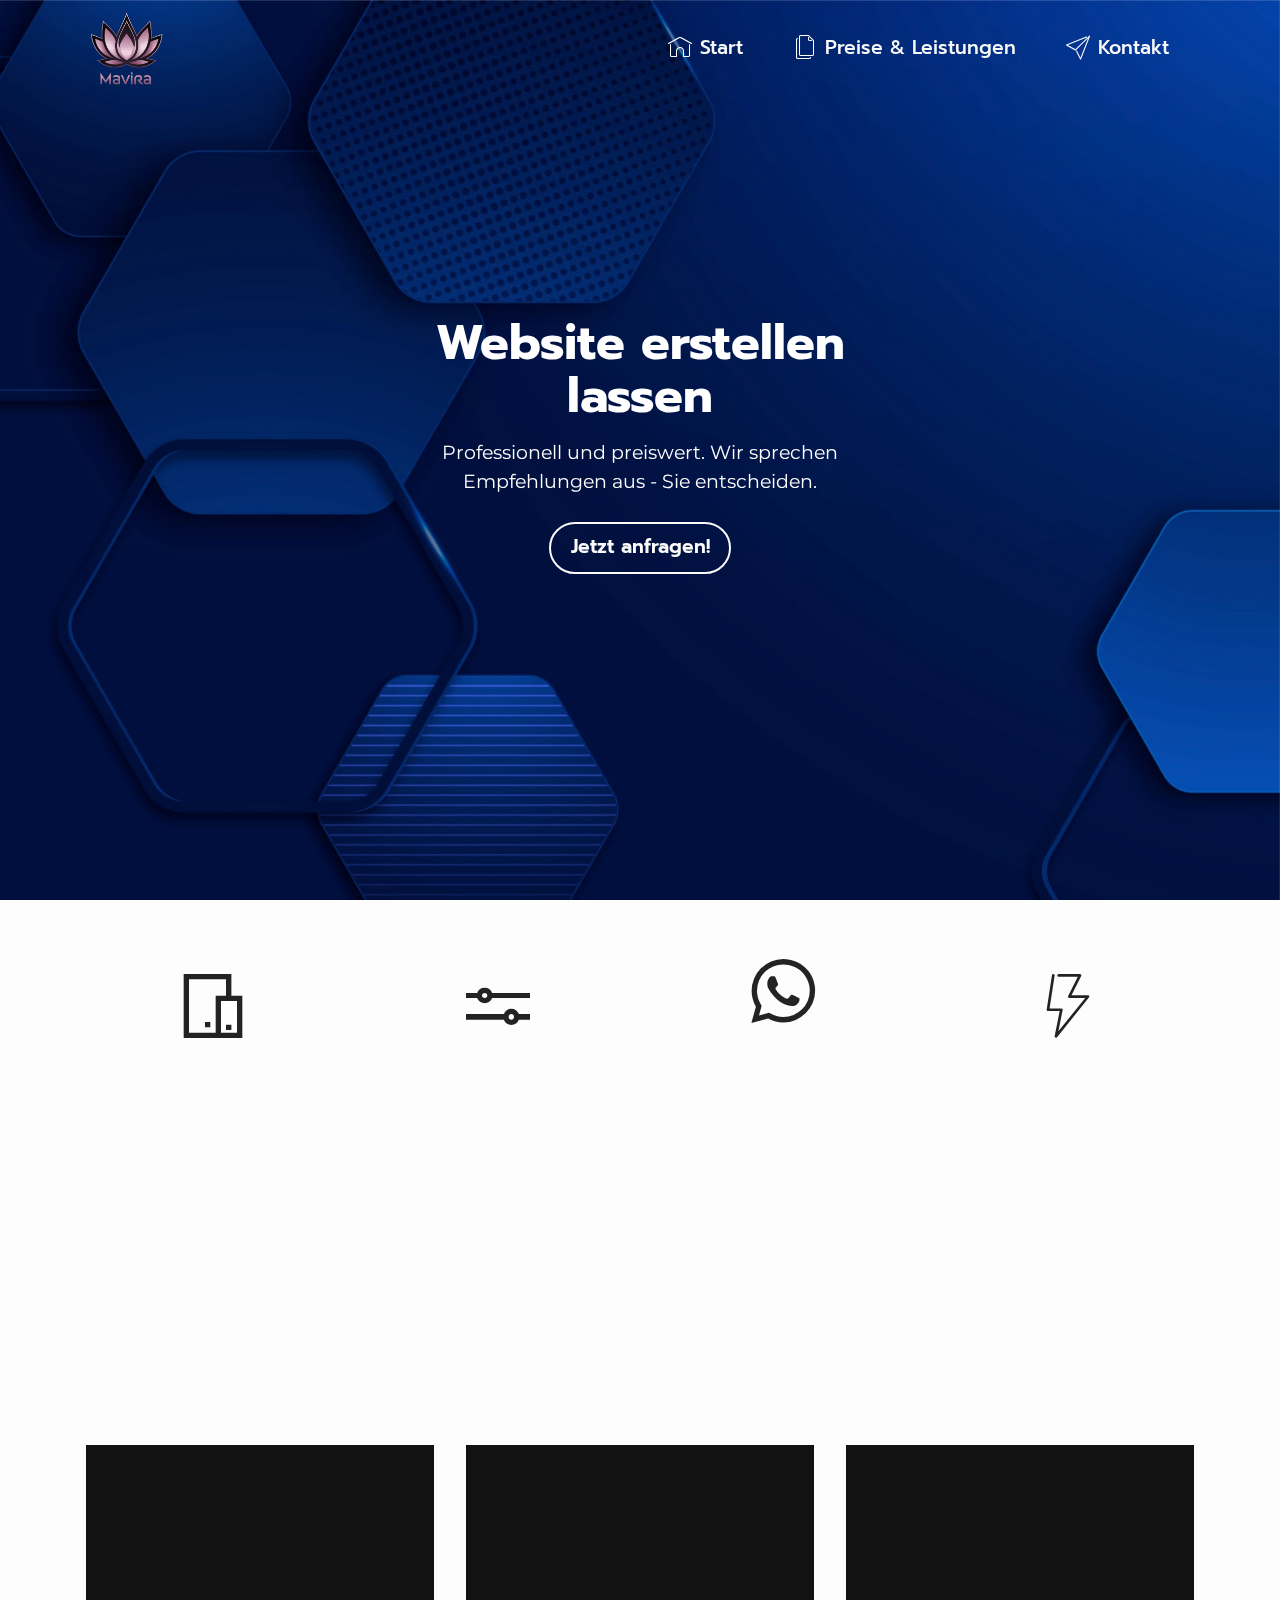
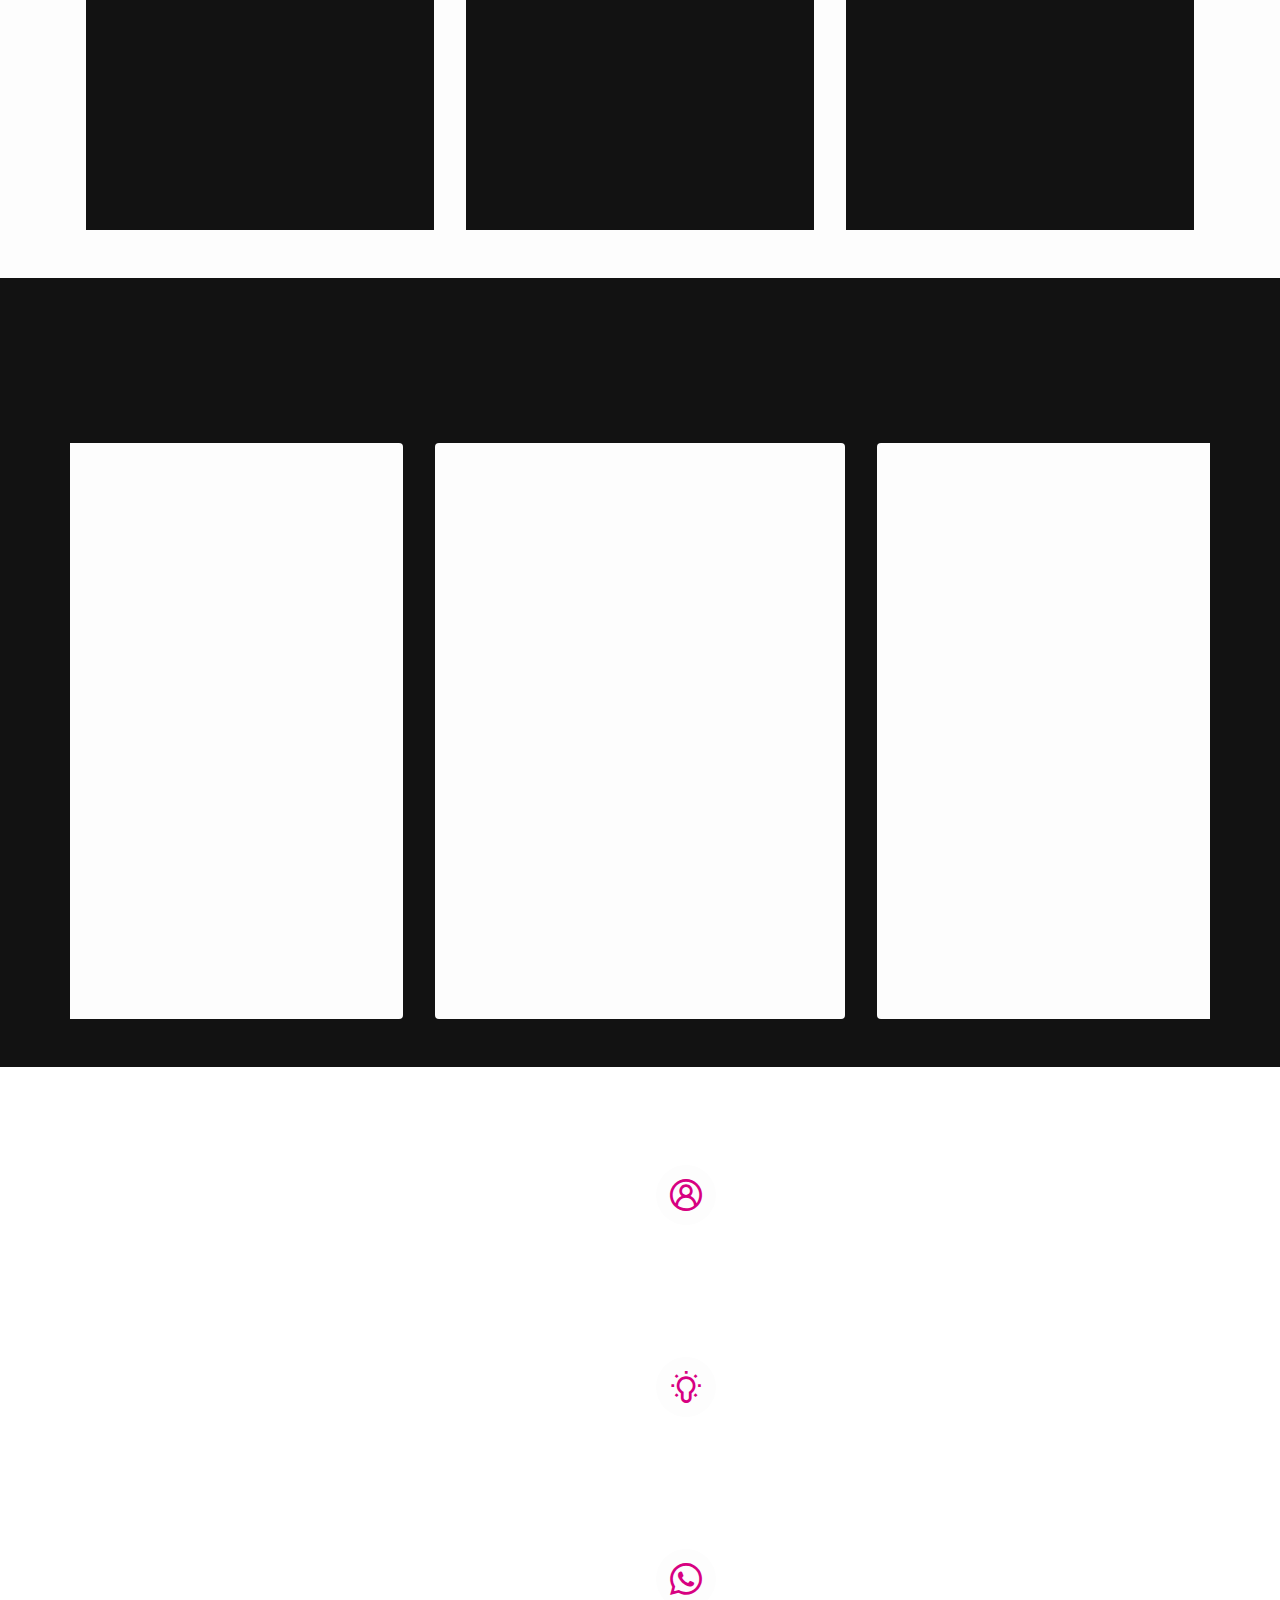
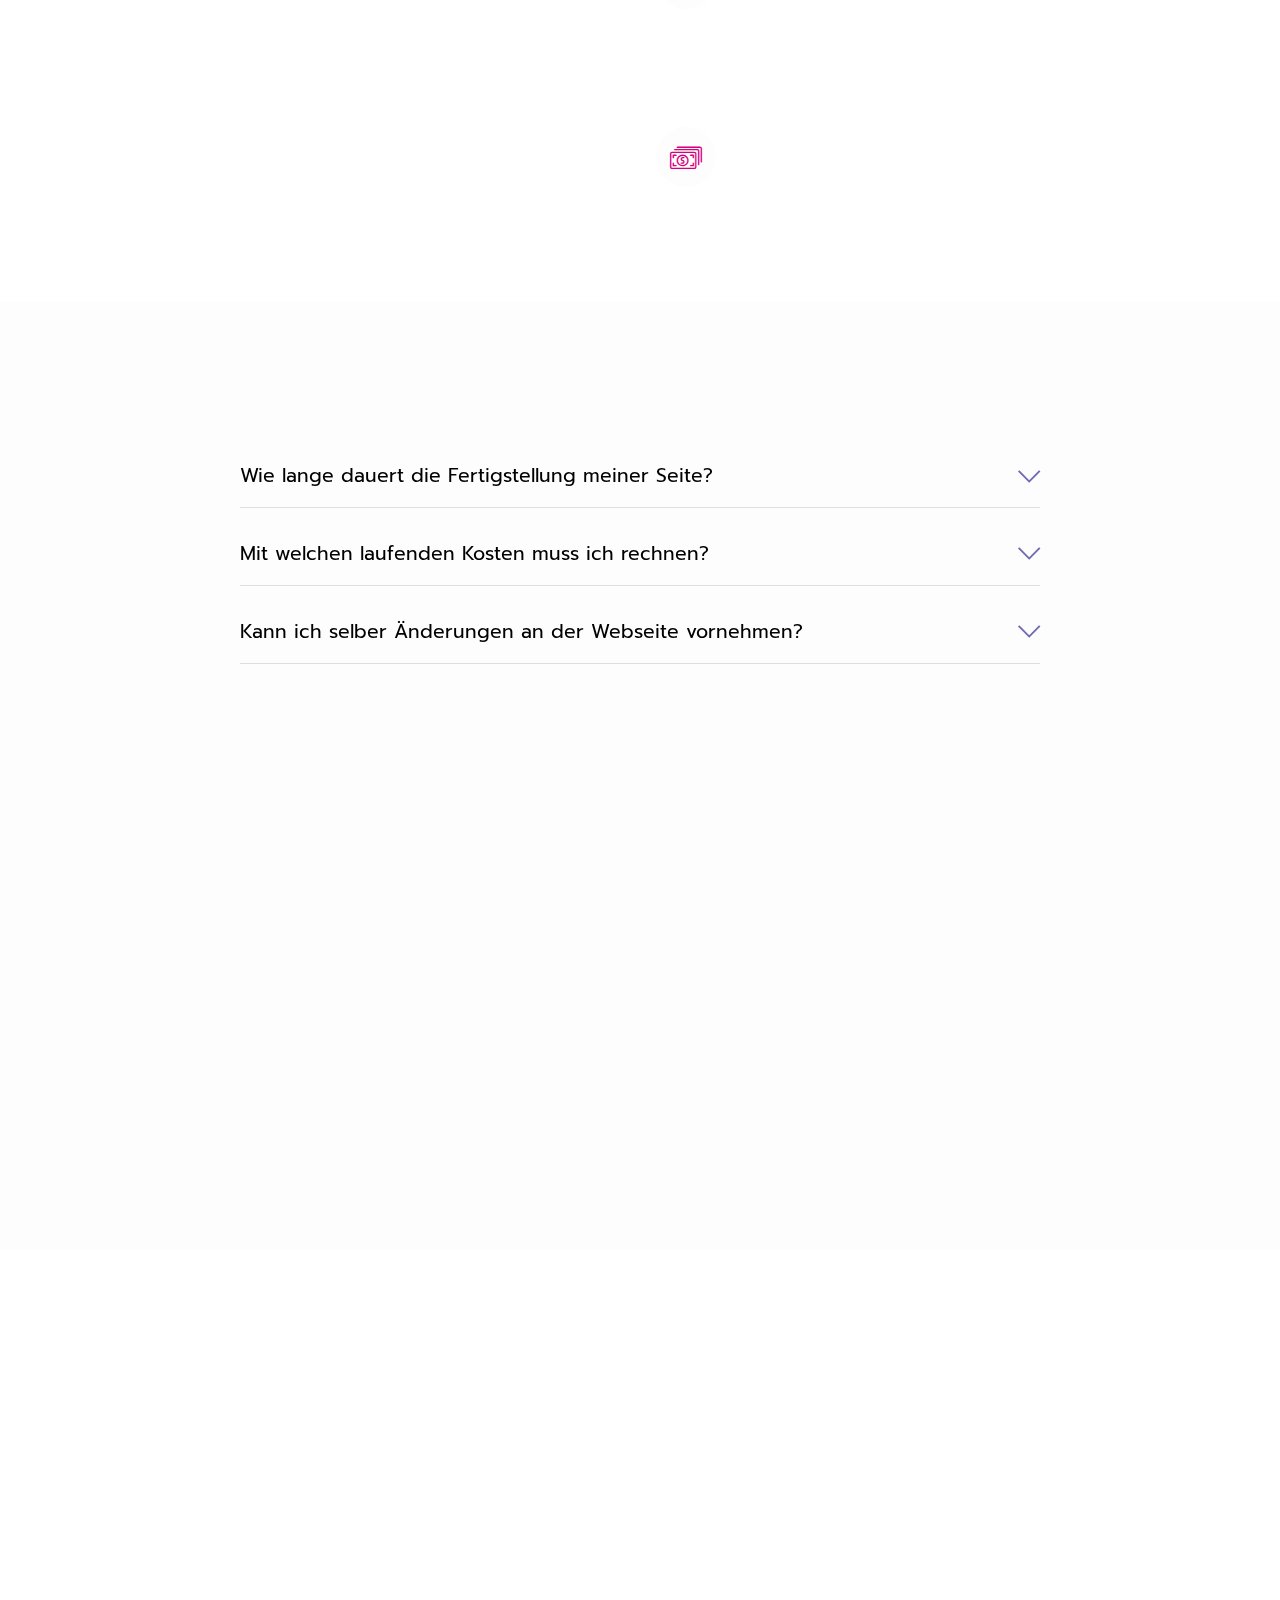
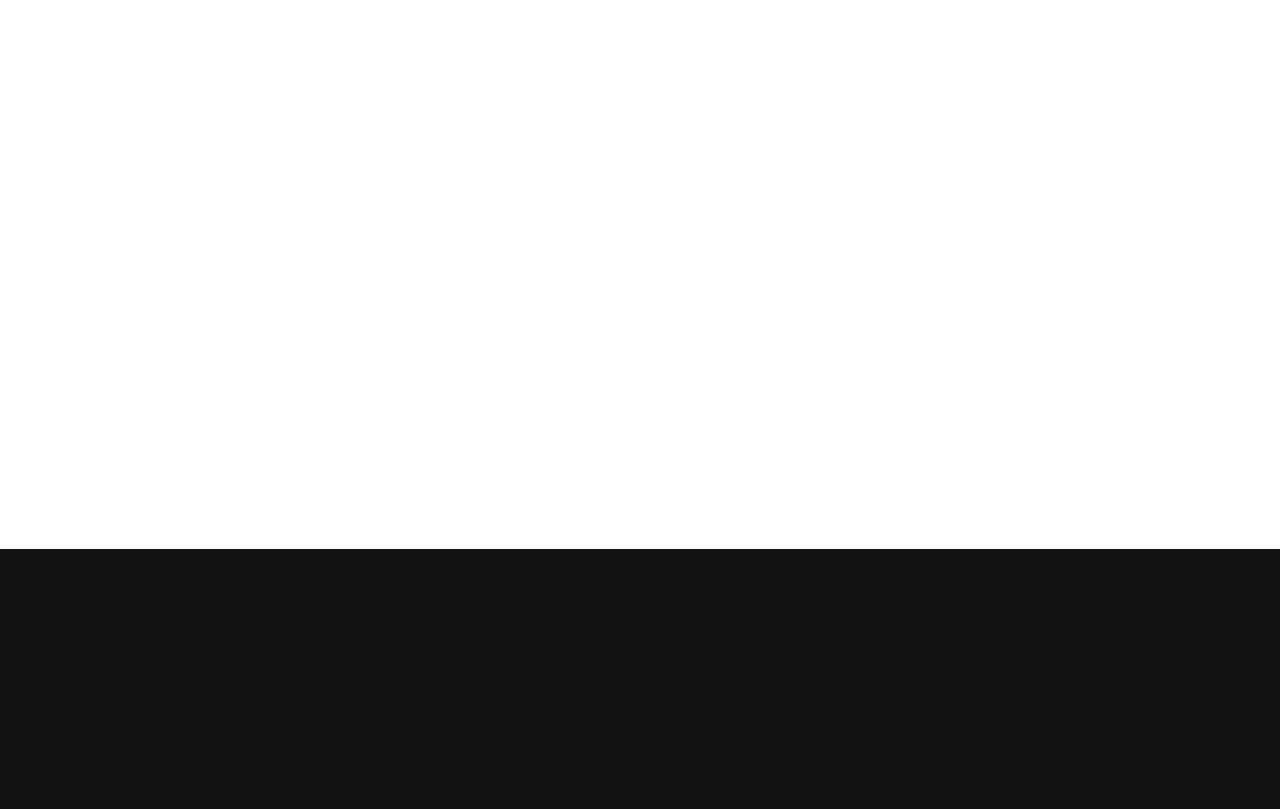
<file: index.html>
<!DOCTYPE html>
<html lang="de">
<head>
  <meta charset="UTF-8">
  <meta http-equiv="X-UA-Compatible" content="IE=edge">
  <meta name="generator" content="Mobirise v6.0.6, mobirise.com">
  <meta name="viewport" content="width=device-width, initial-scale=1, minimum-scale=1">
  <link rel="shortcut icon" href="assets/images/png20mavira20logo20designer-128x120.png" type="image/x-icon">
  <meta name="description" content="Günstige Website erstellen lassen zum Festpreis & ohne monatlichen Gebühren. Jetzt kostenlos Angebot einholen.">
  
  
  <title>Website günstig erstellen lassen | Mavira Webdesign</title>
  <link rel="stylesheet" href="assets/web/assets/mobirise-icons2/mobirise2.css">
  <link rel="stylesheet" href="assets/web/assets/mobirise-icons/mobirise-icons.css">
  <link rel="stylesheet" href="assets/bootstrap/css/bootstrap.min.css">
  <link rel="stylesheet" href="assets/bootstrap/css/bootstrap-grid.min.css">
  <link rel="stylesheet" href="assets/bootstrap/css/bootstrap-reboot.min.css">
  <link rel="stylesheet" href="assets/parallax/jarallax.css">
  <link rel="stylesheet" href="assets/web/assets/gdpr-plugin/gdpr-styles.css">
  <link rel="stylesheet" href="assets/animatecss/animate.css">
  <link rel="stylesheet" href="assets/dropdown/css/style.css">
  <link rel="stylesheet" href="assets/socicon/css/styles.css">
  <link rel="stylesheet" href="assets/theme/css/style.css">
  <link rel="preload" href="https://fonts.googleapis.com/css?family=Prompt:100,100i,200,200i,300,300i,400,400i,500,500i,600,600i,700,700i,800,800i,900,900i&display=swap" as="style" onload="this.onload=null;this.rel='stylesheet'">
  <noscript><link rel="stylesheet" href="https://fonts.googleapis.com/css?family=Prompt:100,100i,200,200i,300,300i,400,400i,500,500i,600,600i,700,700i,800,800i,900,900i&display=swap"></noscript>
  <link rel="preload" href="https://fonts.googleapis.com/css?family=Montserrat:100,200,300,400,500,600,700,800,900,100i,200i,300i,400i,500i,600i,700i,800i,900i&display=swap" as="style" onload="this.onload=null;this.rel='stylesheet'">
  <noscript><link rel="stylesheet" href="https://fonts.googleapis.com/css?family=Montserrat:100,200,300,400,500,600,700,800,900,100i,200i,300i,400i,500i,600i,700i,800i,900i&display=swap"></noscript>
  <link rel="preload" as="style" href="assets/mobirise/css/mbr-additional.css?v=wn257V"><link rel="stylesheet" href="assets/mobirise/css/mbr-additional.css?v=wn257V" type="text/css">

  
  
  
</head>
<body>
  
  <section data-bs-version="5.1" class="menu menu2 cid-uOB6Cea9RU" once="menu" id="menu2-y">
    
    <nav class="navbar navbar-dropdown navbar-expand-lg">
        <div class="container">
            <div class="navbar-brand">
                <span class="navbar-logo">
                    
                        <a href="index"><img src="assets/images/mavira20logo203.0203d-163x153.webp" alt="Mavira Design - Website günstig erstellen lassen" style="height: 4.8rem;"></a>
                    
                </span>
                
            </div>
            <button class="navbar-toggler" type="button" data-toggle="collapse" data-bs-toggle="collapse" data-target="#navbarSupportedContent" data-bs-target="#navbarSupportedContent" aria-controls="navbarNavAltMarkup" aria-expanded="false" aria-label="Toggle navigation">
                <div class="hamburger">
                    <span></span>
                    <span></span>
                    <span></span>
                    <span></span>
                </div>
            </button>
            <div class="collapse navbar-collapse" id="navbarSupportedContent">
                <ul class="navbar-nav nav-dropdown nav-right" data-app-modern-menu="true"><li class="nav-item"><a class="nav-link link text-white display-4" href="index"><span class="mbri-home mbr-iconfont mbr-iconfont-btn" style="color: rgb(255, 255, 255);"></span>Start</a></li><li class="nav-item"><a class="nav-link link text-white display-4" href="website-günstig-erstellen-lassen.html"><span class="mbri-pages mbr-iconfont mbr-iconfont-btn" style="color: rgb(255, 255, 255);"></span>Preise &amp; Leistungen</a></li><li class="nav-item"><a class="nav-link link text-white display-4" href="kontakt.html"><span class="mbri-paper-plane mbr-iconfont mbr-iconfont-btn"></span>Kontakt</a></li></ul>
                
                
            </div>
        </div>
    </nav>
</section>

<section data-bs-version="5.1" class="header1 cid-uPB1cy7VPy mbr-fullscreen mbr-parallax-background" id="header1-45">

    

    
    <div class="mbr-overlay" style="opacity: 0; background-color: rgb(18, 18, 18);"></div>

    <div class="container">
        <div class="row justify-content-center">
            <div class="col-12 col-lg-5">
                <h1 class="mbr-section-title mbr-fonts-style mb-3 display-1"><strong>Website erstellen lassen</strong></h1>
                
                <p class="mbr-text mbr-fonts-style display-7">
                    Professionell und preiswert. Wir sprechen Empfehlungen aus - Sie entscheiden.</p>
                <div class="mbr-section-btn mt-3"><a class="btn btn-white-outline display-4" href="kontakt.html">Jetzt anfragen!</a></div>
            </div>
        </div>
    </div>
</section>

<section data-bs-version="5.1" class="header19 cid-uOHt5fa08e" id="header19-1k">

    

    
    

    <div class="container">
        <div class="media-container">
            <div class="col-md-12 align-center">
                
                
                

                <div class="row justify-content-center">
                    <div class="item features-without-image col-12 col-md-3 active">
                        <div class="item-wrapper">
                            <div class="card-box align-center">
                                <span class="mbr-iconfont mobi-mbri-devices mobi-mbri" style="color: rgb(35, 35, 35); fill: rgb(35, 35, 35);"></span>
                                <h4 class="card-title align-center mbr-black mbr-fonts-style display-7">
                                    <strong>Responsive Design</strong></h4>
                            </div>
                        </div>
                    </div><div class="item features-without-image col-12 col-md-3">
                        <div class="item-wrapper">
                            <div class="card-box align-center">
                                <span class="mbr-iconfont mobi-mbri-setting-3 mobi-mbri" style="color: rgb(35, 35, 35); fill: rgb(35, 35, 35);"></span>
                                <h4 class="card-title align-center mbr-black mbr-fonts-style display-7">
                                    <strong>SEO Optimiert</strong></h4>
                            </div>
                        </div>
                    </div><div class="item features-without-image col-12 col-md-3">
                        <div class="item-wrapper">
                            <div class="card-box align-center">
                                <span class="mbr-iconfont socicon-whatsapp socicon" style="color: rgb(35, 35, 35); fill: rgb(35, 35, 35);"></span>
                                <h4 class="card-title align-center mbr-black mbr-fonts-style display-7">
                                    <strong>Einfache Kommunikation</strong></h4>
                            </div>
                        </div>
                    </div>
                    
                    
                    <div class="item features-without-image col-12 col-md-3">
                        <div class="item-wrapper">
                            <div class="card-box align-center">
                                <span class="mbr-iconfont mbri-speed" style="color: rgb(35, 35, 35); fill: rgb(35, 35, 35);"></span>
                                <h4 class="card-title align-center mbr-black mbr-fonts-style display-7">
                                    <strong>Blitzschnell geladen</strong></h4>
                            </div>
                        </div>
                    </div>
                </div>
            </div>
        </div>
    </div>
</section>

<section data-bs-version="5.1" class="content4 cid-uPef50wPyW" id="content4-40">
    

    
    
    <div class="container">
        <div class="row justify-content-center">
            <div class="title col-md-12 col-lg-12">
                <h2 class="mbr-section-title mbr-fonts-style align-center mb-4 display-2"><strong>Website günstig erstellen lassen</strong></h2>
                <h4 class="mbr-section-subtitle align-center mbr-fonts-style mb-4 display-7">Unkompliziert anfragen und schon nach ein bis drei Tagen ein Mockup Ihrer neuen Website erhalten, der ganz auf Ihren Bedarf zugeschnitten ist. Mit unserem Konzept lassen sich günstig aber professionell Websites für Ihr Unternehmen erstellen.</h4>
                
            </div>
        </div>
    </div>
</section>

<section data-bs-version="5.1" class="start features20 cid-uPebx5URR4" id="features020-3z">
	

	
	
	<div class="container">
		
		<div class="row">
			<div class="item features-without-image col-12 col-md-6 col-lg-4 item-mb">
				<div class="item-wrapper">
					<div class="card-box align-left">
						<div class="img-wrapper mb-3">
							<img src="assets/images/icons8-1-96201-96x96.webp" alt="Schritt 1">
						</div>
						<h5 class="card-title mbr-fonts-style display-7"><strong>Anfrage senden</strong></h5>
						<p class="card-text mbr-fonts-style display-7">
							Füllen Sie das Formular aus, indem Sie auf "Jetzt anfragen" oder "Kontakt" klicken. So lernen wir Sie und Ihr Unternehmen kennen.</p>
					</div>
				</div>
			</div>
			<div class="item features-without-image col-12 col-md-6 col-lg-4 item-mb">
				<div class="item-wrapper">
					<div class="card-box align-left">
						<div class="img-wrapper mb-3">
							<img src="assets/images/icons8-2-96201-96x96.webp" alt="Schritt 2">
						</div>
						<h5 class="card-title mbr-fonts-style display-7"><strong>Analyse &amp; Empfehlung</strong></h5>
						<p class="card-text mbr-fonts-style display-7">
							Wir prüfen und erstellen eine grobe Website inklusiver Angeboten dazu. Wir richten uns hier nach Ihrem persönlichen Bedarf.
						</p>
					</div>
				</div>
			</div>
			<div class="item features-without-image col-12 col-md-6 col-lg-4 item-mb">
				<div class="item-wrapper">
					<div class="card-box align-left">
						<div class="img-wrapper mb-3">
							<img src="assets/images/icons8-3-96201-96x96.webp" alt="Schritt 3">
						</div>
						<h5 class="card-title mbr-fonts-style display-7">
							<strong>Anpassungen</strong>
						</h5>
						<p class="card-text mbr-fonts-style display-7">
							Teilen Sie uns Änderungen über Whatsapp oder per E-Mail mit und wir verwirklichen Ihre neue Website in wenigen Tagen.
						</p>
					</div>
				</div>
			</div>
		</div>
	</div>
</section>

<section data-bs-version="5.1" class="slider4 mbr-embla cid-uP82sIedUU" id="slider4-3l">
    
    
    <div class="position-relative text-center">
        <div class="mbr-section-head">
            <h4 class="mbr-section-title mbr-fonts-style align-center mb-0 display-5"><strong>Webseiten Beispiele:</strong><br></h4>
            <h5 class="mbr-section-subtitle mbr-fonts-style align-center mb-0 mt-2 display-7"><a href="günstige-homepage.html" class="text-primary">hier</a> geht es zu den Leistungen</h5>
        </div>
        <div class="embla mt-4" data-skip-snaps="true" data-align="center" data-contain-scroll="trimSnaps" data-loop="true" data-auto-play="true" data-auto-play-interval="5" data-draggable="true">
            <div class="embla__viewport container">
                <div class="embla__container">
                    
                    <div class="embla__slide slider-image item active" style="margin-left: 1rem; margin-right: 1rem;">
                        <div class="slide-content">
                            <div class="item-wrapper">
                                <div class="item-img">
                                    
                                <a href="https://vorlage01.netlify.app/" target="false"></a><a href="https://beispiel01.netlify.app/" target="true"></a><a href="https://beispiel01.netlify.app/" target="false"></a><a href="https://beispiel01.netlify.app/"><img src="assets/images/18-500x500.webp" alt="Website für Nagelstudio" data-slide-to="0" data-bs-slide-to="0"></a></div>
                            </div>
                            <div class="item-content">
                                <h5 class="item-title mbr-fonts-style display-4">Website für Nagelstudio</h5>
                                <h6 class="item-subtitle mbr-fonts-style mt-1 display-7">
                                    <em>Parallaxe &amp; Leistungen</em></h6>
                                
                            </div>
                            
                        </div>
                    </div><div class="embla__slide slider-image item" style="margin-left: 1rem; margin-right: 1rem;">
                        <div class="slide-content">
                            <div class="item-wrapper">
                                <div class="item-img">
                                    
                                <a href="https://vorlage02.netlify.app/" target="false"></a><a href="https://beispiel02.netlify.app/" target="true"></a><a href="https://beispiel02.netlify.app/" target="false"></a><a href="https://beispiel02.netlify.app/"><img src="assets/images/19-500x500.webp" alt="Wellness und Spa Website erstellen" data-slide-to="1" data-bs-slide-to="1"></a></div>
                            </div>
                            <div class="item-content">
                                <h5 class="item-title mbr-fonts-style display-4">Website für Spa &amp; Wellness</h5>
                                <h6 class="item-subtitle mbr-fonts-style mt-1 display-7">
                                    <em>Onepager mit Anruf-Button &amp; Kontaktseite</em></h6>
                                
                            </div>
                            
                        </div>
                    </div><div class="embla__slide slider-image item" style="margin-left: 1rem; margin-right: 1rem;">
                        <div class="slide-content">
                            <div class="item-wrapper">
                                <div class="item-img">
                                    
                                <a href="https://vorlage03.netlify.app/" target="false"></a><a href="https://beispiel03.netlify.app/" target="true"></a><a href="https://beispiel03.netlify.app/" target="false"></a><a href="https://beispiel03.netlify.app/" target="false"></a><a href="https://beispiel03.netlify.app/"><img src="assets/images/17-500x500.webp" alt="Website für Gärtner" data-slide-to="2" data-bs-slide-to="2"></a></div>
                            </div>
                            <div class="item-content">
                                <h5 class="item-title mbr-fonts-style display-4">Website für Gärtner</h5>
                                <h6 class="item-subtitle mbr-fonts-style mt-1 display-7">
                                    <em>Cookie + Video Banner | FAQ + Bewertungen</em></h6>
                                
                            </div>
                            
                        </div>
                    </div><div class="embla__slide slider-image item" style="margin-left: 1rem; margin-right: 1rem;">
                        <div class="slide-content">
                            <div class="item-wrapper">
                                <div class="item-img">
                                    
                                <a href="https://vorlage04.netlify.app/" target="true"></a><a href="https://beispiel04.netlify.app/" target="true"></a><a href="https://beispiel04.netlify.app/" target="false"></a><a href="https://beispiel04.netlify.app/" target="false"></a><a href="https://beispiel04.netlify.app/"><img src="assets/images/16-500x500.webp" alt="Website für Reinigungsfirma" data-slide-to="3" data-bs-slide-to="3"></a></div>
                            </div>
                            <div class="item-content">
                                <h5 class="item-title mbr-fonts-style display-4">Website für Reinigungsfirma</h5>
                                <h6 class="item-subtitle mbr-fonts-style mt-1 display-7">
                                    <em>Viele Menüs | FAQ + Bewertungen</em></h6>
                                
                            </div>
                            
                        </div>
                    </div><div class="embla__slide slider-image item" style="margin-left: 1rem; margin-right: 1rem;">
                        <div class="slide-content">
                            <div class="item-wrapper">
                                <div class="item-img">
                                    
                                <a href="https://vorlage04.netlify.app/" target="true"></a><a href="https://beispiel04.netlify.app/" target="true"></a><a href="https://beispiel04.netlify.app/" target="false"></a><a href="https://beispiel04.netlify.app/" target="false"></a><a href="https://beispiel04.netlify.app/" target="false"></a><a href="https://beispiel05.netlify.app/" target="true"></a><a href="https://beispiel05.netlify.app/"><img src="assets/images/logo-1-500x500.webp" alt="Website für Fotografen" data-slide-to="4" data-bs-slide-to="4"></a></div>
                            </div>
                            <div class="item-content">
                                <h5 class="item-title mbr-fonts-style display-4">Website für Fotografen</h5>
                                <h6 class="item-subtitle mbr-fonts-style mt-1 display-7">
                                    <em>Onepager mit Slider Banner und Terminbuchung</em></h6>
                                
                            </div>
                            
                        </div>
                    </div><div class="embla__slide slider-image item" style="margin-left: 1rem; margin-right: 1rem;">
                        <div class="slide-content">
                            <div class="item-wrapper">
                                <div class="item-img">
                                    
                                <a href="https://vorlage04.netlify.app/" target="true"></a><a href="https://beispiel04.netlify.app/" target="true"></a><a href="https://beispiel04.netlify.app/" target="false"></a><a href="https://beispiel04.netlify.app/" target="false"></a><a href="https://beispiel04.netlify.app/" target="false"></a><a href="https://beispiel05.netlify.app/" target="true"></a><a href="https://beispiel05.netlify.app/" target="false"></a><a href="https://cupidmockup.netlify.app/"><img src="assets/images/logo201-500x500.webp" alt="Website für Online Shop Vorbestellung" data-slide-to="5" data-bs-slide-to="5"></a></div>
                            </div>
                            <div class="item-content">
                                <h5 class="item-title mbr-fonts-style display-4">Website für Leads</h5>
                                <h6 class="item-subtitle mbr-fonts-style mt-1 display-7">
                                    <em>Vorbestellungen und Leads generieren</em></h6>
                                
                            </div>
                            
                        </div>
                    </div>
                    
                    
                </div>
            </div>
            <button class="embla__button embla__button--prev">
                <span class="mobi-mbri mobi-mbri-arrow-prev mbr-iconfont" aria-hidden="true"></span>
                <span class="sr-only visually-hidden visually-hidden">Previous</span>
            </button>
            <button class="embla__button embla__button--next">
                <span class="mobi-mbri mobi-mbri-arrow-next mbr-iconfont" aria-hidden="true"></span>
                <span class="sr-only visually-hidden visually-hidden">Next</span>
            </button>
        </div>
    </div>
</section>

<section data-bs-version="5.1" class="features13 cid-uOQQejlMub mbr-parallax-background" id="features13-2f">

    

    
    <div class="mbr-overlay" style="opacity: 0.8; background-color: rgb(255, 255, 255);">
    </div>
    <div class="container">
        <div class="row justify-content-center">
            <div class="col-12 col-lg-6">
                <div class="card-wrapper">
                    <div class="card-box align-left">
                        <h4 class="card-title mbr-fonts-style mb-4 display-2"><strong>Website erstellen lassen – Ihre Vorteile</strong></h4>
                        <p class="mbr-text mbr-fonts-style mb-4 display-7">Abgesehen von unseren transparenten und <strong>unschlagbar günstigen Preisen</strong>, bieten wir noch einiges mehr:<br></p>
                        
                    </div>
                </div>
            </div>
            <div class="col-12 col-lg-6">
                <div class="item features-without-image active">
                    <div class="item-wrapper mbr-flex">
                        <div class="icon-box">
                            <span class="mbr-iconfont mobi-mbri-user-2 mobi-mbri" style="color: rgb(215, 0, 129); fill: rgb(215, 0, 129);"></span>
                        </div>
                        <div class="text-box">
                            <h4 class="icon-title mbr-black mbr-fonts-style display-7">
                                <strong>Betreuung</strong>
                            </h4>
                            <h5 class="icon-text mbr-black mbr-fonts-style display-7">Auch nach der Erstellung Ihrer Website sind wir jederzeit bei Fragen oder Änderungen für Sie da. Zudem bieten wir vier Wochen lang kleinere Änderungen kostenlos an.&nbsp;</h5>
                        </div>
                    </div>
                </div><div class="item features-without-image">
                    <div class="item-wrapper mbr-flex">
                        <div class="icon-box">
                            <span class="mbr-iconfont mobi-mbri-idea mobi-mbri" style="color: rgb(215, 0, 129); fill: rgb(215, 0, 129);"></span>
                        </div>
                        <div class="text-box">
                            <h4 class="icon-title mbr-black mbr-fonts-style display-7">
                                <strong>Bedarfsorientert</strong>
                            </h4>
                            <h5 class="icon-text mbr-black mbr-fonts-style display-7">Wir sprechen individuelle, bedarfsorientierte Empfehlungen für Ihr Unternehmen aus, die Ihnen wirklich mehr Kunden und Umsatz bringt.</h5>
                        </div>
                    </div>
                </div>
                <div class="item features-without-image">
                    <div class="item-wrapper mbr-flex">
                        <div class="icon-box">
                            <span class="mbr-iconfont socicon-whatsapp socicon" style="color: rgb(215, 0, 129); fill: rgb(215, 0, 129);"></span>
                        </div>
                        <div class="text-box">
                            <h4 class="icon-title mbr-black mbr-fonts-style display-7"><strong>Einfache Kommunikation</strong></h4>
                            <h5 class="icon-text mbr-black mbr-fonts-style display-7">Am liebsten kommunizieren wir über WhatsApp – schnell, direkt und unkompliziert. Natürlich sind wir aber auch per Telefon oder E-Mail für Sie erreichbar.</h5>
                        </div>
                    </div>
                </div>
                <div class="item features-without-image">
                    <div class="item-wrapper mbr-flex">
                        <div class="icon-box">
                            <span class="mbr-iconfont mbri-cash" style="color: rgb(215, 0, 129); fill: rgb(215, 0, 129);"></span>
                        </div>
                        <div class="text-box">
                            <h4 class="icon-title mbr-black mbr-fonts-style display-7">
                                <strong>KEINE Hosting Gebühren</strong></h4>
                            <h5 class="icon-text mbr-black mbr-fonts-style display-7">Viele Webdesigner bauen auf ein Baukasten-System mit monatlichen Kosten zwischen 10€ und 25€. Das ist bei uns nicht der Fall.&nbsp;</h5>
                        </div>
                    </div>
                </div>
            </div>
        </div>
    </div>
</section>

<section data-bs-version="5.1" class="content16 cid-uOHsrLOYWu" id="content16-1j">

    

    
    
    <div class="container-fluid">
        <div class="row justify-content-center">
            <div class="col-12 col-md-8">
                <div class="mbr-section-head align-center mb-4">
                    <h3 class="mbr-section-title mb-0 mbr-fonts-style display-5"><strong>FAQ's</strong></h3>
                    
                </div>
                <div id="bootstrap-accordion_8" class="panel-group accordionStyles accordion" role="tablist" aria-multiselectable="true">
                    <div class="card mb-3">
                        <div class="card-header" role="tab" id="headingOne">
                            <a role="button" class="panel-title collapsed" data-toggle="collapse" data-bs-toggle="collapse" data-core="" href="#collapse1_8" aria-expanded="false" aria-controls="collapse1">
                                <h6 class="panel-title-edit mbr-fonts-style mb-0 display-4">Wie lange dauert die Fertigstellung meiner Seite?</h6>
                                <span class="sign mbr-iconfont mbri-arrow-down"></span>
                            </a>
                        </div>
                        <div id="collapse1_8" class="panel-collapse noScroll collapse" role="tabpanel" aria-labelledby="headingOne" data-parent="#accordion" data-bs-parent="#bootstrap-accordion_8">
                            <div class="panel-body">
                                <p class="mbr-fonts-style panel-text display-7">Bei unserem Basic Paket wird Ihre neue Webseite innerhalb weniger Tage verwirklicht, meist zwei bis fünf Tage. Ab Premium kann es vier bis zehn Tage in Anspruch nehmen, je nach Umfang.</p>
                            </div>
                        </div>
                    </div>
                    <div class="card mb-3">
                        <div class="card-header" role="tab" id="headingOne">
                            <a role="button" class="panel-title collapsed" data-toggle="collapse" data-bs-toggle="collapse" data-core="" href="#collapse2_8" aria-expanded="false" aria-controls="collapse2">
                                <h6 class="panel-title-edit mbr-fonts-style mb-0 display-4">Mit welchen laufenden Kosten muss ich rechnen?</h6>
                                <span class="sign mbr-iconfont mbri-arrow-down"></span>
                            </a>
                        </div>
                        <div id="collapse2_8" class="panel-collapse noScroll collapse" role="tabpanel" aria-labelledby="headingOne" data-parent="#accordion" data-bs-parent="#bootstrap-accordion_8">
                            <div class="panel-body">
                                <p class="mbr-fonts-style panel-text display-7">Die Domain kann über Strato bestellt werden und wird jährlich zwischen 9€ und 15€ kosten.‍<br>
<br>Ein SSL Zertifikat wird kostenfrei von uns gestellt. Dieser muss jedoch regelmäßig erneuert werden.&nbsp;Daher bieten wir eine WebCare Technik, in der wir technische Updates und Wartungen vornehmen für 199€ im Jahr.<br></p>
                            </div>
                        </div>
                    </div>
                    <div class="card mb-3">
                        <div class="card-header" role="tab" id="headingOne">
                            <a role="button" class="panel-title collapsed" data-toggle="collapse" data-bs-toggle="collapse" data-core="" href="#collapse3_8" aria-expanded="false" aria-controls="collapse3">
                                <h6 class="panel-title-edit mbr-fonts-style mb-0 display-4">Kann ich selber Änderungen an der Webseite vornehmen?</h6>
                                <span class="sign mbr-iconfont mbri-arrow-down"></span>
                            </a>
                        </div>
                        <div id="collapse3_8" class="panel-collapse noScroll collapse" role="tabpanel" aria-labelledby="headingOne" data-parent="#accordion" data-bs-parent="#bootstrap-accordion_8">
                            <div class="panel-body">
                                <p class="mbr-fonts-style panel-text display-7">Wir arbeiten über HTML und CSS auf einem statischen Server - das bedeutet mehr Sicherheit und deutlich schnellere Ladezeiten Ihrer Website - und das ist äußerst Vorteilhaft für das Ranking von Google und anderen Suchmaschinen. Es besteht jedoch auch die Möglichkeit, Ihnen einen Zugang einzurichten, falls Sie öfters Änderungen selber vornehmen möchten.<br><br>Mit unserem rundum sorglos Paket WebCare erhalten Sie für 299€ jährlich unsere komplette Webseitenpflege. Das heißt, Sie können uns jederzeit Änderung zu Ihrer Webseite einfach über E-Mail oder WhatsApp mitteilen, die wir in kurzer Zeit umsetzen. Jegliche Updates sowie ein technischer Support sind inklusive.<br></p>
                            </div>
                        </div>
                    </div>
                    
                    
                    
                </div>
            </div>
        </div>
    </div>
</section>

<section data-bs-version="5.1" class="people02 cid-uOMCvYQoMm" id="people02-1y">
	

	
	
	<div class="container">
		<div class="row mb-5 justify-content-center">
			<div class="col-12 content-head">
				<h3 class="mbr-section-title mbr-fonts-style align-center mb-4 display-5">
					<strong>Das sagen meine Kunden:</strong></h3>
				
			</div>
		</div>
		<div class="row">
				<div class="item features-without-image col-12 col-md-6 col-lg-3 mb-5">
					<div class="item-wrapper">
						<div class="card-box align-center">
							
							<h5 class="card-title mbr-fonts-style mb-3 display-7">⭐⭐⭐⭐⭐<br>Sehr freundliche und kompetente Beratung. Zufrieden mit meiner Webseite.</h5>
							<p class="card-text mbr-fonts-style mb-0 display-7"><em>
								Andreas Walter</em></p>
						</div>
					</div>
				</div>
				<div class="item features-without-image col-12 col-md-6 col-lg-3 mb-5">
					<div class="item-wrapper">
						<div class="card-box align-center">
							
							<h5 class="card-title mbr-fonts-style mb-3 display-7">⭐⭐⭐⭐⭐<br>Top Kommunikation, kann ich empfehlen!</h5>
							<p class="card-text mbr-fonts-style mb-0 display-7"><em>
								Janine Bauer</em></p>
						</div>
					</div>
				</div>
				<div class="item features-without-image col-12 col-md-6 col-lg-3 mb-5">
					<div class="item-wrapper">
						<div class="card-box align-center">
							
							<h5 class="card-title mbr-fonts-style mb-3 display-7">
								⭐⭐⭐⭐⭐<br>Frau Nguyen hat sich viel Zeit und Mühe mit meiner Webseite gegeben, ich fühlte mich gut aufgehoben.</h5>
							<p class="card-text mbr-fonts-style mb-0 display-7"><em>
								Stefan Schmidt</em></p>
						</div>
					</div>
				</div><div class="item features-without-image col-12 col-md-6 col-lg-3 mb-5">
					<div class="item-wrapper">
						<div class="card-box align-center">
							
							<h5 class="card-title mbr-fonts-style mb-3 display-7">
								⭐⭐⭐⭐⭐<br>Sehr guter Service und schöne, günstige Webseiten.</h5>
							<p class="card-text mbr-fonts-style mb-0 display-7"><em>
								Dieter Baressi</em></p>
						</div>
					</div>
				</div>
			</div>
		<div class="row mt-0 mt-md-5">
			
		</div>
	</div>
</section>

<section data-bs-version="5.1" class="header1 cid-uPAEJ72hBQ mbr-fullscreen mbr-parallax-background" id="header1-43">

    

    
    <div class="mbr-overlay" style="opacity: 0; background-color: rgb(18, 18, 18);"></div>

    <div class="container">
        <div class="row">
            <div class="col-12 col-lg-10">
                <h3 class="mbr-section-title mbr-fonts-style mb-3 display-5"><strong>Mehr Kunden erreichen</strong></h3>
                
                <p class="mbr-text mbr-fonts-style display-7">Sie suchen eine professionelle, moderne Webseite – und das zu einem fairen Preis?
<br>
<br>Bei Mavira Webdesign können Sie Ihre Webseite günstig erstellen lassen, ohne auf Qualität, individuelles Design oder persönliche Beratung zu verzichten.<br>
<br>Ich biete maßgeschneiderte Weblösungen für Einzelunternehmer, Freelancer, Start-ups und kleine Unternehmen – schnell, zuverlässig und suchmaschinenfreundlich.</p>
                
            </div>
        </div>
    </div>
</section>

<section data-bs-version="5.1" class="footer4 cid-uPa0MFHxIi" once="footers" id="footer4-3v">

    

    
    
    <div class="container">
        <div class="row mbr-white">
            <div class="col-6 col-lg-3">
                <div class="media-wrap col-md-4 col-12">
                    <a href="index">
                        <img src="assets/images/mavira20logo203.0203d-273x257.webp" alt="Mavira Webdesign Logo - günstig Homepage erstellen">
                    </a>
                </div>
            </div>
            <div class="col-12 col-md-6 col-lg-3">
                <h5 class="mbr-section-subtitle mbr-fonts-style mb-2 display-7">
                    <strong>Kontakt</strong></h5>
                <p class="mbr-text mbr-fonts-style mb-4 display-4">
                    <a href="mailto:info@maviradesign.de" class="text-white">info@maviradesign.de</a></p>
                
                
            </div>
            <div class="col-12 col-md-6 col-lg-3">
                <h5 class="mbr-section-subtitle mbr-fonts-style mb-2 display-7">
                    <strong>Links</strong></h5>
                <ul class="list mbr-fonts-style display-4">
                    <li class="mbr-text item-wrap"><span style="font-size: 1.2rem;"><a href="index.html" class="text-white">Startseite</a></span></li><li class="mbr-text item-wrap"><span style="font-size: 1.2rem;"><a href="website-günstig-erstellen-lassen.html" class="text-white text-primary">Preise &amp; Leistungen</a></span></li><li class="mbr-text item-wrap"><a href="kontakt.html" class="text-white text-primary">Kontakt</a></li>
                </ul>
            </div>
            <div class="col-12 col-md-6 col-lg-3">
                <h5 class="mbr-section-subtitle mbr-fonts-style mb-2 display-7">
                    <strong>Info</strong></h5>
                <ul class="list mbr-fonts-style display-4">
                    <li class="mbr-text item-wrap"><span style="font-size: 1.2rem;"><a href="impressum.html" class="text-white">Impressum</a></span></li><li class="mbr-text item-wrap"><span style="font-size: 1.2rem;"><a href="agb.html" class="text-white">AGB</a></span></li><li class="mbr-text item-wrap"><a href="datenschutz.html" class="text-white">Datenschutz</a></li>
                </ul>
            </div>
            <div class="col-12 mt-4">
                <p class="mbr-text mb-0 mbr-fonts-style copyright align-center display-7">
                    © Copyright 2025 Mavira Webdesign - All Rights Reserved
                </p>
            </div>
        </div>
    </div>
</section>
<script src="assets/bootstrap/js/bootstrap.bundle.min.js"></script>  <script src="assets/parallax/jarallax.js"></script>  <script src="assets/smoothscroll/smooth-scroll.js"></script>  <script src="assets/ytplayer/index.js"></script>  <script src="assets/dropdown/js/navbar-dropdown.js"></script>  <script src="assets/vimeoplayer/player.js"></script>  <script src="assets/embla/embla.min.js"></script>  <script src="assets/embla/script.js"></script>  <script src="assets/mbr-switch-arrow/mbr-switch-arrow.js"></script>  <script src="assets/theme/js/script.js"></script>  
  
  
  <input name="animation" type="hidden">
  </body>
</html>
</file>
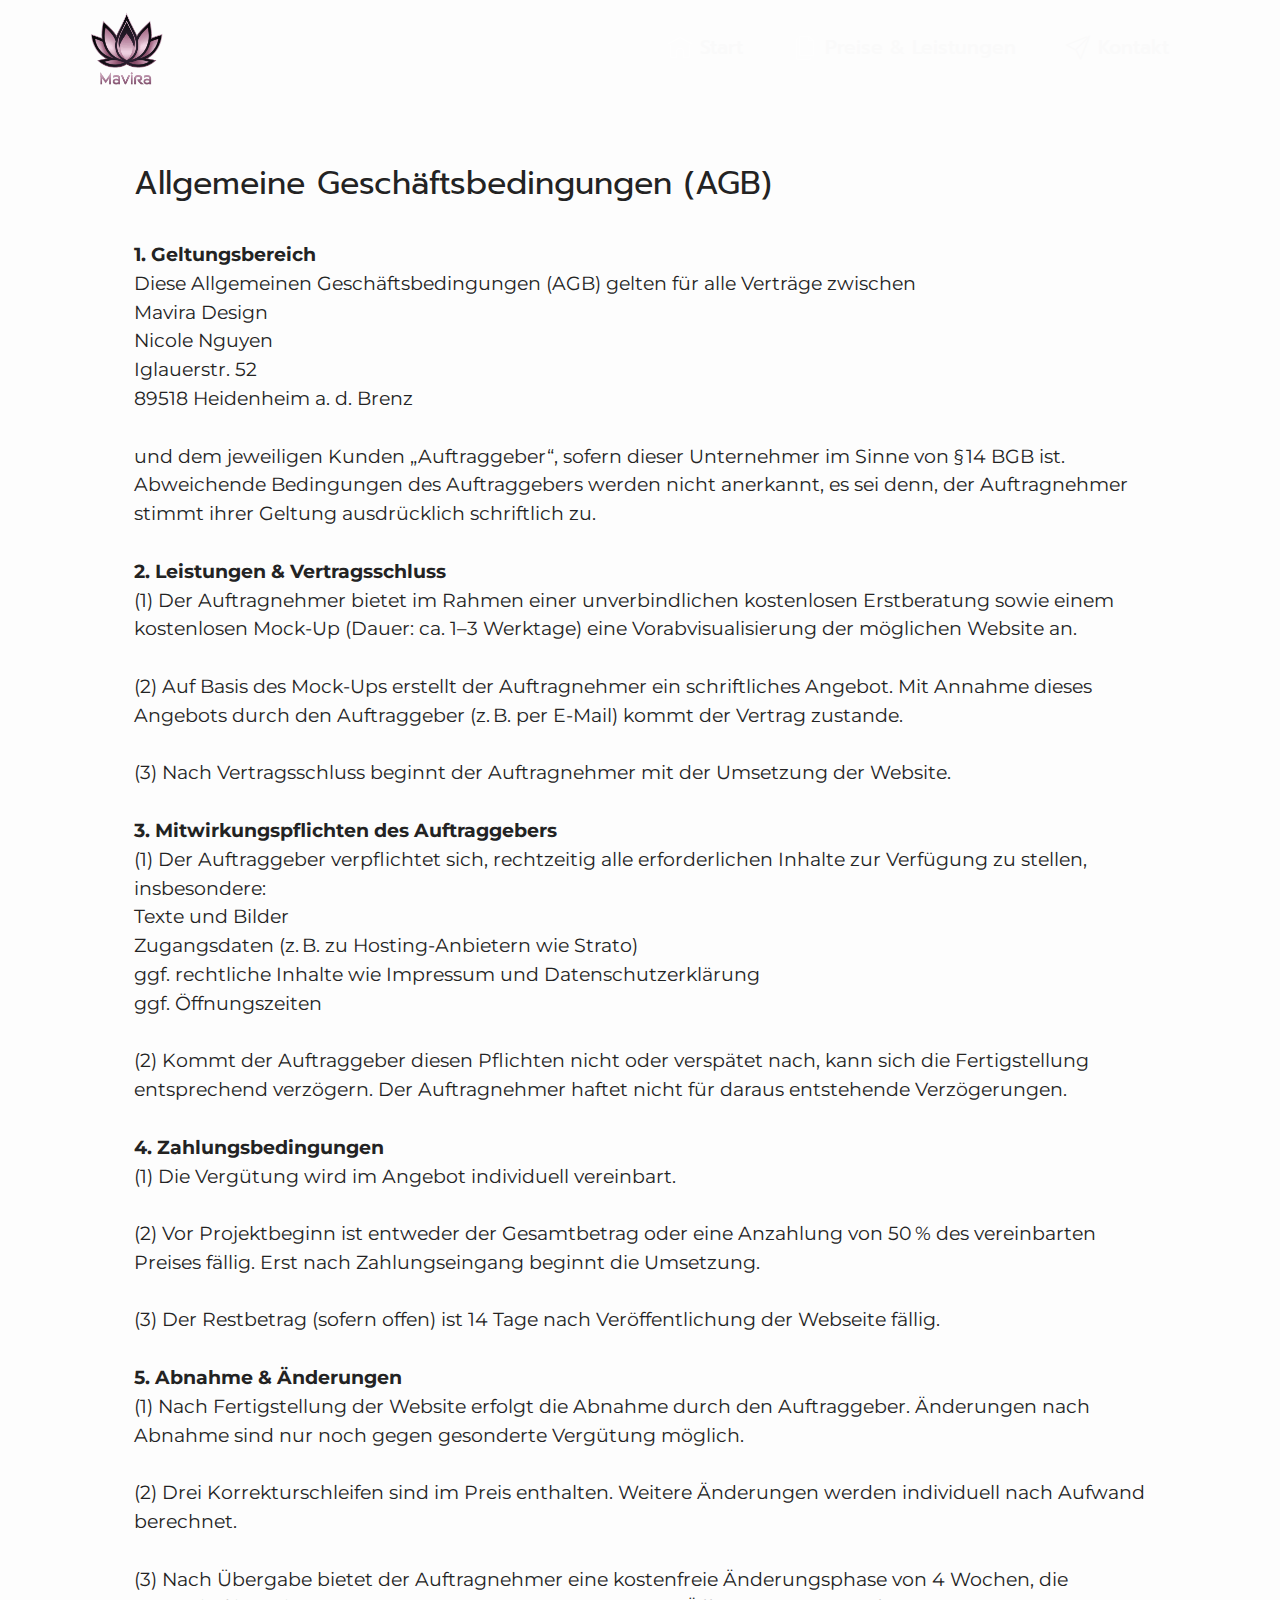
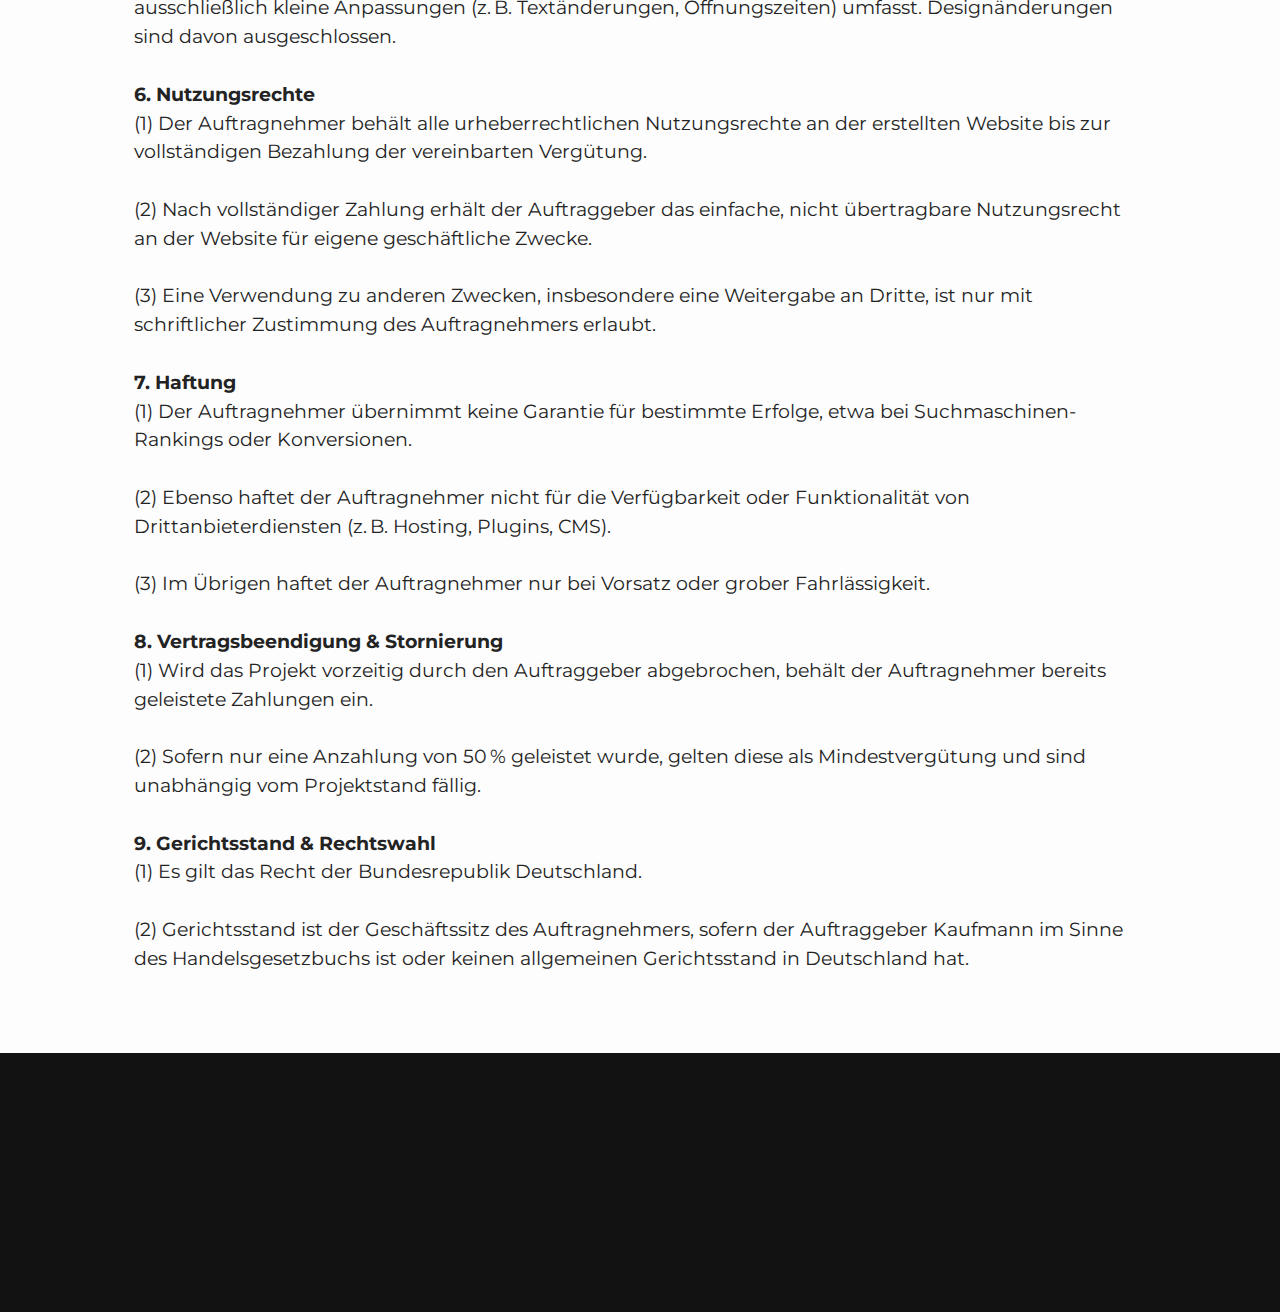
<file: agb.html>
<!DOCTYPE html>
<html  >
<head>
  <meta charset="UTF-8">
  <meta http-equiv="X-UA-Compatible" content="IE=edge">
  <meta name="generator" content="Mobirise v6.0.6, mobirise.com">
  <meta name="viewport" content="width=device-width, initial-scale=1, minimum-scale=1">
  <link rel="shortcut icon" href="assets/images/png20mavira20logo20designer-128x120.png" type="image/x-icon">
  <meta name="description" content="">
  
  
  <title>agb</title>
  <link rel="stylesheet" href="assets/web/assets/mobirise-icons/mobirise-icons.css">
  <link rel="stylesheet" href="assets/bootstrap/css/bootstrap.min.css">
  <link rel="stylesheet" href="assets/bootstrap/css/bootstrap-grid.min.css">
  <link rel="stylesheet" href="assets/bootstrap/css/bootstrap-reboot.min.css">
  <link rel="stylesheet" href="assets/web/assets/gdpr-plugin/gdpr-styles.css">
  <link rel="stylesheet" href="assets/animatecss/animate.css">
  <link rel="stylesheet" href="assets/dropdown/css/style.css">
  <link rel="stylesheet" href="assets/socicon/css/styles.css">
  <link rel="stylesheet" href="assets/theme/css/style.css">
  <link rel="preload" href="https://fonts.googleapis.com/css?family=Prompt:100,100i,200,200i,300,300i,400,400i,500,500i,600,600i,700,700i,800,800i,900,900i&display=swap" as="style" onload="this.onload=null;this.rel='stylesheet'">
  <noscript><link rel="stylesheet" href="https://fonts.googleapis.com/css?family=Prompt:100,100i,200,200i,300,300i,400,400i,500,500i,600,600i,700,700i,800,800i,900,900i&display=swap"></noscript>
  <link rel="preload" href="https://fonts.googleapis.com/css?family=Montserrat:100,200,300,400,500,600,700,800,900,100i,200i,300i,400i,500i,600i,700i,800i,900i&display=swap" as="style" onload="this.onload=null;this.rel='stylesheet'">
  <noscript><link rel="stylesheet" href="https://fonts.googleapis.com/css?family=Montserrat:100,200,300,400,500,600,700,800,900,100i,200i,300i,400i,500i,600i,700i,800i,900i&display=swap"></noscript>
  <link rel="preload" as="style" href="assets/mobirise/css/mbr-additional.css?v=MObrQ8"><link rel="stylesheet" href="assets/mobirise/css/mbr-additional.css?v=MObrQ8" type="text/css">

  
  
  
</head>
<body>
  
  <section data-bs-version="5.1" class="menu menu2 cid-uOSOdKjmDi" once="menu" id="menu2-2s">
    
    <nav class="navbar navbar-dropdown navbar-expand-lg">
        <div class="container">
            <div class="navbar-brand">
                <span class="navbar-logo">
                    
                        <a href="index"><img src="assets/images/mavira20logo203.0203d-163x153.webp" alt="Mavira Design - Website günstig erstellen lassen" style="height: 4.8rem;"></a>
                    
                </span>
                
            </div>
            <button class="navbar-toggler" type="button" data-toggle="collapse" data-bs-toggle="collapse" data-target="#navbarSupportedContent" data-bs-target="#navbarSupportedContent" aria-controls="navbarNavAltMarkup" aria-expanded="false" aria-label="Toggle navigation">
                <div class="hamburger">
                    <span></span>
                    <span></span>
                    <span></span>
                    <span></span>
                </div>
            </button>
            <div class="collapse navbar-collapse" id="navbarSupportedContent">
                <ul class="navbar-nav nav-dropdown nav-right" data-app-modern-menu="true"><li class="nav-item"><a class="nav-link link text-white display-4" href="index"><span class="mbri-home mbr-iconfont mbr-iconfont-btn" style="color: rgb(255, 255, 255);"></span>Start</a></li><li class="nav-item"><a class="nav-link link text-white display-4" href="website-günstig-erstellen-lassen.html"><span class="mbri-pages mbr-iconfont mbr-iconfont-btn" style="color: rgb(255, 255, 255);"></span>Preise &amp; Leistungen</a></li><li class="nav-item"><a class="nav-link link text-white display-4" href="kontakt.html"><span class="mbri-paper-plane mbr-iconfont mbr-iconfont-btn"></span>Kontakt</a></li></ul>
                
                
            </div>
        </div>
    </nav>
</section>

<section data-bs-version="5.1" class="content5 cid-uOSOdKMd5h" id="content5-2t">
    
    <div class="container">
        <div class="row justify-content-center">
            <div class="col-md-12 col-lg-11">
                
                <h4 class="mbr-section-subtitle mbr-fonts-style mb-4 display-5">Allgemeine Geschäftsbedingungen (AGB)</h4>
                <p class="mbr-text mbr-fonts-style display-7"><strong>1. Geltungsbereich<br></strong>Diese Allgemeinen Geschäftsbedingungen (AGB) gelten für alle Verträge zwischen <br>Mavira Design
<br>Nicole Nguyen
<br>Iglauerstr. 52
<br>89518 Heidenheim a. d. Brenz<br><br>und dem jeweiligen Kunden „Auftraggeber“, sofern dieser Unternehmer im Sinne von § 14 BGB ist. Abweichende Bedingungen des Auftraggebers werden nicht anerkannt, es sei denn, der Auftragnehmer stimmt ihrer Geltung ausdrücklich schriftlich zu.<br><br><strong>2. Leistungen &amp; Vertragsschluss<br></strong>(1) Der Auftragnehmer bietet im Rahmen einer unverbindlichen kostenlosen Erstberatung sowie einem kostenlosen Mock-Up (Dauer: ca. 1–3 Werktage) eine Vorabvisualisierung der möglichen Website an.<br><br>(2) Auf Basis des Mock-Ups erstellt der Auftragnehmer ein schriftliches Angebot. Mit Annahme dieses Angebots durch den Auftraggeber (z. B. per E-Mail) kommt der Vertrag zustande.<br><br>(3) Nach Vertragsschluss beginnt der Auftragnehmer mit der Umsetzung der Website.<br><br><strong>3. Mitwirkungspflichten des Auftraggebers<br></strong>(1) Der Auftraggeber verpflichtet sich, rechtzeitig alle erforderlichen Inhalte zur Verfügung zu stellen, insbesondere:<br>Texte und Bilder<br>Zugangsdaten (z. B. zu Hosting-Anbietern wie Strato)<br>ggf. rechtliche Inhalte wie Impressum und Datenschutzerklärung<br>ggf. Öffnungszeiten<br><br>(2) Kommt der Auftraggeber diesen Pflichten nicht oder verspätet nach, kann sich die Fertigstellung entsprechend verzögern. Der Auftragnehmer haftet nicht für daraus entstehende Verzögerungen.<br><br><strong>4. Zahlungsbedingungen<br></strong>(1) Die Vergütung wird im Angebot individuell vereinbart.<br><br>(2) Vor Projektbeginn ist entweder der Gesamtbetrag oder eine Anzahlung von 50 % des vereinbarten Preises fällig. Erst nach Zahlungseingang beginnt die Umsetzung.<br><br>(3) Der Restbetrag (sofern offen) ist 14 Tage nach Veröffentlichung der Webseite fällig.<br><br><strong>5. Abnahme &amp; Änderungen<br></strong>(1) Nach Fertigstellung der Website erfolgt die Abnahme durch den Auftraggeber. Änderungen nach Abnahme sind nur noch gegen gesonderte Vergütung möglich.<br><br>(2) Drei Korrekturschleifen sind im Preis enthalten. Weitere Änderungen werden individuell nach Aufwand berechnet.<br><br>(3) Nach Übergabe bietet der Auftragnehmer eine kostenfreie Änderungsphase von 4 Wochen, die ausschließlich kleine Anpassungen (z. B. Textänderungen, Öffnungszeiten) umfasst. Designänderungen sind davon ausgeschlossen.<br><br><strong>6. Nutzungsrechte<br></strong>(1) Der Auftragnehmer behält alle urheberrechtlichen Nutzungsrechte an der erstellten Website bis zur vollständigen Bezahlung der vereinbarten Vergütung.<br><br>(2) Nach vollständiger Zahlung erhält der Auftraggeber das einfache, nicht übertragbare Nutzungsrecht an der Website für eigene geschäftliche Zwecke.<br><br>(3) Eine Verwendung zu anderen Zwecken, insbesondere eine Weitergabe an Dritte, ist nur mit schriftlicher Zustimmung des Auftragnehmers erlaubt.<br><br><strong>7. Haftung<br></strong>(1) Der Auftragnehmer übernimmt keine Garantie für bestimmte Erfolge, etwa bei Suchmaschinen-Rankings oder Konversionen.<br><br>(2) Ebenso haftet der Auftragnehmer nicht für die Verfügbarkeit oder Funktionalität von Drittanbieterdiensten (z. B. Hosting, Plugins, CMS).<br><br>(3) Im Übrigen haftet der Auftragnehmer nur bei Vorsatz oder grober Fahrlässigkeit.<br><br><strong>8. Vertragsbeendigung &amp; Stornierung<br></strong>(1) Wird das Projekt vorzeitig durch den Auftraggeber abgebrochen, behält der Auftragnehmer bereits geleistete Zahlungen ein.<br><br>(2) Sofern nur eine Anzahlung von 50 % geleistet wurde, gelten diese als Mindestvergütung und sind unabhängig vom Projektstand fällig.<br><br><strong>9. Gerichtsstand &amp; Rechtswahl<br></strong>(1) Es gilt das Recht der Bundesrepublik Deutschland.<br><br>(2) Gerichtsstand ist der Geschäftssitz des Auftragnehmers, sofern der Auftraggeber Kaufmann im Sinne des Handelsgesetzbuchs ist oder keinen allgemeinen Gerichtsstand in Deutschland hat.<br></p>
            </div>
        </div>
    </div>
</section>

<section data-bs-version="5.1" class="footer4 cid-uPa0MFHxIi" once="footers" id="footer4-3v">

    

    
    
    <div class="container">
        <div class="row mbr-white">
            <div class="col-6 col-lg-3">
                <div class="media-wrap col-md-4 col-12">
                    <a href="index">
                        <img src="assets/images/mavira20logo203.0203d-273x257.webp" alt="Mavira Webdesign Logo - günstig Homepage erstellen">
                    </a>
                </div>
            </div>
            <div class="col-12 col-md-6 col-lg-3">
                <h5 class="mbr-section-subtitle mbr-fonts-style mb-2 display-7">
                    <strong>Kontakt</strong></h5>
                <p class="mbr-text mbr-fonts-style mb-4 display-4">
                    <a href="mailto:info@maviradesign.de" class="text-white">info@maviradesign.de</a></p>
                
                
            </div>
            <div class="col-12 col-md-6 col-lg-3">
                <h5 class="mbr-section-subtitle mbr-fonts-style mb-2 display-7">
                    <strong>Links</strong></h5>
                <ul class="list mbr-fonts-style display-4">
                    <li class="mbr-text item-wrap"><span style="font-size: 1.2rem;"><a href="index.html" class="text-white">Startseite</a></span></li><li class="mbr-text item-wrap"><span style="font-size: 1.2rem;"><a href="website-günstig-erstellen-lassen.html" class="text-white text-primary">Preise &amp; Leistungen</a></span></li><li class="mbr-text item-wrap"><a href="kontakt.html" class="text-white text-primary">Kontakt</a></li>
                </ul>
            </div>
            <div class="col-12 col-md-6 col-lg-3">
                <h5 class="mbr-section-subtitle mbr-fonts-style mb-2 display-7">
                    <strong>Info</strong></h5>
                <ul class="list mbr-fonts-style display-4">
                    <li class="mbr-text item-wrap"><span style="font-size: 1.2rem;"><a href="impressum.html" class="text-white">Impressum</a></span></li><li class="mbr-text item-wrap"><span style="font-size: 1.2rem;"><a href="agb.html" class="text-white">AGB</a></span></li><li class="mbr-text item-wrap"><a href="datenschutz.html" class="text-white">Datenschutz</a></li>
                </ul>
            </div>
            <div class="col-12 mt-4">
                <p class="mbr-text mb-0 mbr-fonts-style copyright align-center display-7">
                    © Copyright 2025 Mavira Webdesign - All Rights Reserved
                </p>
            </div>
        </div>
    </div>
</section>
<script src="assets/bootstrap/js/bootstrap.bundle.min.js"></script>  <script src="assets/smoothscroll/smooth-scroll.js"></script>  <script src="assets/ytplayer/index.js"></script>  <script src="assets/dropdown/js/navbar-dropdown.js"></script>  <script src="assets/theme/js/script.js"></script>  
  
  
  <input name="animation" type="hidden">
  </body>
</html>
</file>
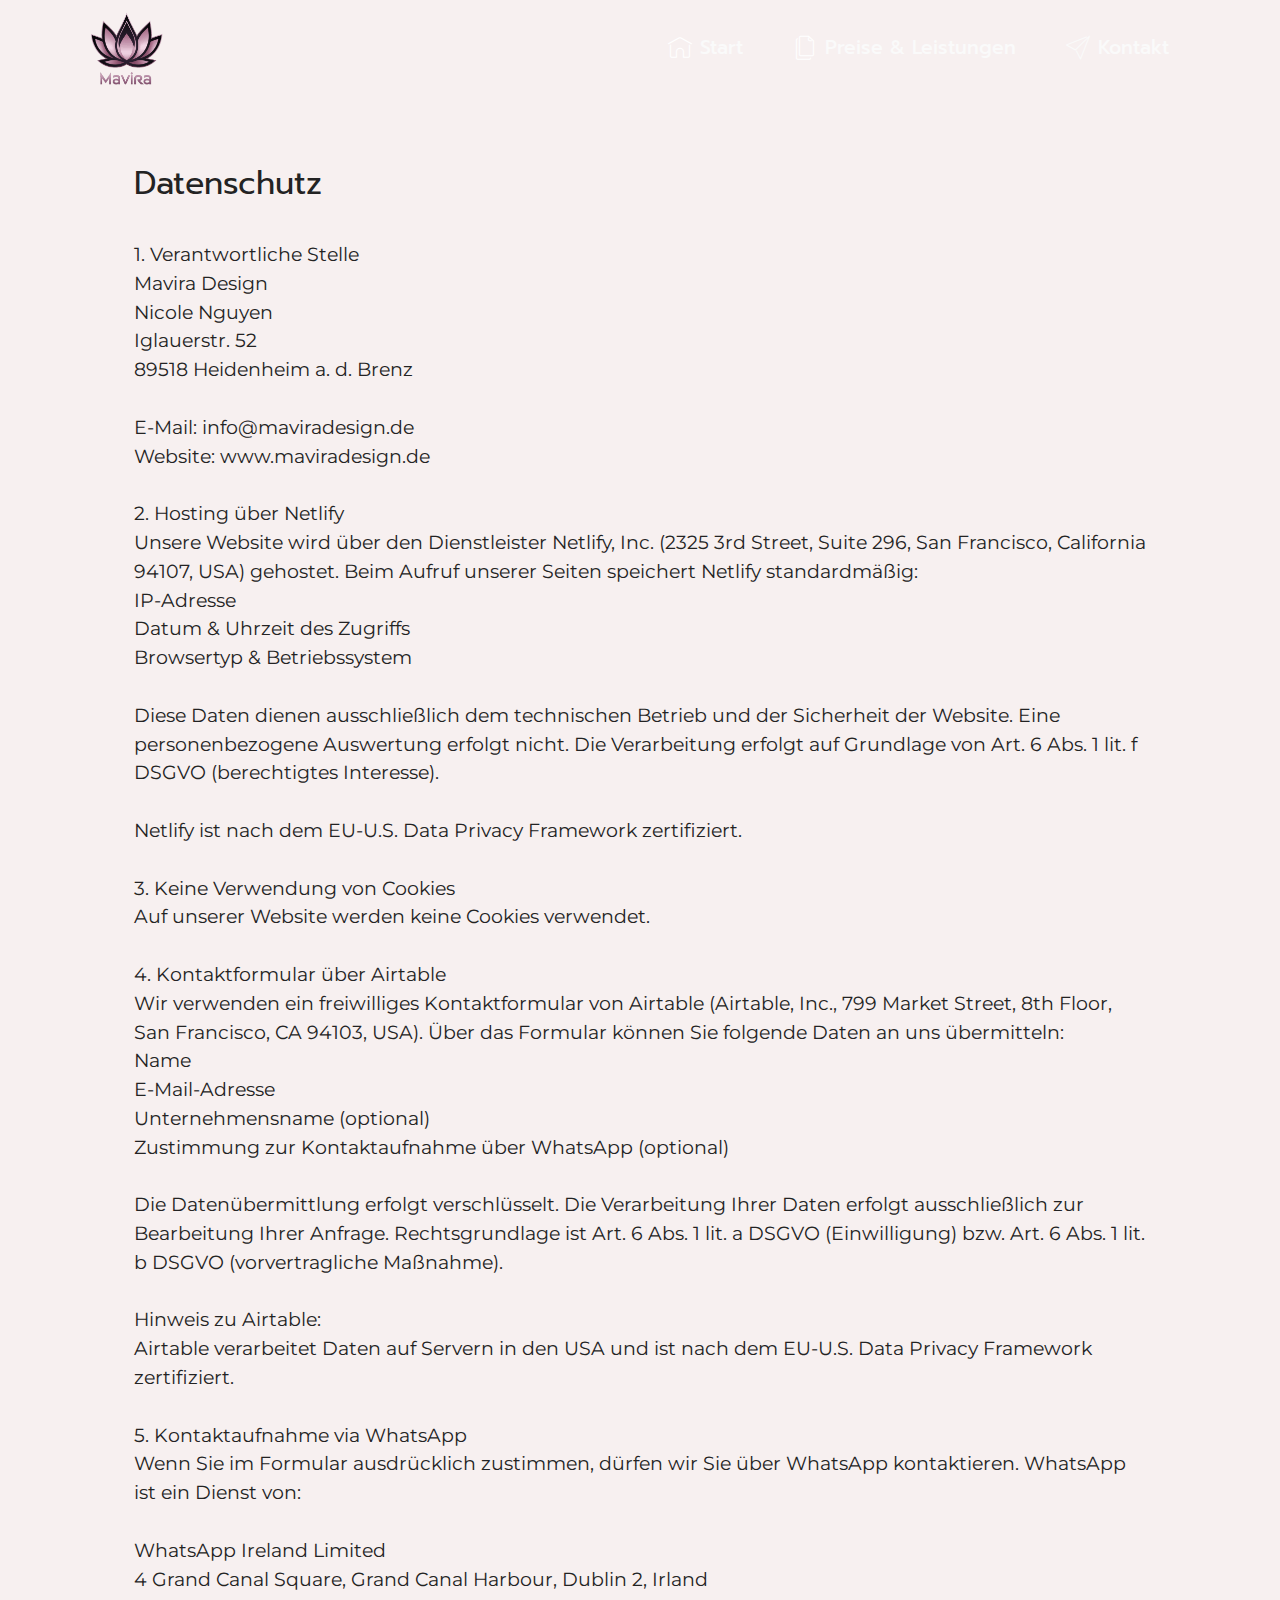
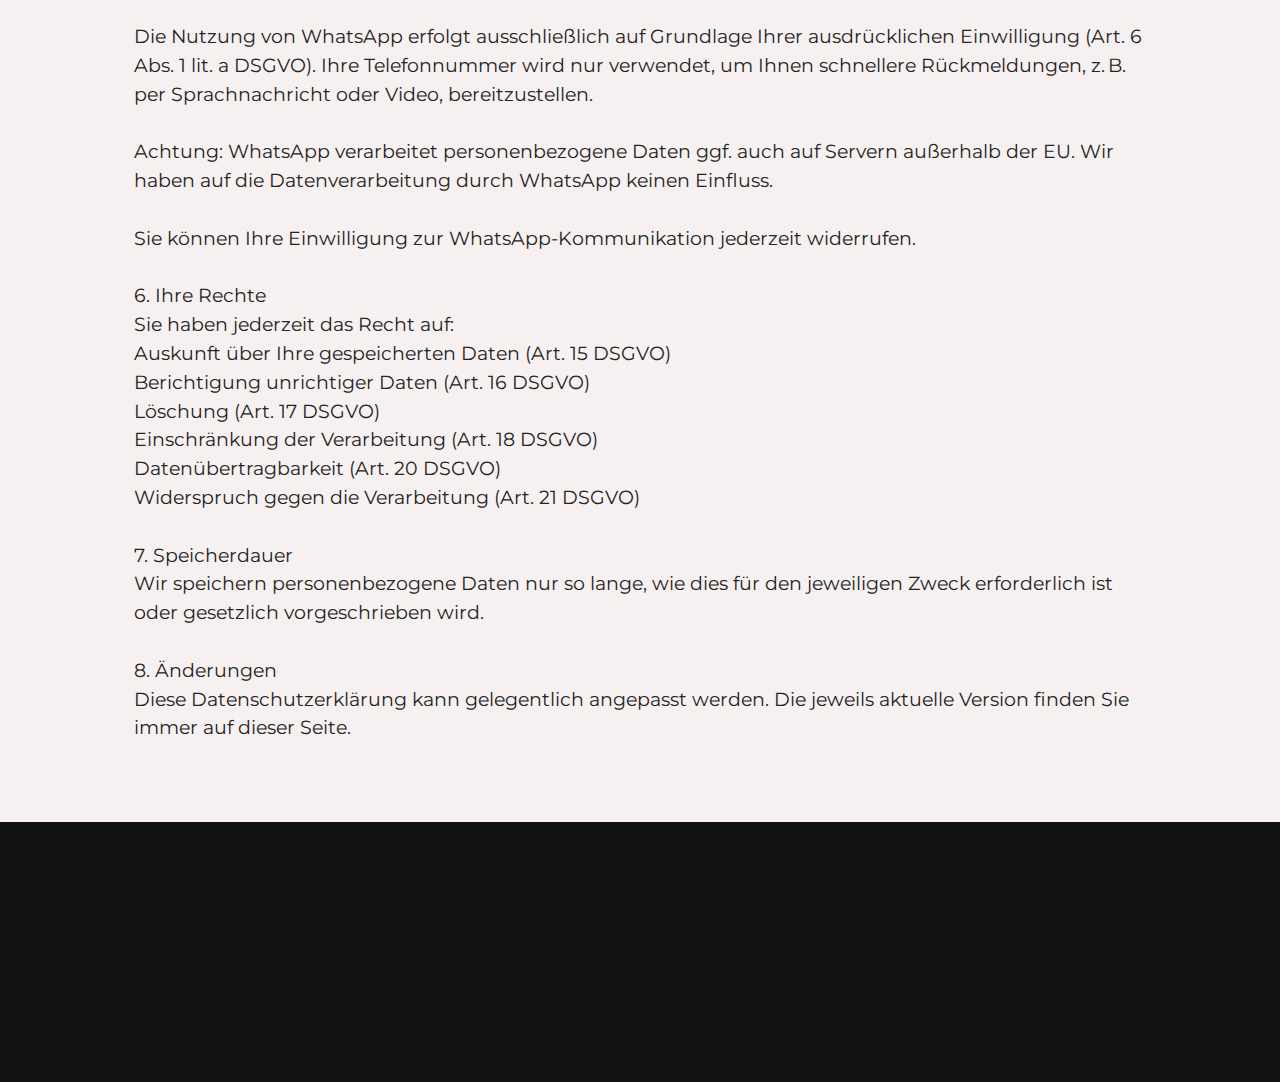
<file: datenschutz.html>
<!DOCTYPE html>
<html  >
<head>
  <meta charset="UTF-8">
  <meta http-equiv="X-UA-Compatible" content="IE=edge">
  <meta name="generator" content="Mobirise v6.0.6, mobirise.com">
  <meta name="viewport" content="width=device-width, initial-scale=1, minimum-scale=1">
  <link rel="shortcut icon" href="assets/images/png20mavira20logo20designer-128x120.png" type="image/x-icon">
  <meta name="description" content="">
  
  
  <title>Datenschutz</title>
  <link rel="stylesheet" href="assets/web/assets/mobirise-icons/mobirise-icons.css">
  <link rel="stylesheet" href="assets/bootstrap/css/bootstrap.min.css">
  <link rel="stylesheet" href="assets/bootstrap/css/bootstrap-grid.min.css">
  <link rel="stylesheet" href="assets/bootstrap/css/bootstrap-reboot.min.css">
  <link rel="stylesheet" href="assets/web/assets/gdpr-plugin/gdpr-styles.css">
  <link rel="stylesheet" href="assets/animatecss/animate.css">
  <link rel="stylesheet" href="assets/dropdown/css/style.css">
  <link rel="stylesheet" href="assets/socicon/css/styles.css">
  <link rel="stylesheet" href="assets/theme/css/style.css">
  <link rel="preload" href="https://fonts.googleapis.com/css?family=Prompt:100,100i,200,200i,300,300i,400,400i,500,500i,600,600i,700,700i,800,800i,900,900i&display=swap" as="style" onload="this.onload=null;this.rel='stylesheet'">
  <noscript><link rel="stylesheet" href="https://fonts.googleapis.com/css?family=Prompt:100,100i,200,200i,300,300i,400,400i,500,500i,600,600i,700,700i,800,800i,900,900i&display=swap"></noscript>
  <link rel="preload" href="https://fonts.googleapis.com/css?family=Montserrat:100,200,300,400,500,600,700,800,900,100i,200i,300i,400i,500i,600i,700i,800i,900i&display=swap" as="style" onload="this.onload=null;this.rel='stylesheet'">
  <noscript><link rel="stylesheet" href="https://fonts.googleapis.com/css?family=Montserrat:100,200,300,400,500,600,700,800,900,100i,200i,300i,400i,500i,600i,700i,800i,900i&display=swap"></noscript>
  <link rel="preload" as="style" href="assets/mobirise/css/mbr-additional.css?v=IQffC8"><link rel="stylesheet" href="assets/mobirise/css/mbr-additional.css?v=IQffC8" type="text/css">

  
  
  
</head>
<body>
  
  <section data-bs-version="5.1" class="menu menu2 cid-uOSObMV3nP" once="menu" id="menu2-2p">
    
    <nav class="navbar navbar-dropdown navbar-expand-lg">
        <div class="container">
            <div class="navbar-brand">
                <span class="navbar-logo">
                    
                        <a href="index"><img src="assets/images/mavira20logo203.0203d-163x153.webp" alt="Mavira Design - Website günstig erstellen lassen" style="height: 4.8rem;"></a>
                    
                </span>
                
            </div>
            <button class="navbar-toggler" type="button" data-toggle="collapse" data-bs-toggle="collapse" data-target="#navbarSupportedContent" data-bs-target="#navbarSupportedContent" aria-controls="navbarNavAltMarkup" aria-expanded="false" aria-label="Toggle navigation">
                <div class="hamburger">
                    <span></span>
                    <span></span>
                    <span></span>
                    <span></span>
                </div>
            </button>
            <div class="collapse navbar-collapse" id="navbarSupportedContent">
                <ul class="navbar-nav nav-dropdown nav-right" data-app-modern-menu="true"><li class="nav-item"><a class="nav-link link text-white display-4" href="index"><span class="mbri-home mbr-iconfont mbr-iconfont-btn" style="color: rgb(255, 255, 255);"></span>Start</a></li><li class="nav-item"><a class="nav-link link text-white display-4" href="website-günstig-erstellen-lassen.html"><span class="mbri-pages mbr-iconfont mbr-iconfont-btn" style="color: rgb(255, 255, 255);"></span>Preise &amp; Leistungen</a></li><li class="nav-item"><a class="nav-link link text-white display-4" href="kontakt.html"><span class="mbri-paper-plane mbr-iconfont mbr-iconfont-btn"></span>Kontakt</a></li></ul>
                
                
            </div>
        </div>
    </nav>
</section>

<section data-bs-version="5.1" class="content5 cid-uOSObNceqg" id="content5-2q">
    
    <div class="container">
        <div class="row justify-content-center">
            <div class="col-md-12 col-lg-11">
                
                <h4 class="mbr-section-subtitle mbr-fonts-style mb-4 display-5">
                    Datenschutz</h4>
                <p class="mbr-text mbr-fonts-style display-7">1. Verantwortliche Stelle<br>Mavira Design
<br>Nicole Nguyen
<br>Iglauerstr. 52
<br>89518 Heidenheim a. d. Brenz
<br>
<br>E-Mail: info@maviradesign.de
<br>Website: www.maviradesign.de<br><br>2. Hosting über Netlify<br>Unsere Website wird über den Dienstleister Netlify, Inc. (2325 3rd Street, Suite 296, San Francisco, California 94107, USA) gehostet. Beim Aufruf unserer Seiten speichert Netlify standardmäßig:<br>IP-Adresse<br>Datum &amp; Uhrzeit des Zugriffs<br>Browsertyp &amp; Betriebssystem<br><br>Diese Daten dienen ausschließlich dem technischen Betrieb und der Sicherheit der Website. Eine personenbezogene Auswertung erfolgt nicht. Die Verarbeitung erfolgt auf Grundlage von Art. 6 Abs. 1 lit. f DSGVO (berechtigtes Interesse).<br><br>Netlify ist nach dem EU-U.S. Data Privacy Framework zertifiziert.<br><br>3. Keine Verwendung von Cookies<br>Auf unserer Website werden keine Cookies verwendet.<br><br>4. Kontaktformular über Airtable<br>Wir verwenden ein freiwilliges Kontaktformular von Airtable (Airtable, Inc., 799 Market Street, 8th Floor, San Francisco, CA 94103, USA). Über das Formular können Sie folgende Daten an uns übermitteln:<br>Name<br>E-Mail-Adresse<br>Unternehmensname (optional)<br>Zustimmung zur Kontaktaufnahme über WhatsApp (optional)<br><br>Die Datenübermittlung erfolgt verschlüsselt. Die Verarbeitung Ihrer Daten erfolgt ausschließlich zur Bearbeitung Ihrer Anfrage. Rechtsgrundlage ist Art. 6 Abs. 1 lit. a DSGVO (Einwilligung) bzw. Art. 6 Abs. 1 lit. b DSGVO (vorvertragliche Maßnahme).<br><br>Hinweis zu Airtable:<br>Airtable verarbeitet Daten auf Servern in den USA und ist nach dem EU-U.S. Data Privacy Framework zertifiziert.<br><br>5. Kontaktaufnahme via WhatsApp<br>Wenn Sie im Formular ausdrücklich zustimmen, dürfen wir Sie über WhatsApp kontaktieren. WhatsApp ist ein Dienst von:<br><br>WhatsApp Ireland Limited<br>4 Grand Canal Square, Grand Canal Harbour, Dublin 2, Irland<br><br>Die Nutzung von WhatsApp erfolgt ausschließlich auf Grundlage Ihrer ausdrücklichen Einwilligung (Art. 6 Abs. 1 lit. a DSGVO). Ihre Telefonnummer wird nur verwendet, um Ihnen schnellere Rückmeldungen, z. B. per Sprachnachricht oder Video, bereitzustellen.<br><br>Achtung: WhatsApp verarbeitet personenbezogene Daten ggf. auch auf Servern außerhalb der EU. Wir haben auf die Datenverarbeitung durch WhatsApp keinen Einfluss.<br><br>Sie können Ihre Einwilligung zur WhatsApp-Kommunikation jederzeit widerrufen.<br><br>6. Ihre Rechte<br>Sie haben jederzeit das Recht auf:<br>Auskunft über Ihre gespeicherten Daten (Art. 15 DSGVO)<br>Berichtigung unrichtiger Daten (Art. 16 DSGVO)<br>Löschung (Art. 17 DSGVO)<br>Einschränkung der Verarbeitung (Art. 18 DSGVO)<br>Datenübertragbarkeit (Art. 20 DSGVO)<br>Widerspruch gegen die Verarbeitung (Art. 21 DSGVO)<br><br>7. Speicherdauer<br>Wir speichern personenbezogene Daten nur so lange, wie dies für den jeweiligen Zweck erforderlich ist oder gesetzlich vorgeschrieben wird.<br><br>8. Änderungen<br>Diese Datenschutzerklärung kann gelegentlich angepasst werden. Die jeweils aktuelle Version finden Sie immer auf dieser Seite.<br></p>
            </div>
        </div>
    </div>
</section>

<section data-bs-version="5.1" class="footer4 cid-uPa0MFHxIi" once="footers" id="footer4-3v">

    

    
    
    <div class="container">
        <div class="row mbr-white">
            <div class="col-6 col-lg-3">
                <div class="media-wrap col-md-4 col-12">
                    <a href="index">
                        <img src="assets/images/mavira20logo203.0203d-273x257.webp" alt="Mavira Webdesign Logo - günstig Homepage erstellen">
                    </a>
                </div>
            </div>
            <div class="col-12 col-md-6 col-lg-3">
                <h5 class="mbr-section-subtitle mbr-fonts-style mb-2 display-7">
                    <strong>Kontakt</strong></h5>
                <p class="mbr-text mbr-fonts-style mb-4 display-4">
                    <a href="mailto:info@maviradesign.de" class="text-white">info@maviradesign.de</a></p>
                
                
            </div>
            <div class="col-12 col-md-6 col-lg-3">
                <h5 class="mbr-section-subtitle mbr-fonts-style mb-2 display-7">
                    <strong>Links</strong></h5>
                <ul class="list mbr-fonts-style display-4">
                    <li class="mbr-text item-wrap"><span style="font-size: 1.2rem;"><a href="index.html" class="text-white">Startseite</a></span></li><li class="mbr-text item-wrap"><span style="font-size: 1.2rem;"><a href="website-günstig-erstellen-lassen.html" class="text-white text-primary">Preise &amp; Leistungen</a></span></li><li class="mbr-text item-wrap"><a href="kontakt.html" class="text-white text-primary">Kontakt</a></li>
                </ul>
            </div>
            <div class="col-12 col-md-6 col-lg-3">
                <h5 class="mbr-section-subtitle mbr-fonts-style mb-2 display-7">
                    <strong>Info</strong></h5>
                <ul class="list mbr-fonts-style display-4">
                    <li class="mbr-text item-wrap"><span style="font-size: 1.2rem;"><a href="impressum.html" class="text-white">Impressum</a></span></li><li class="mbr-text item-wrap"><span style="font-size: 1.2rem;"><a href="agb.html" class="text-white">AGB</a></span></li><li class="mbr-text item-wrap"><a href="datenschutz.html" class="text-white">Datenschutz</a></li>
                </ul>
            </div>
            <div class="col-12 mt-4">
                <p class="mbr-text mb-0 mbr-fonts-style copyright align-center display-7">
                    © Copyright 2025 Mavira Webdesign - All Rights Reserved
                </p>
            </div>
        </div>
    </div>
</section>
<script src="assets/bootstrap/js/bootstrap.bundle.min.js"></script>  <script src="assets/smoothscroll/smooth-scroll.js"></script>  <script src="assets/ytplayer/index.js"></script>  <script src="assets/dropdown/js/navbar-dropdown.js"></script>  <script src="assets/theme/js/script.js"></script>  
  
  
  <input name="animation" type="hidden">
  </body>
</html>
</file>
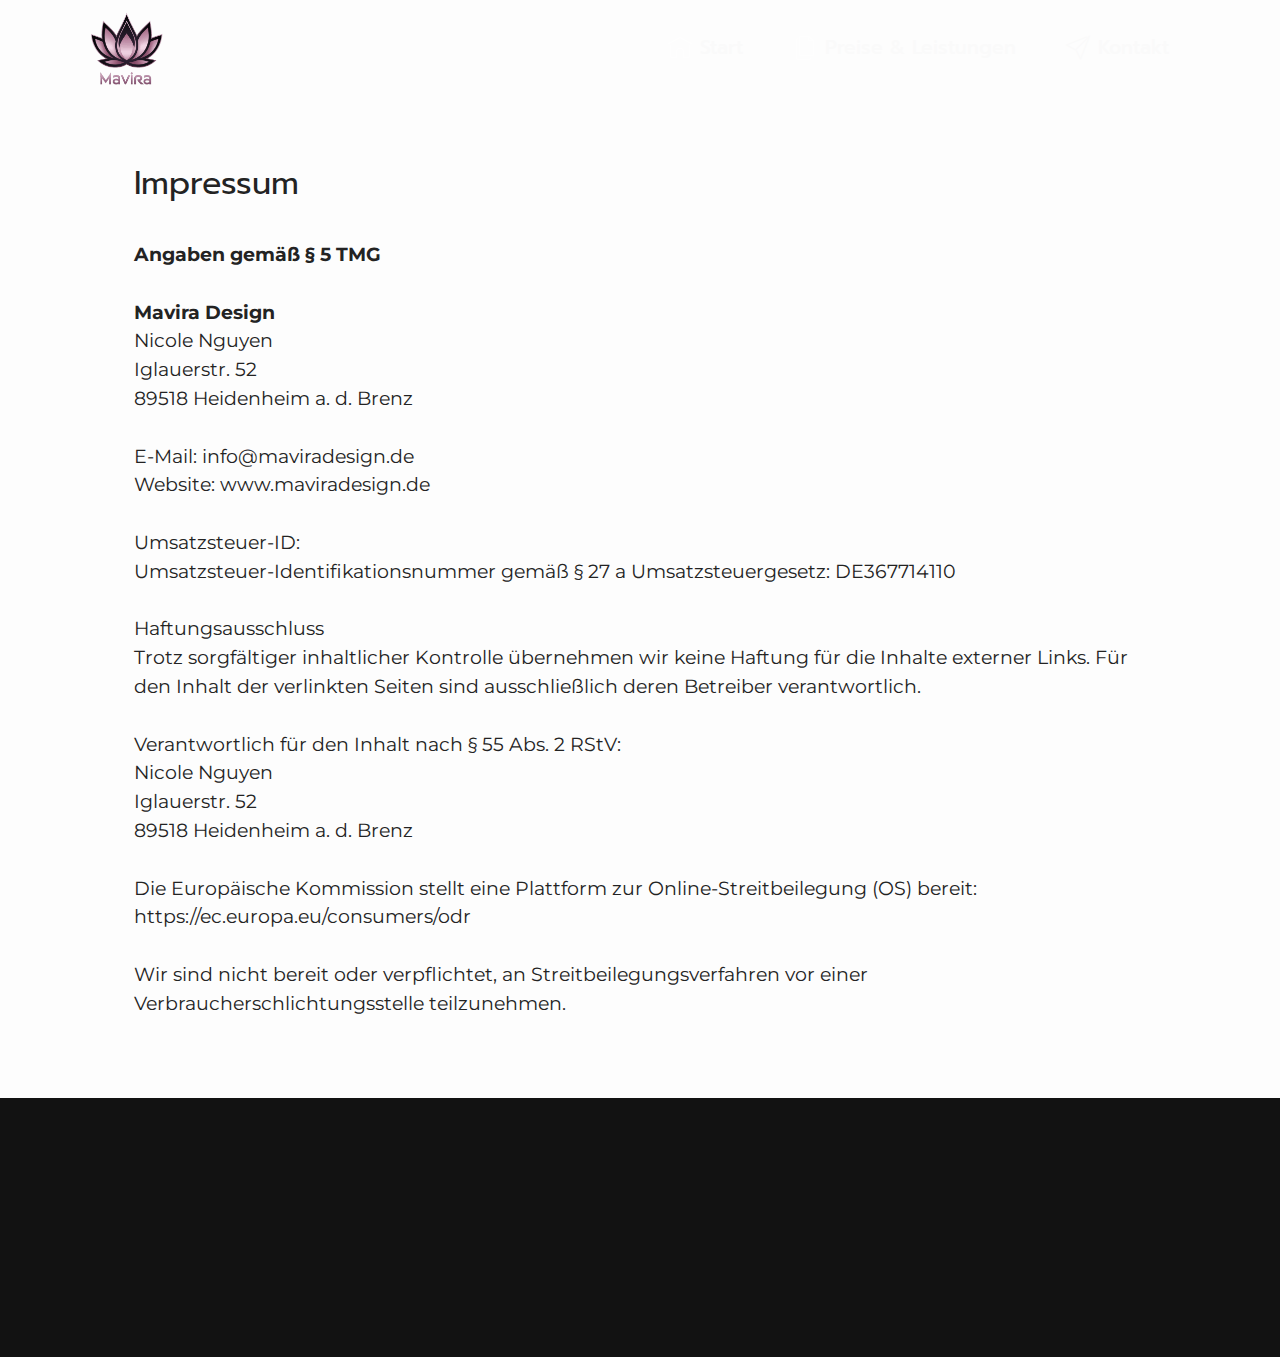
<file: impressum.html>
<!DOCTYPE html>
<html  >
<head>
  <meta charset="UTF-8">
  <meta http-equiv="X-UA-Compatible" content="IE=edge">
  <meta name="generator" content="Mobirise v6.0.6, mobirise.com">
  <meta name="viewport" content="width=device-width, initial-scale=1, minimum-scale=1">
  <link rel="shortcut icon" href="assets/images/png20mavira20logo20designer-128x120.png" type="image/x-icon">
  <meta name="description" content="">
  
  
  <title>Impressum</title>
  <link rel="stylesheet" href="assets/web/assets/mobirise-icons/mobirise-icons.css">
  <link rel="stylesheet" href="assets/bootstrap/css/bootstrap.min.css">
  <link rel="stylesheet" href="assets/bootstrap/css/bootstrap-grid.min.css">
  <link rel="stylesheet" href="assets/bootstrap/css/bootstrap-reboot.min.css">
  <link rel="stylesheet" href="assets/web/assets/gdpr-plugin/gdpr-styles.css">
  <link rel="stylesheet" href="assets/animatecss/animate.css">
  <link rel="stylesheet" href="assets/dropdown/css/style.css">
  <link rel="stylesheet" href="assets/socicon/css/styles.css">
  <link rel="stylesheet" href="assets/theme/css/style.css">
  <link rel="preload" href="https://fonts.googleapis.com/css?family=Prompt:100,100i,200,200i,300,300i,400,400i,500,500i,600,600i,700,700i,800,800i,900,900i&display=swap" as="style" onload="this.onload=null;this.rel='stylesheet'">
  <noscript><link rel="stylesheet" href="https://fonts.googleapis.com/css?family=Prompt:100,100i,200,200i,300,300i,400,400i,500,500i,600,600i,700,700i,800,800i,900,900i&display=swap"></noscript>
  <link rel="preload" href="https://fonts.googleapis.com/css?family=Montserrat:100,200,300,400,500,600,700,800,900,100i,200i,300i,400i,500i,600i,700i,800i,900i&display=swap" as="style" onload="this.onload=null;this.rel='stylesheet'">
  <noscript><link rel="stylesheet" href="https://fonts.googleapis.com/css?family=Montserrat:100,200,300,400,500,600,700,800,900,100i,200i,300i,400i,500i,600i,700i,800i,900i&display=swap"></noscript>
  <link rel="preload" as="style" href="assets/mobirise/css/mbr-additional.css?v=dkhIn0"><link rel="stylesheet" href="assets/mobirise/css/mbr-additional.css?v=dkhIn0" type="text/css">

  
  
  
</head>
<body>
  
  <section data-bs-version="5.1" class="menu menu2 cid-uOMLawAti6" once="menu" id="menu2-22">
    
    <nav class="navbar navbar-dropdown navbar-expand-lg">
        <div class="container">
            <div class="navbar-brand">
                <span class="navbar-logo">
                    
                        <a href="index"><img src="assets/images/mavira20logo203.0203d-163x153.webp" alt="Mavira Design - Website günstig erstellen lassen" style="height: 4.8rem;"></a>
                    
                </span>
                
            </div>
            <button class="navbar-toggler" type="button" data-toggle="collapse" data-bs-toggle="collapse" data-target="#navbarSupportedContent" data-bs-target="#navbarSupportedContent" aria-controls="navbarNavAltMarkup" aria-expanded="false" aria-label="Toggle navigation">
                <div class="hamburger">
                    <span></span>
                    <span></span>
                    <span></span>
                    <span></span>
                </div>
            </button>
            <div class="collapse navbar-collapse" id="navbarSupportedContent">
                <ul class="navbar-nav nav-dropdown nav-right" data-app-modern-menu="true"><li class="nav-item"><a class="nav-link link text-white display-4" href="index"><span class="mbri-home mbr-iconfont mbr-iconfont-btn" style="color: rgb(255, 255, 255);"></span>Start</a></li><li class="nav-item"><a class="nav-link link text-white display-4" href="website-günstig-erstellen-lassen.html"><span class="mbri-pages mbr-iconfont mbr-iconfont-btn" style="color: rgb(255, 255, 255);"></span>Preise &amp; Leistungen</a></li><li class="nav-item"><a class="nav-link link text-white display-4" href="kontakt.html"><span class="mbri-paper-plane mbr-iconfont mbr-iconfont-btn"></span>Kontakt</a></li></ul>
                
                
            </div>
        </div>
    </nav>
</section>

<section data-bs-version="5.1" class="content5 cid-uOSNa6oadg" id="content5-2o">
    
    <div class="container">
        <div class="row justify-content-center">
            <div class="col-md-12 col-lg-11">
                
                <h4 class="mbr-section-subtitle mbr-fonts-style mb-4 display-5">
                    Impressum</h4>
                <p class="mbr-text mbr-fonts-style display-7"><strong>Angaben gemäß § 5 TMG</strong><br><strong>
<br>Mavira Design<br></strong>Nicole Nguyen<br>Iglauerstr. 52<br>89518 Heidenheim a. d. Brenz<br>
<br>E-Mail: info@maviradesign.de
<br>Website: www.maviradesign.de<br>
<br>Umsatzsteuer-ID:
<br>Umsatzsteuer-Identifikationsnummer gemäß § 27 a Umsatzsteuergesetz: DE367714110
<br>
<br>Haftungsausschluss
<br>Trotz sorgfältiger inhaltlicher Kontrolle übernehmen wir keine Haftung für die Inhalte externer Links. Für den Inhalt der verlinkten Seiten sind ausschließlich deren Betreiber verantwortlich.
<br>
<br>Verantwortlich für den Inhalt nach § 55 Abs. 2 RStV:
<br>Nicole Nguyen
<br>Iglauerstr. 52
<br>89518 Heidenheim a. d. Brenz<br>
<br>Die Europäische Kommission stellt eine Plattform zur Online-Streitbeilegung (OS) bereit: https://ec.europa.eu/consumers/odr
<br>
<br>Wir sind nicht bereit oder verpflichtet, an Streitbeilegungsverfahren vor einer Verbraucherschlichtungsstelle teilzunehmen.</p>
            </div>
        </div>
    </div>
</section>

<section data-bs-version="5.1" class="footer4 cid-uPa0MFHxIi" once="footers" id="footer4-3v">

    

    
    
    <div class="container">
        <div class="row mbr-white">
            <div class="col-6 col-lg-3">
                <div class="media-wrap col-md-4 col-12">
                    <a href="index">
                        <img src="assets/images/mavira20logo203.0203d-273x257.webp" alt="Mavira Webdesign Logo - günstig Homepage erstellen">
                    </a>
                </div>
            </div>
            <div class="col-12 col-md-6 col-lg-3">
                <h5 class="mbr-section-subtitle mbr-fonts-style mb-2 display-7">
                    <strong>Kontakt</strong></h5>
                <p class="mbr-text mbr-fonts-style mb-4 display-4">
                    <a href="mailto:info@maviradesign.de" class="text-white">info@maviradesign.de</a></p>
                
                
            </div>
            <div class="col-12 col-md-6 col-lg-3">
                <h5 class="mbr-section-subtitle mbr-fonts-style mb-2 display-7">
                    <strong>Links</strong></h5>
                <ul class="list mbr-fonts-style display-4">
                    <li class="mbr-text item-wrap"><span style="font-size: 1.2rem;"><a href="index.html" class="text-white">Startseite</a></span></li><li class="mbr-text item-wrap"><span style="font-size: 1.2rem;"><a href="website-günstig-erstellen-lassen.html" class="text-white text-primary">Preise &amp; Leistungen</a></span></li><li class="mbr-text item-wrap"><a href="kontakt.html" class="text-white text-primary">Kontakt</a></li>
                </ul>
            </div>
            <div class="col-12 col-md-6 col-lg-3">
                <h5 class="mbr-section-subtitle mbr-fonts-style mb-2 display-7">
                    <strong>Info</strong></h5>
                <ul class="list mbr-fonts-style display-4">
                    <li class="mbr-text item-wrap"><span style="font-size: 1.2rem;"><a href="impressum.html" class="text-white">Impressum</a></span></li><li class="mbr-text item-wrap"><span style="font-size: 1.2rem;"><a href="agb.html" class="text-white">AGB</a></span></li><li class="mbr-text item-wrap"><a href="datenschutz.html" class="text-white">Datenschutz</a></li>
                </ul>
            </div>
            <div class="col-12 mt-4">
                <p class="mbr-text mb-0 mbr-fonts-style copyright align-center display-7">
                    © Copyright 2025 Mavira Webdesign - All Rights Reserved
                </p>
            </div>
        </div>
    </div>
</section>
<script src="assets/bootstrap/js/bootstrap.bundle.min.js"></script>  <script src="assets/smoothscroll/smooth-scroll.js"></script>  <script src="assets/ytplayer/index.js"></script>  <script src="assets/dropdown/js/navbar-dropdown.js"></script>  <script src="assets/theme/js/script.js"></script>  
  
  
  <input name="animation" type="hidden">
  </body>
</html>
</file>
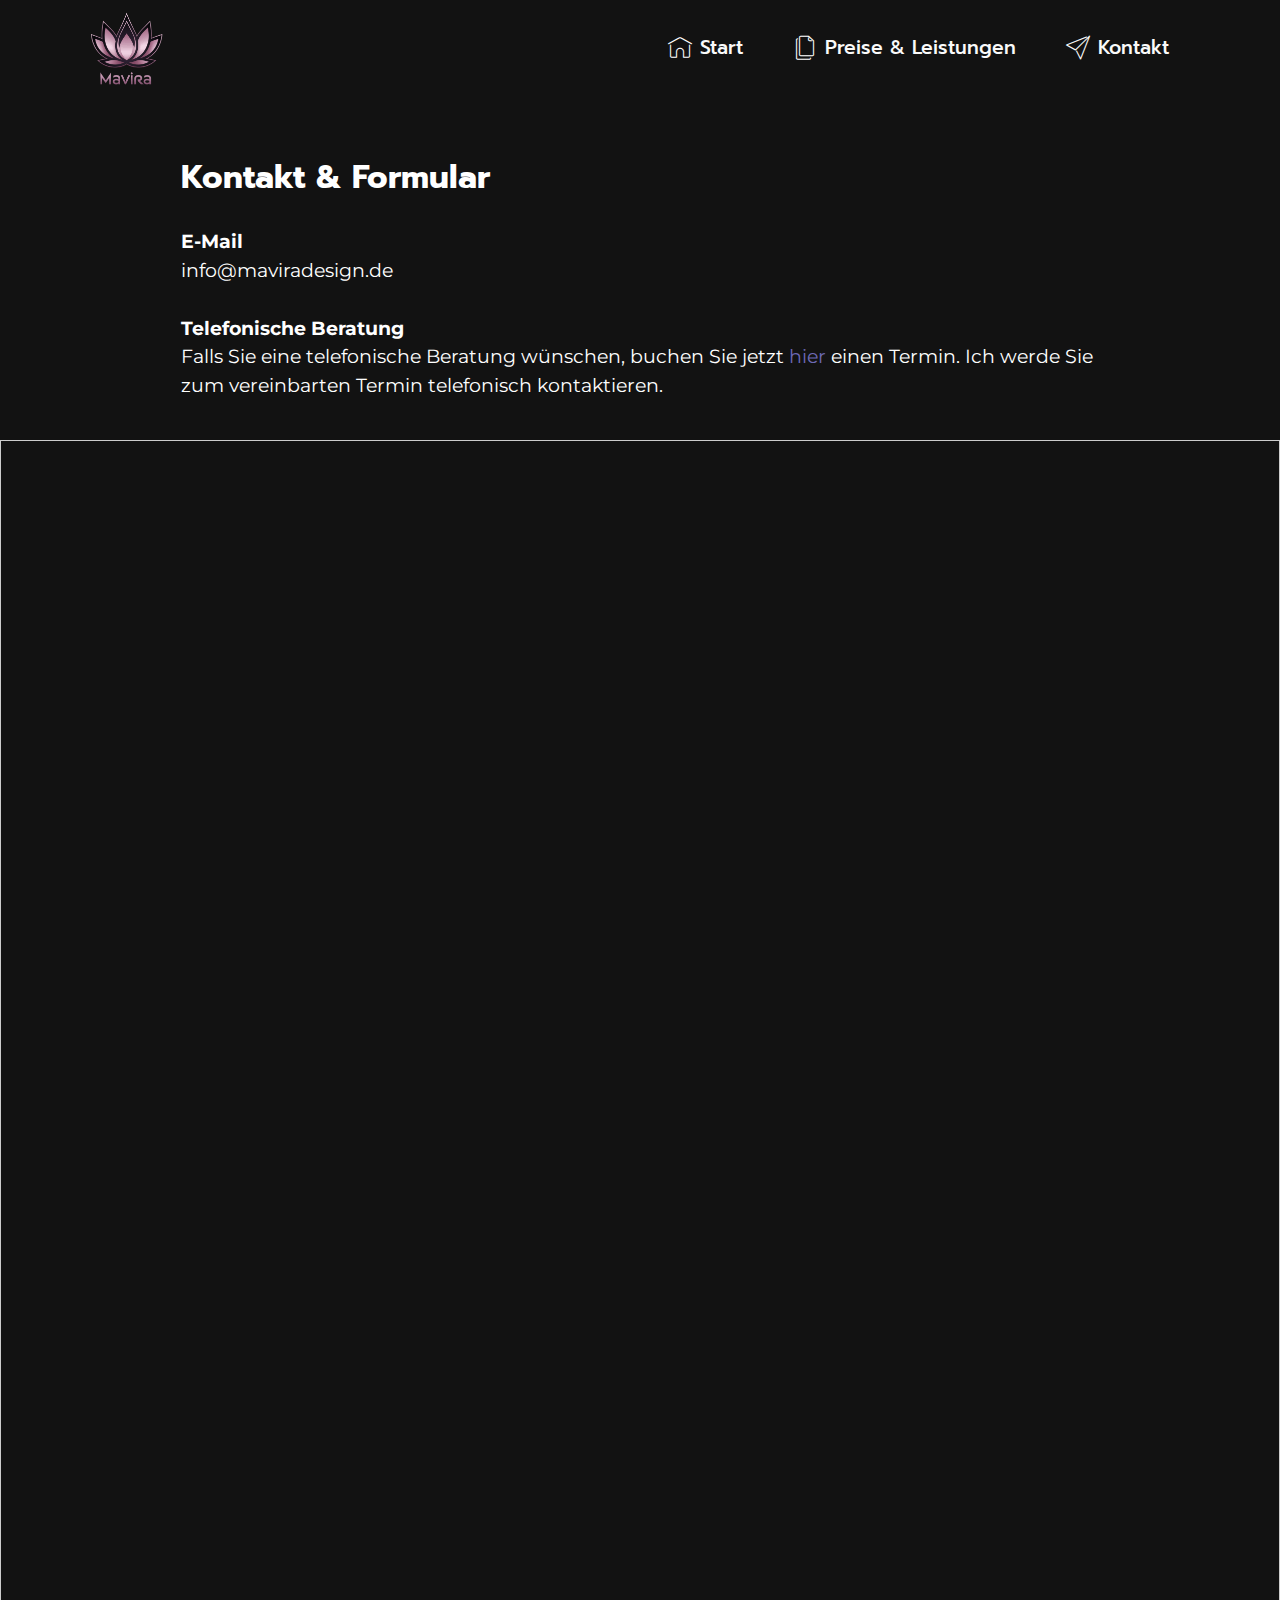
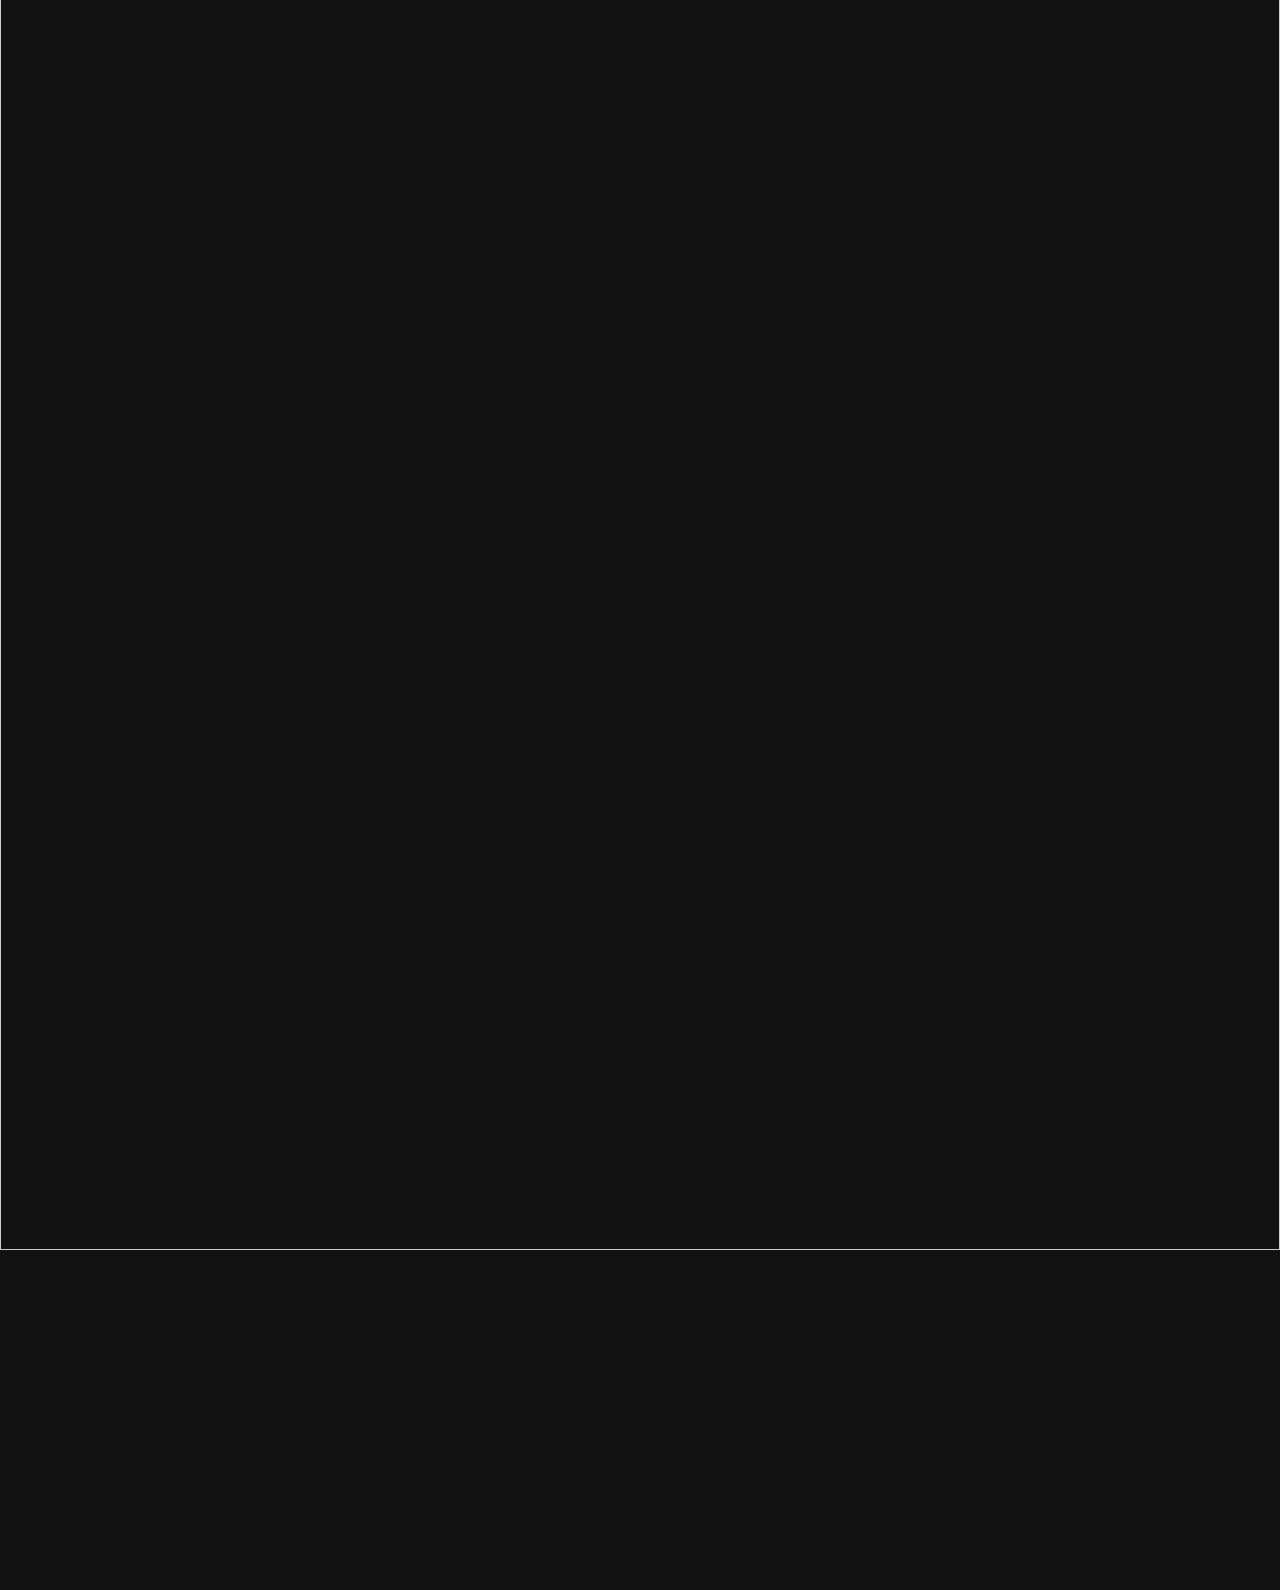
<file: kontakt.html>
<!DOCTYPE html>
<html  >
<head>
  <meta charset="UTF-8">
  <meta http-equiv="X-UA-Compatible" content="IE=edge">
  <meta name="generator" content="Mobirise v6.0.6, mobirise.com">
  <meta name="viewport" content="width=device-width, initial-scale=1, minimum-scale=1">
  <link rel="shortcut icon" href="assets/images/png20mavira20logo20designer-128x120.png" type="image/x-icon">
  <meta name="description" content="">
  
  
  <title>Kontakt</title>
  <link rel="stylesheet" href="assets/web/assets/mobirise-icons/mobirise-icons.css">
  <link rel="stylesheet" href="assets/bootstrap/css/bootstrap.min.css">
  <link rel="stylesheet" href="assets/bootstrap/css/bootstrap-grid.min.css">
  <link rel="stylesheet" href="assets/bootstrap/css/bootstrap-reboot.min.css">
  <link rel="stylesheet" href="assets/web/assets/gdpr-plugin/gdpr-styles.css">
  <link rel="stylesheet" href="assets/animatecss/animate.css">
  <link rel="stylesheet" href="assets/dropdown/css/style.css">
  <link rel="stylesheet" href="assets/socicon/css/styles.css">
  <link rel="stylesheet" href="assets/theme/css/style.css">
  <link rel="preload" href="https://fonts.googleapis.com/css?family=Prompt:100,100i,200,200i,300,300i,400,400i,500,500i,600,600i,700,700i,800,800i,900,900i&display=swap" as="style" onload="this.onload=null;this.rel='stylesheet'">
  <noscript><link rel="stylesheet" href="https://fonts.googleapis.com/css?family=Prompt:100,100i,200,200i,300,300i,400,400i,500,500i,600,600i,700,700i,800,800i,900,900i&display=swap"></noscript>
  <link rel="preload" href="https://fonts.googleapis.com/css?family=Montserrat:100,200,300,400,500,600,700,800,900,100i,200i,300i,400i,500i,600i,700i,800i,900i&display=swap" as="style" onload="this.onload=null;this.rel='stylesheet'">
  <noscript><link rel="stylesheet" href="https://fonts.googleapis.com/css?family=Montserrat:100,200,300,400,500,600,700,800,900,100i,200i,300i,400i,500i,600i,700i,800i,900i&display=swap"></noscript>
  <link rel="preload" as="style" href="assets/mobirise/css/mbr-additional.css?v=G6Mkkn"><link rel="stylesheet" href="assets/mobirise/css/mbr-additional.css?v=G6Mkkn" type="text/css">

  
  
  
</head>
<body>
  
  <section data-bs-version="5.1" class="menu menu2 cid-uOB6Cea9RU" once="menu" id="menu2-3n">
    
    <nav class="navbar navbar-dropdown navbar-expand-lg">
        <div class="container">
            <div class="navbar-brand">
                <span class="navbar-logo">
                    
                        <a href="index"><img src="assets/images/mavira20logo203.0203d-163x153.webp" alt="Mavira Design - Website günstig erstellen lassen" style="height: 4.8rem;"></a>
                    
                </span>
                
            </div>
            <button class="navbar-toggler" type="button" data-toggle="collapse" data-bs-toggle="collapse" data-target="#navbarSupportedContent" data-bs-target="#navbarSupportedContent" aria-controls="navbarNavAltMarkup" aria-expanded="false" aria-label="Toggle navigation">
                <div class="hamburger">
                    <span></span>
                    <span></span>
                    <span></span>
                    <span></span>
                </div>
            </button>
            <div class="collapse navbar-collapse" id="navbarSupportedContent">
                <ul class="navbar-nav nav-dropdown nav-right" data-app-modern-menu="true"><li class="nav-item"><a class="nav-link link text-white display-4" href="index"><span class="mbri-home mbr-iconfont mbr-iconfont-btn" style="color: rgb(255, 255, 255);"></span>Start</a></li><li class="nav-item"><a class="nav-link link text-white display-4" href="website-günstig-erstellen-lassen.html"><span class="mbri-pages mbr-iconfont mbr-iconfont-btn" style="color: rgb(255, 255, 255);"></span>Preise &amp; Leistungen</a></li><li class="nav-item"><a class="nav-link link text-white display-4" href="kontakt.html"><span class="mbri-paper-plane mbr-iconfont mbr-iconfont-btn"></span>Kontakt</a></li></ul>
                
                
            </div>
        </div>
    </nav>
</section>

<section data-bs-version="5.1" class="article12 cid-uP8uYdn8Fg" id="article12-3q">    
    
    <div class="container">
        <div class="row justify-content-center">
            <div class="col-md-12 col-lg-10">
                <h3 class="mbr-section-title mbr-fonts-style mb-4 mt-0 display-2">
                <strong>Kontakt &amp; Formular</strong></h3>
                
                <p class="mbr-text mbr-fonts-style display-7"><strong>E-Mail
<br></strong>info@maviradesign.de<br>&nbsp;<br><strong>Telefonische Beratung<br></strong>Falls Sie eine telefonische Beratung wünschen, buchen Sie jetzt <a href="https://calendly.com/namichan14x/30min" class="text-primary" target="_blank">hier</a> einen Termin. Ich werde Sie zum vereinbarten Termin telefonisch kontaktieren.&nbsp;<br></p>
            <br></div>
        </div>
    </div><script src="https://static.airtable.com/js/embed/embed_snippet_v1.js"></script><iframe class="airtable-embed airtable-dynamic-height" src="https://airtable.com/embed/appWKe9pBSlCWJiYq/shrjxpzfiuocKAJOp" frameborder="0" onmousewheel="" width="100%" height="2410.333333" style="background: transparent; border: 1px solid #ccc;"></iframe>
</section>

<section data-bs-version="5.1" class="footer4 cid-uPa0MFHxIi" once="footers" id="footer4-3v">

    

    
    
    <div class="container">
        <div class="row mbr-white">
            <div class="col-6 col-lg-3">
                <div class="media-wrap col-md-4 col-12">
                    <a href="index">
                        <img src="assets/images/mavira20logo203.0203d-273x257.webp" alt="Mavira Webdesign Logo - günstig Homepage erstellen">
                    </a>
                </div>
            </div>
            <div class="col-12 col-md-6 col-lg-3">
                <h5 class="mbr-section-subtitle mbr-fonts-style mb-2 display-7">
                    <strong>Kontakt</strong></h5>
                <p class="mbr-text mbr-fonts-style mb-4 display-4">
                    <a href="mailto:info@maviradesign.de" class="text-white">info@maviradesign.de</a></p>
                
                
            </div>
            <div class="col-12 col-md-6 col-lg-3">
                <h5 class="mbr-section-subtitle mbr-fonts-style mb-2 display-7">
                    <strong>Links</strong></h5>
                <ul class="list mbr-fonts-style display-4">
                    <li class="mbr-text item-wrap"><span style="font-size: 1.2rem;"><a href="index.html" class="text-white">Startseite</a></span></li><li class="mbr-text item-wrap"><span style="font-size: 1.2rem;"><a href="website-günstig-erstellen-lassen.html" class="text-white text-primary">Preise &amp; Leistungen</a></span></li><li class="mbr-text item-wrap"><a href="kontakt.html" class="text-white text-primary">Kontakt</a></li>
                </ul>
            </div>
            <div class="col-12 col-md-6 col-lg-3">
                <h5 class="mbr-section-subtitle mbr-fonts-style mb-2 display-7">
                    <strong>Info</strong></h5>
                <ul class="list mbr-fonts-style display-4">
                    <li class="mbr-text item-wrap"><span style="font-size: 1.2rem;"><a href="impressum.html" class="text-white">Impressum</a></span></li><li class="mbr-text item-wrap"><span style="font-size: 1.2rem;"><a href="agb.html" class="text-white">AGB</a></span></li><li class="mbr-text item-wrap"><a href="datenschutz.html" class="text-white">Datenschutz</a></li>
                </ul>
            </div>
            <div class="col-12 mt-4">
                <p class="mbr-text mb-0 mbr-fonts-style copyright align-center display-7">
                    © Copyright 2025 Mavira Webdesign - All Rights Reserved
                </p>
            </div>
        </div>
    </div>
</section><script src="assets/bootstrap/js/bootstrap.bundle.min.js"></script>  <script src="assets/smoothscroll/smooth-scroll.js"></script>  <script src="assets/ytplayer/index.js"></script>  <script src="assets/dropdown/js/navbar-dropdown.js"></script>  <script src="assets/theme/js/script.js"></script>  
  
  
  <input name="animation" type="hidden">
  </body>
</html>
</file>
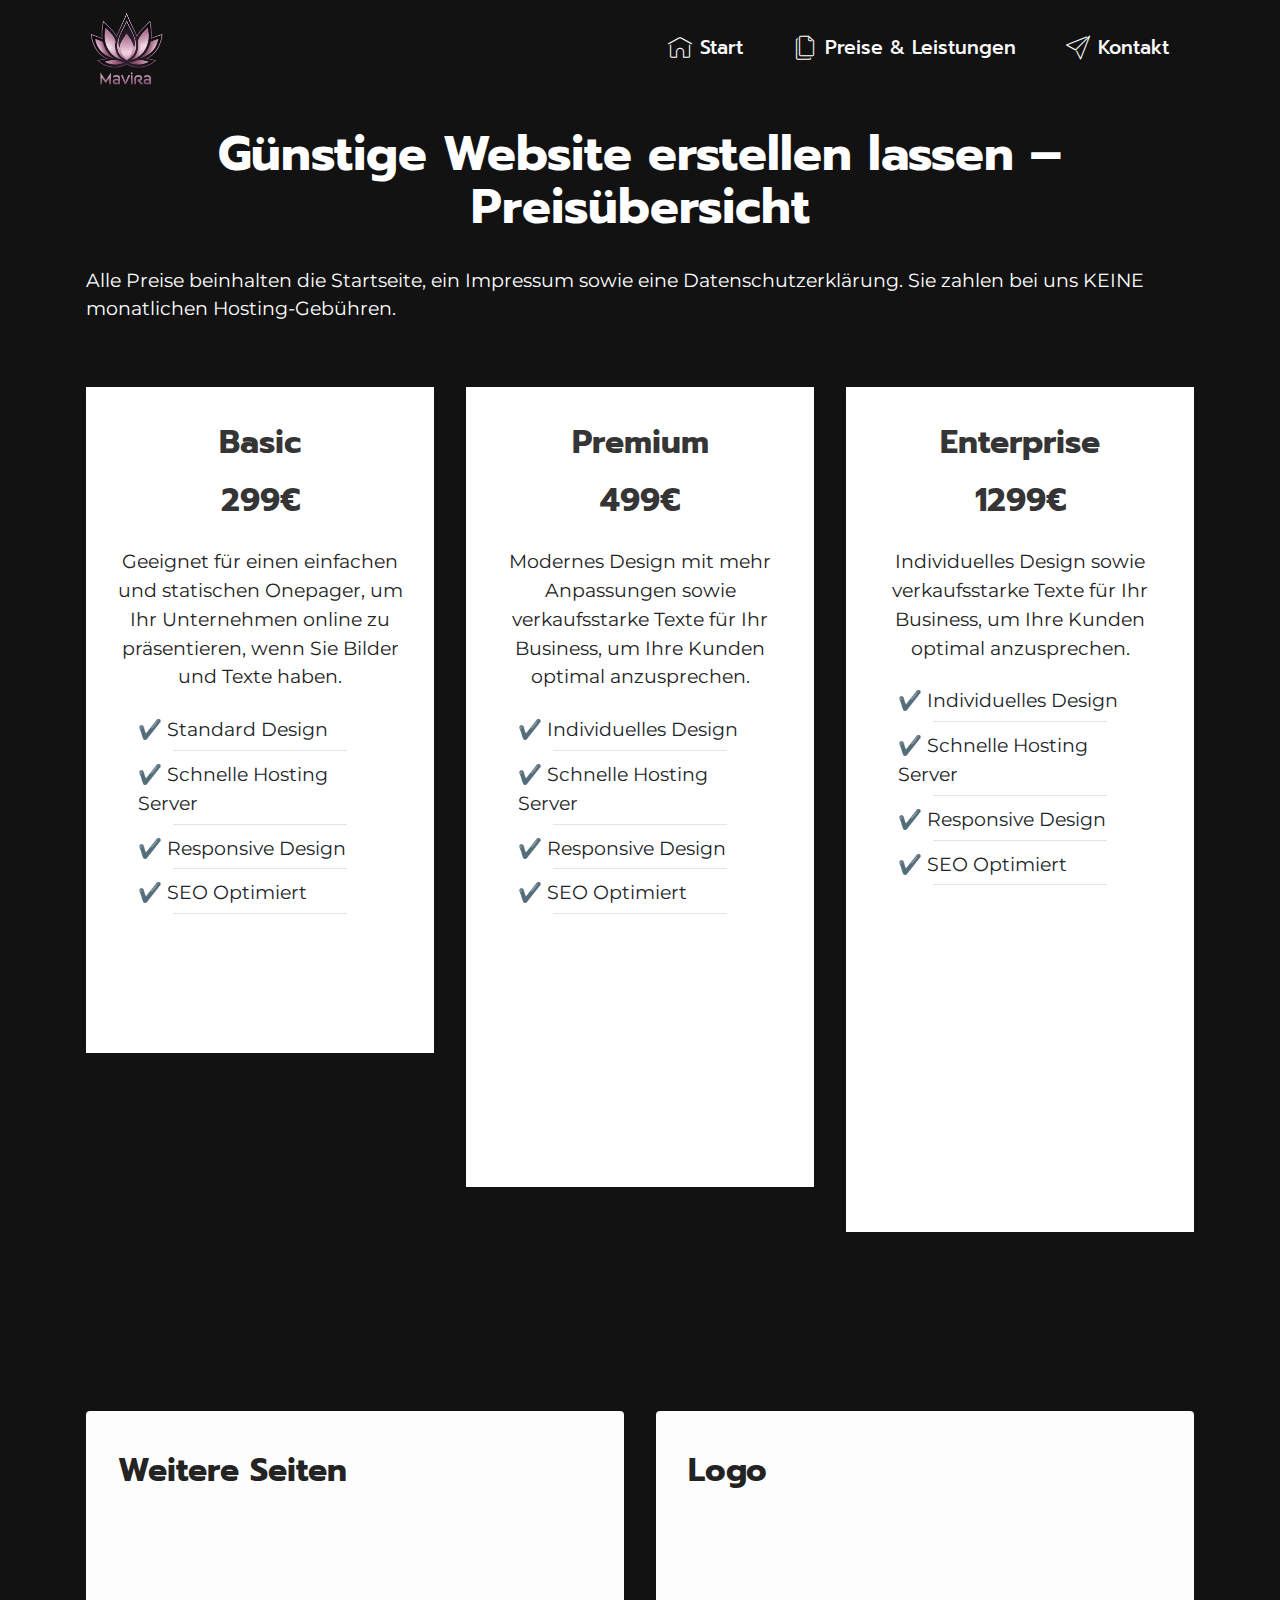
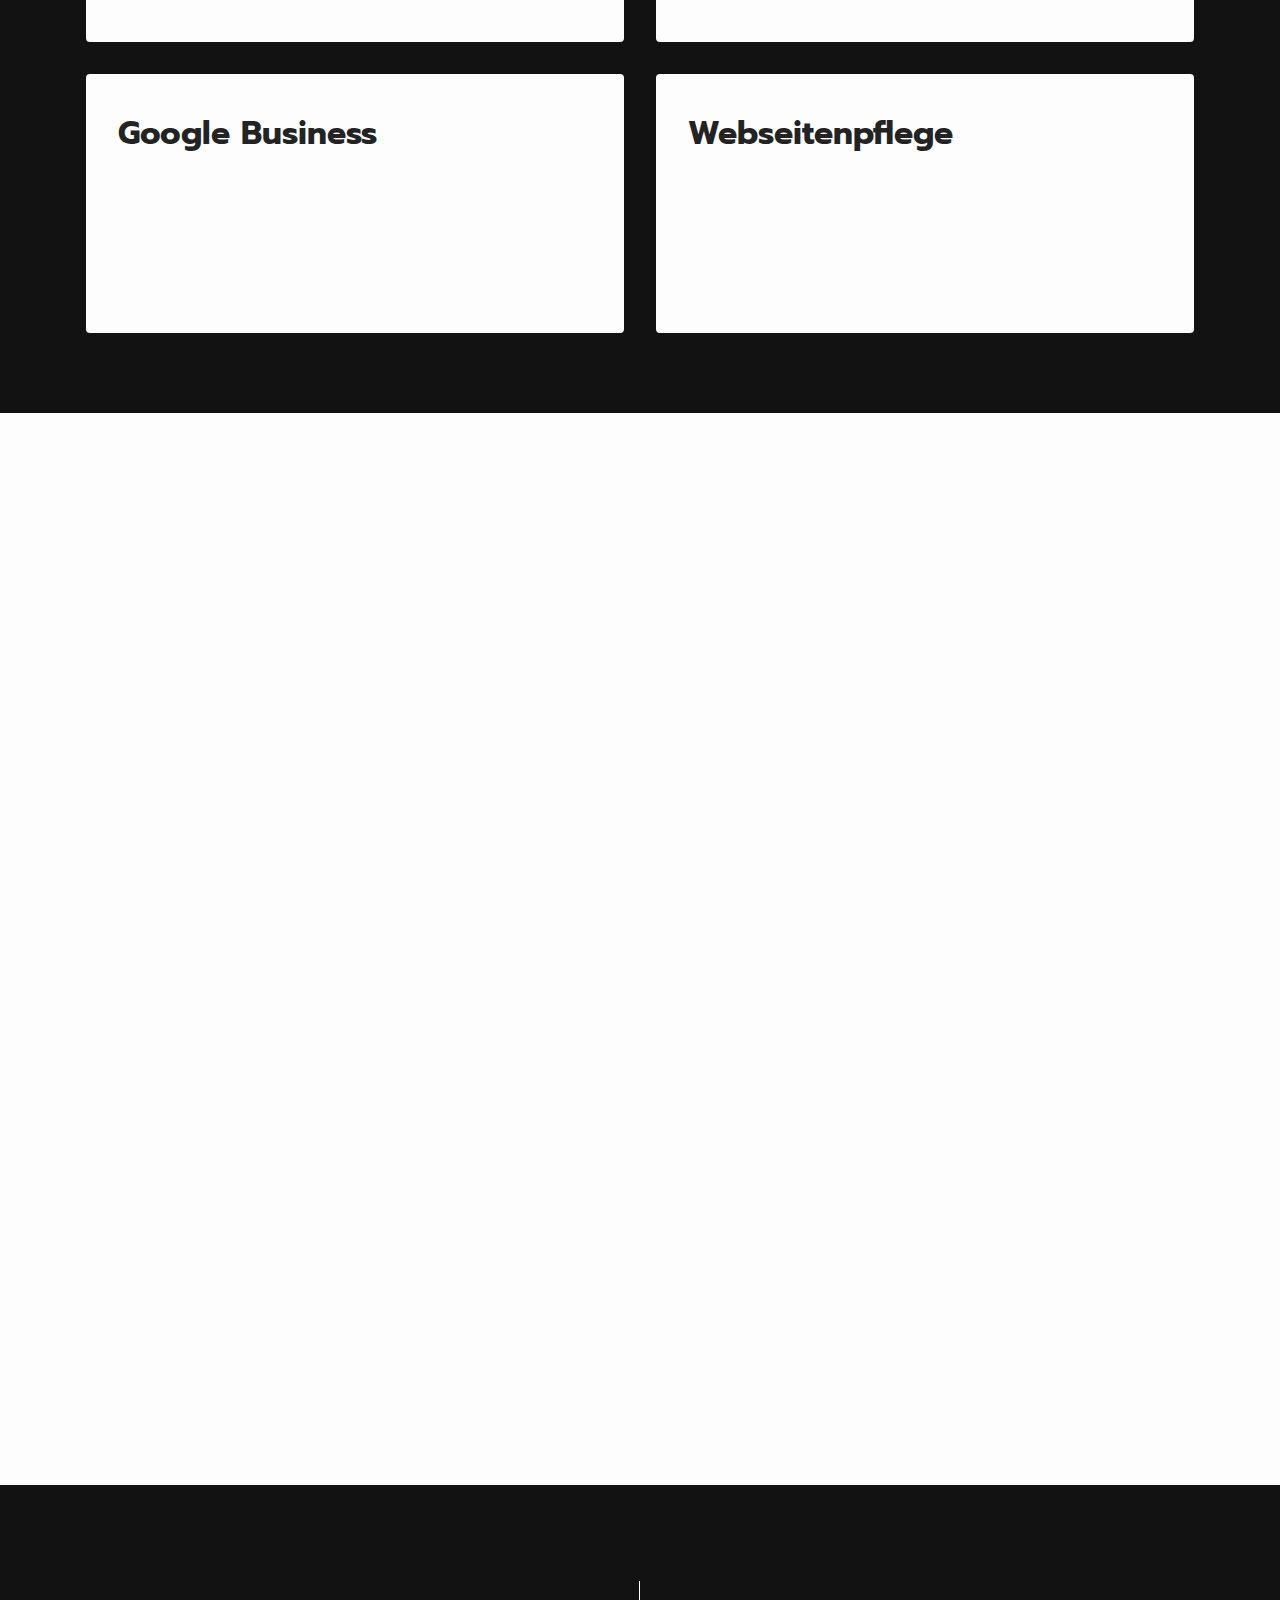
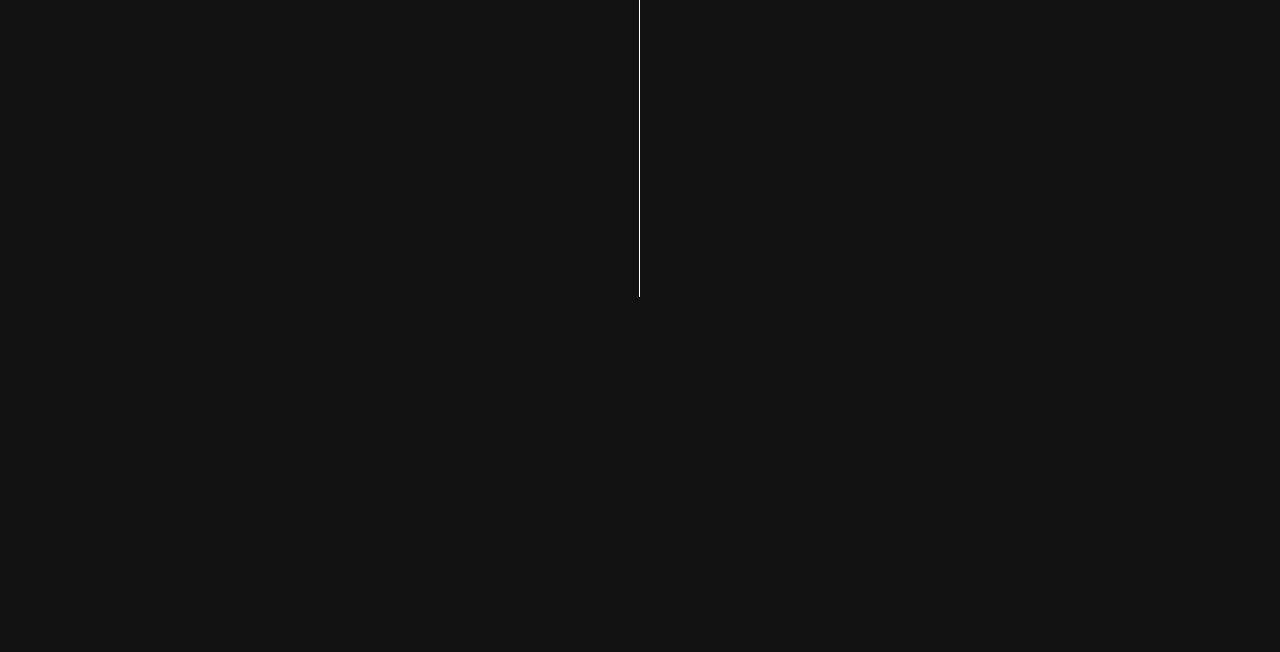
<file: website-günstig-erstellen-lassen.html>
<!DOCTYPE html>
<html  >
<head>
  <meta charset="UTF-8">
  <meta http-equiv="X-UA-Compatible" content="IE=edge">
  <meta name="generator" content="Mobirise v6.0.6, mobirise.com">
  <meta name="viewport" content="width=device-width, initial-scale=1, minimum-scale=1">
  <link rel="shortcut icon" href="assets/images/png20mavira20logo20designer-128x120.png" type="image/x-icon">
  <meta name="description" content="Lassen Sie sich günstige Websites ab 299€ erstellen. Transparente Preise und ohne monatliche Hosting-Gebühren.">
  
  
  <title>Günstige Website erstellen lassen – Preisübersicht</title>
  <link rel="stylesheet" href="assets/web/assets/mobirise-icons/mobirise-icons.css">
  <link rel="stylesheet" href="assets/bootstrap/css/bootstrap.min.css">
  <link rel="stylesheet" href="assets/bootstrap/css/bootstrap-grid.min.css">
  <link rel="stylesheet" href="assets/bootstrap/css/bootstrap-reboot.min.css">
  <link rel="stylesheet" href="assets/web/assets/gdpr-plugin/gdpr-styles.css">
  <link rel="stylesheet" href="assets/animatecss/animate.css">
  <link rel="stylesheet" href="assets/dropdown/css/style.css">
  <link rel="stylesheet" href="assets/socicon/css/styles.css">
  <link rel="stylesheet" href="assets/theme/css/style.css">
  <link rel="preload" href="https://fonts.googleapis.com/css?family=Prompt:100,100i,200,200i,300,300i,400,400i,500,500i,600,600i,700,700i,800,800i,900,900i&display=swap" as="style" onload="this.onload=null;this.rel='stylesheet'">
  <noscript><link rel="stylesheet" href="https://fonts.googleapis.com/css?family=Prompt:100,100i,200,200i,300,300i,400,400i,500,500i,600,600i,700,700i,800,800i,900,900i&display=swap"></noscript>
  <link rel="preload" href="https://fonts.googleapis.com/css?family=Montserrat:100,200,300,400,500,600,700,800,900,100i,200i,300i,400i,500i,600i,700i,800i,900i&display=swap" as="style" onload="this.onload=null;this.rel='stylesheet'">
  <noscript><link rel="stylesheet" href="https://fonts.googleapis.com/css?family=Montserrat:100,200,300,400,500,600,700,800,900,100i,200i,300i,400i,500i,600i,700i,800i,900i&display=swap"></noscript>
  <link rel="preload" as="style" href="assets/mobirise/css/mbr-additional.css?v=eU5fnk"><link rel="stylesheet" href="assets/mobirise/css/mbr-additional.css?v=eU5fnk" type="text/css">

  
  
  
</head>
<body>
  
  <section data-bs-version="5.1" class="menu menu2 cid-uOFIc2YS89" once="menu" id="menu2-14">
    
    <nav class="navbar navbar-dropdown navbar-expand-lg">
        <div class="container">
            <div class="navbar-brand">
                <span class="navbar-logo">
                    
                        <a href="index"><img src="assets/images/mavira20logo203.0203d-163x153.webp" alt="Mavira Design - Website günstig erstellen lassen" style="height: 4.8rem;"></a>
                    
                </span>
                
            </div>
            <button class="navbar-toggler" type="button" data-toggle="collapse" data-bs-toggle="collapse" data-target="#navbarSupportedContent" data-bs-target="#navbarSupportedContent" aria-controls="navbarNavAltMarkup" aria-expanded="false" aria-label="Toggle navigation">
                <div class="hamburger">
                    <span></span>
                    <span></span>
                    <span></span>
                    <span></span>
                </div>
            </button>
            <div class="collapse navbar-collapse" id="navbarSupportedContent">
                <ul class="navbar-nav nav-dropdown nav-right" data-app-modern-menu="true"><li class="nav-item"><a class="nav-link link text-white display-4" href="index"><span class="mbri-home mbr-iconfont mbr-iconfont-btn" style="color: rgb(255, 255, 255);"></span>Start</a></li><li class="nav-item"><a class="nav-link link text-white display-4" href="website-günstig-erstellen-lassen.html"><span class="mbri-pages mbr-iconfont mbr-iconfont-btn" style="color: rgb(255, 255, 255);"></span>Preise &amp; Leistungen</a></li><li class="nav-item"><a class="nav-link link text-white display-4" href="kontakt.html"><span class="mbri-paper-plane mbr-iconfont mbr-iconfont-btn"></span>Kontakt</a></li></ul>
                
                
            </div>
        </div>
    </nav>
</section>

<section data-bs-version="5.1" class="content4 cid-uOQuvMqabn" id="content4-2a">
    

    
    
    <div class="container">
        <div class="row justify-content-center">
            <div class="title col-md-12 col-lg-12">
                <h1 class="mbr-section-title mbr-fonts-style align-center mb-4 display-1"><strong>Günstige Website erstellen lassen – Preisübersicht</strong></h1>
                <h4 class="mbr-section-subtitle align-center mbr-fonts-style mb-4 display-7">
                    Alle Preise beinhalten die Startseite, ein Impressum sowie eine Datenschutzerklärung. Sie zahlen bei uns KEINE monatlichen Hosting-Gebühren.</h4>
                
            </div>
        </div>
    </div>
</section>

<section data-bs-version="5.1" class="pricing2 cid-uOFIEi0Rnu" id="pricing2-1g">
    

    
    
    <div class="container">
        <div class="row justify-content-center">
            <div class="col-12 col-md-6 align-center col-lg-4">
                <div class="plan">
                    <div class="plan-header">
                        <h6 class="plan-title mbr-fonts-style mb-3 display-5">
                            <strong>Basic</strong></h6>
                        <div class="plan-price">
                            <p class="price mbr-fonts-style m-0 display-2"><strong>299€</strong></p>
                            <p class="price-term mbr-fonts-style mb-3 display-7"><br>Geeignet für einen einfachen und statischen Onepager, um Ihr Unternehmen online zu präsentieren, wenn Sie Bilder und Texte haben.<br></p>
                        </div>
                    </div>
                    <div class="plan-body">
                        <div class="plan-list mb-4">
                            <ul class="list-group mbr-fonts-style list-group-flush display-7">
                                <li class="list-group-item"><span style="background-color: transparent; font-size: 1.2rem;">✔️ Standard Design</span></li><li class="list-group-item"><span style="background-color: transparent; font-size: 1.2rem;">✔️ Schnelle Hosting Server</span><br></li><li class="list-group-item">✔️ Responsive Design</li><li class="list-group-item">✔️ SEO Optimiert</li><li class="list-group-item">✔️ SSL &amp; DSGVO Konform</li>
                            </ul>
                        </div>
                        
                    </div>
                </div>
            </div>
            <div class="col-12 col-md-6 align-center col-lg-4">
                <div class="plan">
                    <div class="plan-header">
                        <h6 class="plan-title mbr-fonts-style mb-3 display-5">
                            <strong>Premium</strong></h6>
                        <div class="plan-price">
                            <p class="price mbr-fonts-style m-0 display-2"><strong>499€</strong></p>
                            <p class="price-term mbr-fonts-style mb-3 display-7"><br>Modernes Design mit mehr Anpassungen sowie verkaufsstarke Texte für Ihr Business, um Ihre Kunden optimal anzusprechen.</p>
                        </div>
                    </div>
                    <div class="plan-body">
                        <div class="plan-list mb-4">
                            <ul class="list-group mbr-fonts-style list-group-flush display-7">
                                <li class="list-group-item"><span style="background-color: transparent; font-size: 1.2rem;">✔️ Individuelles Design</span></li><li class="list-group-item"><span style="background-color: transparent; font-size: 1.2rem;">✔️ Schnelle Hosting Server</span><br></li><li class="list-group-item"><span style="background-color: transparent; font-size: 1.2rem;">✔️ Responsive Design</span></li><li class="list-group-item">✔️ SEO Optimiert</li><li class="list-group-item"><span style="background-color: transparent; font-size: 1.2rem;">✔️ SSL &amp; DSGVO Konform</span><br></li><li class="list-group-item"><span style="background-color: transparent; font-size: 1.2rem;">✔️ 3 Stock-Bilder</span><br></li><li class="list-group-item"><span style="background-color: transparent; font-size: 1.2rem;">✔️ Konzeption &amp; Texte</span></li><li class="list-group-item"><span style="background-color: transparent; font-size: 1.2rem;">✔️ 2 Extra Seiten</span><br></li>
                            </ul>
                        </div>
                        
                    </div>
                </div>
            </div>
            <div class="col-12 col-md-6 align-center col-lg-4">
                <div class="plan">
                    <div class="plan-header">
                        <h6 class="plan-title mbr-fonts-style mb-3 display-5">
                            <strong>Enterprise</strong></h6>
                        <div class="plan-price">
                            <p class="price mbr-fonts-style m-0 display-2"><strong>1299€</strong></p>
                            <p class="price-term mbr-fonts-style mb-3 display-7"><br>Individuelles Design sowie verkaufsstarke Texte für Ihr Business, um Ihre Kunden optimal anzusprechen.<br></p>
                        </div>
                    </div>
                    <div class="plan-body">
                        <div class="plan-list mb-4">
                            <ul class="list-group mbr-fonts-style list-group-flush display-7">
                                <li class="list-group-item"><span style="background-color: transparent; font-size: 1.2rem;">✔️ Individuelles Design</span><br></li><li class="list-group-item"><span style="background-color: transparent; font-size: 1.2rem;">✔️ Schnelle Hosting Server</span><br></li><li class="list-group-item">✔️ Responsive Design</li><li class="list-group-item">✔️ SEO Optimiert</li><li class="list-group-item">✔️ SSL &amp; DSGVO Konform
</li><li class="list-group-item">✔️ 5 Stock-Bilder</li><li class="list-group-item"><span style="background-color: transparent; font-size: 1.2rem;">✔️ Konzeption &amp; Texte
</span></li><li class="list-group-item"><span style="background-color: transparent; font-size: 1.2rem;">✔️ 6 Extra Seiten</span></li><li class="list-group-item"><span style="background-color: transparent; font-size: 1.2rem;">✔️ Option auf Online Shop</span></li>
                            </ul>
                        </div>
                        
                    </div>
                </div>
            </div>
            
        </div>
    </div>
</section>

<section data-bs-version="5.1" class="features8 cid-uOFMnFlV0U" id="features8-1h">
    <!---->
    

    
    
    <div class="container">
        <div class="row">
            <div class="title col-12">
                <h5 class="mbr-section-title mbr-fonts-style mb-3 display-2">
                    <strong>Weiterer Service</strong></h5>
                
            </div>
            <div class="card col-12 col-md-6">
                <div class="card-wrapper">
                    <div class="top-line">
                        <h6 class="card-title mbr-fonts-style display-5">
                            <strong>Weitere Seiten</strong></h6>
                        <p class="mbr-text cost mbr-fonts-style display-5">ab 100€</p>
                    </div>
                    <div class="bottom-line">
                        <p class="mbr-text mbr-fonts-style display-7">
                            Jede weitere Seite wird mit 100€-150€ berechnet, je nach Größe.
                        </p>
                    </div>
                </div>
            </div>
            <div class="card col-12 col-md-6">
                <div class="card-wrapper">
                    <div class="top-line">
                        <h6 class="card-title mbr-fonts-style display-5">
                            <strong>Logo</strong></h6>
                        <p class="mbr-text cost mbr-fonts-style display-5">ab 100€</p>
                    </div>
                    <div class="bottom-line">
                        <p class="mbr-text mbr-fonts-style display-7">
                            Wir gestalten moderne und minimalistische Logos für 100€ oder kreative und einzigartige 3D Logos für 250€.</p>
                    </div>
                </div>
            </div>
            <div class="card col-12 col-md-6">
                <div class="card-wrapper">
                    <div class="top-line">
                        <h6 class="card-title mbr-fonts-style display-5">
                            <strong>Google Business</strong></h6>
                        <p class="mbr-text cost mbr-fonts-style display-5">150€</p>
                    </div>
                    <div class="bottom-line">
                        <p class="mbr-text mbr-fonts-style display-7">
                            Dieser Eintrag bringt Ihnen kostenlos Kunden vor&nbsp;Ort in's Geschäft. Werden Sie auf Google und Maps leichter gefunden.</p>
                    </div>
                </div>
            </div>
            <div class="card col-12 col-md-6">
                <div class="card-wrapper">
                    <div class="top-line">
                        <h6 class="card-title mbr-fonts-style display-5">
                            <strong>Webseitenpflege</strong></h6>
                        <p class="mbr-text cost mbr-fonts-style display-5">29€/mtl.</p>
                    </div>
                    <div class="bottom-line">
                        <p class="mbr-text mbr-fonts-style display-7">
                            Im rundum Sorglos Paket erhalten Sie vollen Service bei kleinen Änderungen auf der Webseite sowie Updates und technischen Support. Bei jährlicher Zahlung 299,-€.</p>
                    </div>
                </div>
            </div>
            
            
            
            
            
            
            
            
        </div>
    </div>
</section>

<section data-bs-version="5.1" class="article12 cid-uPdb1VJMl8" id="article12-3x">    
    
    <div class="container">
        <div class="row justify-content-center">
            <div class="col-md-12 col-lg-10">
                <h2 class="mbr-section-title mbr-fonts-style mb-4 mt-0 display-2"><strong>Was kostet es eine Website erstellen zu lassen?</strong></h2>
                
                <p class="mbr-text mbr-fonts-style display-7">Die Kosten für eine Website hängen stark von Ihren Anforderungen und Zielen ab. Eine einfache Onepager-Website ist bereits zu einem günstigen Festpreis realisierbar, während umfangreichere Business-Websites mit individuellen Funktionen entsprechend mehr Aufwand erfordern.<br><br>Bei uns erhalten Sie transparente Preise ohne versteckte Kosten – ideal für Selbstständige, Gründer und kleine Unternehmen, die eine professionelle Website erstellen lassen möchten.<br><br><strong>Diese Faktoren beeinflussen den Preis:<br></strong>• Designumfang &amp; Seitenanzahl<br>• Funktionen (z. B. Kontaktformulare, Blog, Terminkalender)<br>• CMS-Integration (z. B. WordPress)<br>• SEO-Optimierung und Ladezeit-Optimierung<br>• Wartung &amp; Pflege (optional)<br><br>👉 Beispielpreise:<br>Eine Onepager-Website erhalten Sie in der Regel ab 490€ aufwärts. Business-Websites mit bis zu fünf Unterseiten ab 900€. Bei uns gibt es den Onepager ab 299€ und wird mit HTML und CSS realisiert.<br><br>Sie möchten wissen, was eine Website von uns in Ihrem Fall kosten würde? Nutzen Sie unser Kontaktformular oder fordern Sie direkt ein unverbindliches Angebot an.<br><br><strong>Mit welchen laufenden Kosten muss ich rechnen?<br></strong>Grundlegende Dinge sind wichtig:<br>• Domain (10-20€ jährlich)<br>• SSL Verschlüsselung (Sicherheit für Ihre Seiten) 7-27€ im Monat<br>• Hosting-Server (damit die Webseite überhaupt "online" gehen kann) 5-20€ im Monat<br>• ggf. technischer Support für Wartungen, Updates oder bei Problemen 20-50€<br>• ggf. immer wieder kleine Änderungen an Ihrer Webseite (Öffnungszeiten, Bilder, Links, etc.) 20-50€<br></p>
            </div>
        </div>
    </div>
</section>

<section data-bs-version="5.1" class="info2 cid-uPd9dniZ7S" id="info2-3w">
    

    
    
    <div class="align-center container">
        <div class="row justify-content-center">
            <div class="card col-12 col-lg-6">
                <div class="wrapper">
                    <h3 class="mbr-section-title mb-4 mbr-fonts-style display-5">
                        <strong>Mavira Webdesign</strong></h3>
                    <p class="mbr-text mb-4 mbr-fonts-style display-4">
                        Erstellungskosten: günstig und professionell mit HTML/CSS<br>Onepager: ab 299€<br>Hosting-Gebühren: 0€<br>Wartung &amp; Pflege: 19€/mtl. oder 199€/Jahr</p>
                    
                </div>
            </div>
            <div class="col-12 col-lg-6">
                <div class="wrapper">
                    <h3 class="mbr-section-title mbr-fonts-style mb-4 display-5">
                        <strong>Agenturen</strong></h3>
                    <p class="mbr-text mbr-fonts-style mb-4 display-4">
                        Erstellungskosten: oft sehr teuer oder Baukastensysteme<br>Onepager: ab 490€<br>Hosting-Gebühren: 10-20€/mtl.<br>Wartung &amp; Pflege: 20€ - 50€/mtl.<br></p>
                    
                </div>
            </div>
        </div>
    </div>
</section>

<section data-bs-version="5.1" class="footer4 cid-uPa0MFHxIi" once="footers" id="footer4-3v">

    

    
    
    <div class="container">
        <div class="row mbr-white">
            <div class="col-6 col-lg-3">
                <div class="media-wrap col-md-4 col-12">
                    <a href="index">
                        <img src="assets/images/mavira20logo203.0203d-273x257.webp" alt="Mavira Webdesign Logo - günstig Homepage erstellen">
                    </a>
                </div>
            </div>
            <div class="col-12 col-md-6 col-lg-3">
                <h5 class="mbr-section-subtitle mbr-fonts-style mb-2 display-7">
                    <strong>Kontakt</strong></h5>
                <p class="mbr-text mbr-fonts-style mb-4 display-4">
                    <a href="mailto:info@maviradesign.de" class="text-white">info@maviradesign.de</a></p>
                
                
            </div>
            <div class="col-12 col-md-6 col-lg-3">
                <h5 class="mbr-section-subtitle mbr-fonts-style mb-2 display-7">
                    <strong>Links</strong></h5>
                <ul class="list mbr-fonts-style display-4">
                    <li class="mbr-text item-wrap"><span style="font-size: 1.2rem;"><a href="index.html" class="text-white">Startseite</a></span></li><li class="mbr-text item-wrap"><span style="font-size: 1.2rem;"><a href="website-günstig-erstellen-lassen.html" class="text-white text-primary">Preise &amp; Leistungen</a></span></li><li class="mbr-text item-wrap"><a href="kontakt.html" class="text-white text-primary">Kontakt</a></li>
                </ul>
            </div>
            <div class="col-12 col-md-6 col-lg-3">
                <h5 class="mbr-section-subtitle mbr-fonts-style mb-2 display-7">
                    <strong>Info</strong></h5>
                <ul class="list mbr-fonts-style display-4">
                    <li class="mbr-text item-wrap"><span style="font-size: 1.2rem;"><a href="impressum.html" class="text-white">Impressum</a></span></li><li class="mbr-text item-wrap"><span style="font-size: 1.2rem;"><a href="agb.html" class="text-white">AGB</a></span></li><li class="mbr-text item-wrap"><a href="datenschutz.html" class="text-white">Datenschutz</a></li>
                </ul>
            </div>
            <div class="col-12 mt-4">
                <p class="mbr-text mb-0 mbr-fonts-style copyright align-center display-7">
                    © Copyright 2025 Mavira Webdesign - All Rights Reserved
                </p>
            </div>
        </div>
    </div>
</section>
<script src="assets/bootstrap/js/bootstrap.bundle.min.js"></script>  <script src="assets/smoothscroll/smooth-scroll.js"></script>  <script src="assets/ytplayer/index.js"></script>  <script src="assets/dropdown/js/navbar-dropdown.js"></script>  <script src="assets/theme/js/script.js"></script>  
  
  
  <input name="animation" type="hidden">
  </body>
</html>
</file>
<file: assets/web/assets/mobirise-icons2/mobirise2.css>
@font-face {
  font-family: 'Moririse2';
  font-display: swap;
  src:  url('mobirise2.eot?f2bix4');
  src:  url('mobirise2.eot?f2bix4#iefix') format('embedded-opentype'),
    url('mobirise2.ttf?f2bix4') format('truetype'),
    url('mobirise2.woff?f2bix4') format('woff'),
    url('mobirise2.svg?f2bix4#mobirise2') format('svg');
  font-weight: normal;
  font-style: normal;
}

[class^="mobi-"], [class*=" mobi-"] {
  /* use !important to prevent issues with browser extensions that change fonts */
  font-family: 'Moririse2' !important;
  speak: none;
  font-style: normal;
  font-weight: normal;
  font-variant: normal;
  text-transform: none;
  line-height: 1;

  /* Better Font Rendering =========== */
  -webkit-font-smoothing: antialiased;
  -moz-osx-font-smoothing: grayscale;
}

.mobi-mbri-add-submenu:before {
  content: "\e900";
}
.mobi-mbri-alert:before {
  content: "\e901";
}
.mobi-mbri-align-center:before {
  content: "\e902";
}
.mobi-mbri-align-justify:before {
  content: "\e903";
}
.mobi-mbri-align-left:before {
  content: "\e904";
}
.mobi-mbri-align-right:before {
  content: "\e905";
}
.mobi-mbri-android:before {
  content: "\e906";
}
.mobi-mbri-apple:before {
  content: "\e907";
}
.mobi-mbri-arrow-down:before {
  content: "\e908";
}
.mobi-mbri-arrow-next:before {
  content: "\e909";
}
.mobi-mbri-arrow-prev:before {
  content: "\e90a";
}
.mobi-mbri-arrow-up:before {
  content: "\e90b";
}
.mobi-mbri-bold:before {
  content: "\e90c";
}
.mobi-mbri-bookmark:before {
  content: "\e90d";
}
.mobi-mbri-bootstrap:before {
  content: "\e90e";
}
.mobi-mbri-briefcase:before {
  content: "\e90f";
}
.mobi-mbri-browse:before {
  content: "\e910";
}
.mobi-mbri-bulleted-list:before {
  content: "\e911";
}
.mobi-mbri-calendar:before {
  content: "\e912";
}
.mobi-mbri-camera:before {
  content: "\e913";
}
.mobi-mbri-cart-add:before {
  content: "\e914";
}
.mobi-mbri-cart-full:before {
  content: "\e915";
}
.mobi-mbri-cash:before {
  content: "\e916";
}
.mobi-mbri-change-style:before {
  content: "\e917";
}
.mobi-mbri-chat:before {
  content: "\e918";
}
.mobi-mbri-clock:before {
  content: "\e919";
}
.mobi-mbri-close:before {
  content: "\e91a";
}
.mobi-mbri-cloud:before {
  content: "\e91b";
}
.mobi-mbri-code:before {
  content: "\e91c";
}
.mobi-mbri-contact-form:before {
  content: "\e91d";
}
.mobi-mbri-credit-card:before {
  content: "\e91e";
}
.mobi-mbri-cursor-click:before {
  content: "\e91f";
}
.mobi-mbri-cust-feedback:before {
  content: "\e920";
}
.mobi-mbri-database:before {
  content: "\e921";
}
.mobi-mbri-delivery:before {
  content: "\e922";
}
.mobi-mbri-desktop:before {
  content: "\e923";
}
.mobi-mbri-devices:before {
  content: "\e924";
}
.mobi-mbri-down:before {
  content: "\e925";
}
.mobi-mbri-download-2:before {
  content: "\e926";
}
.mobi-mbri-download:before {
  content: "\e927";
}
.mobi-mbri-drag-n-drop-2:before {
  content: "\e928";
}
.mobi-mbri-drag-n-drop:before {
  content: "\e929";
}
.mobi-mbri-edit-2:before {
  content: "\e92a";
}
.mobi-mbri-edit:before {
  content: "\e92b";
}
.mobi-mbri-error:before {
  content: "\e92c";
}
.mobi-mbri-extension:before {
  content: "\e92d";
}
.mobi-mbri-features:before {
  content: "\e92e";
}
.mobi-mbri-file:before {
  content: "\e92f";
}
.mobi-mbri-flag:before {
  content: "\e930";
}
.mobi-mbri-folder:before {
  content: "\e931";
}
.mobi-mbri-gift:before {
  content: "\e932";
}
.mobi-mbri-github:before {
  content: "\e933";
}
.mobi-mbri-globe-2:before {
  content: "\e934";
}
.mobi-mbri-globe:before {
  content: "\e935";
}
.mobi-mbri-growing-chart:before {
  content: "\e936";
}
.mobi-mbri-hearth:before {
  content: "\e937";
}
.mobi-mbri-help:before {
  content: "\e938";
}
.mobi-mbri-home:before {
  content: "\e939";
}
.mobi-mbri-hot-cup:before {
  content: "\e93a";
}
.mobi-mbri-idea:before {
  content: "\e93b";
}
.mobi-mbri-image-gallery:before {
  content: "\e93c";
}
.mobi-mbri-image-slider:before {
  content: "\e93d";
}
.mobi-mbri-info:before {
  content: "\e93e";
}
.mobi-mbri-italic:before {
  content: "\e93f";
}
.mobi-mbri-key:before {
  content: "\e940";
}
.mobi-mbri-laptop:before {
  content: "\e941";
}
.mobi-mbri-layers:before {
  content: "\e942";
}
.mobi-mbri-left-right:before {
  content: "\e943";
}
.mobi-mbri-left:before {
  content: "\e944";
}
.mobi-mbri-letter:before {
  content: "\e945";
}
.mobi-mbri-like:before {
  content: "\e946";
}
.mobi-mbri-link:before {
  content: "\e947";
}
.mobi-mbri-lock:before {
  content: "\e948";
}
.mobi-mbri-login:before {
  content: "\e949";
}
.mobi-mbri-logout:before {
  content: "\e94a";
}
.mobi-mbri-magic-stick:before {
  content: "\e94b";
}
.mobi-mbri-map-pin:before {
  content: "\e94c";
}
.mobi-mbri-menu:before {
  content: "\e94d";
}
.mobi-mbri-mobile-2:before {
  content: "\e94e";
}
.mobi-mbri-mobile-horizontal:before {
  content: "\e94f";
}
.mobi-mbri-mobile:before {
  content: "\e950";
}
.mobi-mbri-mobirise:before {
  content: "\e951";
}
.mobi-mbri-more-horizontal:before {
  content: "\e952";
}
.mobi-mbri-more-vertical:before {
  content: "\e953";
}
.mobi-mbri-music:before {
  content: "\e954";
}
.mobi-mbri-new-file:before {
  content: "\e955";
}
.mobi-mbri-numbered-list:before {
  content: "\e956";
}
.mobi-mbri-opened-folder:before {
  content: "\e957";
}
.mobi-mbri-pages:before {
  content: "\e958";
}
.mobi-mbri-paper-plane:before {
  content: "\e959";
}
.mobi-mbri-paperclip:before {
  content: "\e95a";
}
.mobi-mbri-phone:before {
  content: "\e95b";
}
.mobi-mbri-photo:before {
  content: "\e95c";
}
.mobi-mbri-photos:before {
  content: "\e95d";
}
.mobi-mbri-pin:before {
  content: "\e95e";
}
.mobi-mbri-play:before {
  content: "\e95f";
}
.mobi-mbri-plus:before {
  content: "\e960";
}
.mobi-mbri-preview:before {
  content: "\e961";
}
.mobi-mbri-print:before {
  content: "\e962";
}
.mobi-mbri-protect:before {
  content: "\e963";
}
.mobi-mbri-question:before {
  content: "\e964";
}
.mobi-mbri-quote-left:before {
  content: "\e965";
}
.mobi-mbri-quote-right:before {
  content: "\e966";
}
.mobi-mbri-redo:before {
  content: "\e967";
}
.mobi-mbri-refresh:before {
  content: "\e968";
}
.mobi-mbri-responsive-2:before {
  content: "\e969";
}
.mobi-mbri-responsive:before {
  content: "\e96a";
}
.mobi-mbri-right:before {
  content: "\e96b";
}
.mobi-mbri-rocket:before {
  content: "\e96c";
}
.mobi-mbri-sad-face:before {
  content: "\e96d";
}
.mobi-mbri-sale:before {
  content: "\e96e";
}
.mobi-mbri-save:before {
  content: "\e96f";
}
.mobi-mbri-search:before {
  content: "\e970";
}
.mobi-mbri-setting-2:before {
  content: "\e971";
}
.mobi-mbri-setting-3:before {
  content: "\e972";
}
.mobi-mbri-setting:before {
  content: "\e973";
}
.mobi-mbri-share:before {
  content: "\e974";
}
.mobi-mbri-shopping-bag:before {
  content: "\e975";
}
.mobi-mbri-shopping-basket:before {
  content: "\e976";
}
.mobi-mbri-shopping-cart:before {
  content: "\e977";
}
.mobi-mbri-sites:before {
  content: "\e978";
}
.mobi-mbri-smile-face:before {
  content: "\e979";
}
.mobi-mbri-speed:before {
  content: "\e97a";
}
.mobi-mbri-star:before {
  content: "\e97b";
}
.mobi-mbri-success:before {
  content: "\e97c";
}
.mobi-mbri-sun:before {
  content: "\e97d";
}
.mobi-mbri-sun2:before {
  content: "\e97e";
}
.mobi-mbri-tablet-vertical:before {
  content: "\e97f";
}
.mobi-mbri-tablet:before {
  content: "\e980";
}
.mobi-mbri-target:before {
  content: "\e981";
}
.mobi-mbri-timer:before {
  content: "\e982";
}
.mobi-mbri-to-ftp:before {
  content: "\e983";
}
.mobi-mbri-to-local-drive:before {
  content: "\e984";
}
.mobi-mbri-touch-swipe:before {
  content: "\e985";
}
.mobi-mbri-touch:before {
  content: "\e986";
}
.mobi-mbri-trash:before {
  content: "\e987";
}
.mobi-mbri-underline:before {
  content: "\e988";
}
.mobi-mbri-undo:before {
  content: "\e989";
}
.mobi-mbri-unlink:before {
  content: "\e98a";
}
.mobi-mbri-unlock:before {
  content: "\e98b";
}
.mobi-mbri-up-down:before {
  content: "\e98c";
}
.mobi-mbri-up:before {
  content: "\e98d";
}
.mobi-mbri-update:before {
  content: "\e98e";
}
.mobi-mbri-upload-2:before {
  content: "\e98f";
}
.mobi-mbri-upload:before {
  content: "\e990";
}
.mobi-mbri-user-2:before {
  content: "\e991";
}
.mobi-mbri-user:before {
  content: "\e992";
}
.mobi-mbri-users:before {
  content: "\e993";
}
.mobi-mbri-video-play:before {
  content: "\e994";
}
.mobi-mbri-video:before {
  content: "\e995";
}
.mobi-mbri-watch:before {
  content: "\e996";
}
.mobi-mbri-website-theme-2:before {
  content: "\e997";
}
.mobi-mbri-website-theme:before {
  content: "\e998";
}
.mobi-mbri-wifi:before {
  content: "\e999";
}
.mobi-mbri-windows:before {
  content: "\e99a";
}
.mobi-mbri-zoom-in:before {
  content: "\e99b";
}
.mobi-mbri-zoom-out:before {
  content: "\e99c";
}
</file>
<file: assets/web/assets/mobirise-icons/mobirise-icons.css>
@font-face {
  font-family: 'MobiriseIcons';
  src:  url('mobirise-icons.eot?spat4u');
  src:  url('mobirise-icons.eot?spat4u#iefix') format('embedded-opentype'),
    url('mobirise-icons.ttf?spat4u') format('truetype'),
    url('mobirise-icons.woff?spat4u') format('woff'),
    url('mobirise-icons.svg?spat4u#MobiriseIcons') format('svg');
  font-weight: normal;
  font-style: normal;
  font-display: swap;
}

[class^="mbri-"], [class*=" mbri-"] {
  /* use !important to prevent issues with browser extensions that change fonts */
  font-family: MobiriseIcons !important;
  speak: none;
  font-style: normal;
  font-weight: normal;
  font-variant: normal;
  text-transform: none;
  line-height: 1;

  /* Better Font Rendering =========== */
  -webkit-font-smoothing: antialiased;
  -moz-osx-font-smoothing: grayscale;
}

.mbri-add-submenu:before {
  content: "\e900";
}
.mbri-alert:before {
  content: "\e901";
}
.mbri-align-center:before {
  content: "\e902";
}
.mbri-align-justify:before {
  content: "\e903";
}
.mbri-align-left:before {
  content: "\e904";
}
.mbri-align-right:before {
  content: "\e905";
}
.mbri-android:before {
  content: "\e906";
}
.mbri-apple:before {
  content: "\e907";
}
.mbri-arrow-down:before {
  content: "\e908";
}
.mbri-arrow-next:before {
  content: "\e909";
}
.mbri-arrow-prev:before {
  content: "\e90a";
}
.mbri-arrow-up:before {
  content: "\e90b";
}
.mbri-bold:before {
  content: "\e90c";
}
.mbri-bookmark:before {
  content: "\e90d";
}
.mbri-bootstrap:before {
  content: "\e90e";
}
.mbri-briefcase:before {
  content: "\e90f";
}
.mbri-browse:before {
  content: "\e910";
}
.mbri-bulleted-list:before {
  content: "\e911";
}
.mbri-calendar:before {
  content: "\e912";
}
.mbri-camera:before {
  content: "\e913";
}
.mbri-cart-add:before {
  content: "\e914";
}
.mbri-cart-full:before {
  content: "\e915";
}
.mbri-cash:before {
  content: "\e916";
}
.mbri-change-style:before {
  content: "\e917";
}
.mbri-chat:before {
  content: "\e918";
}
.mbri-clock:before {
  content: "\e919";
}
.mbri-close:before {
  content: "\e91a";
}
.mbri-cloud:before {
  content: "\e91b";
}
.mbri-code:before {
  content: "\e91c";
}
.mbri-contact-form:before {
  content: "\e91d";
}
.mbri-credit-card:before {
  content: "\e91e";
}
.mbri-cursor-click:before {
  content: "\e91f";
}
.mbri-cust-feedback:before {
  content: "\e920";
}
.mbri-database:before {
  content: "\e921";
}
.mbri-delivery:before {
  content: "\e922";
}
.mbri-desktop:before {
  content: "\e923";
}
.mbri-devices:before {
  content: "\e924";
}
.mbri-down:before {
  content: "\e925";
}
.mbri-download:before {
  content: "\e989";
}
.mbri-drag-n-drop:before {
  content: "\e927";
}
.mbri-drag-n-drop2:before {
  content: "\e928";
}
.mbri-edit:before {
  content: "\e929";
}
.mbri-edit2:before {
  content: "\e92a";
}
.mbri-error:before {
  content: "\e92b";
}
.mbri-extension:before {
  content: "\e92c";
}
.mbri-features:before {
  content: "\e92d";
}
.mbri-file:before {
  content: "\e92e";
}
.mbri-flag:before {
  content: "\e92f";
}
.mbri-folder:before {
  content: "\e930";
}
.mbri-gift:before {
  content: "\e931";
}
.mbri-github:before {
  content: "\e932";
}
.mbri-globe:before {
  content: "\e933";
}
.mbri-globe-2:before {
  content: "\e934";
}
.mbri-growing-chart:before {
  content: "\e935";
}
.mbri-hearth:before {
  content: "\e936";
}
.mbri-help:before {
  content: "\e937";
}
.mbri-home:before {
  content: "\e938";
}
.mbri-hot-cup:before {
  content: "\e939";
}
.mbri-idea:before {
  content: "\e93a";
}
.mbri-image-gallery:before {
  content: "\e93b";
}
.mbri-image-slider:before {
  content: "\e93c";
}
.mbri-info:before {
  content: "\e93d";
}
.mbri-italic:before {
  content: "\e93e";
}
.mbri-key:before {
  content: "\e93f";
}
.mbri-laptop:before {
  content: "\e940";
}
.mbri-layers:before {
  content: "\e941";
}
.mbri-left-right:before {
  content: "\e942";
}
.mbri-left:before {
  content: "\e943";
}
.mbri-letter:before {
  content: "\e944";
}
.mbri-like:before {
  content: "\e945";
}
.mbri-link:before {
  content: "\e946";
}
.mbri-lock:before {
  content: "\e947";
}
.mbri-login:before {
  content: "\e948";
}
.mbri-logout:before {
  content: "\e949";
}
.mbri-magic-stick:before {
  content: "\e94a";
}
.mbri-map-pin:before {
  content: "\e94b";
}
.mbri-menu:before {
  content: "\e94c";
}
.mbri-mobile:before {
  content: "\e94d";
}
.mbri-mobile2:before {
  content: "\e94e";
}
.mbri-mobirise:before {
  content: "\e94f";
}
.mbri-more-horizontal:before {
  content: "\e950";
}
.mbri-more-vertical:before {
  content: "\e951";
}
.mbri-music:before {
  content: "\e952";
}
.mbri-new-file:before {
  content: "\e953";
}
.mbri-numbered-list:before {
  content: "\e954";
}
.mbri-opened-folder:before {
  content: "\e955";
}
.mbri-pages:before {
  content: "\e956";
}
.mbri-paper-plane:before {
  content: "\e957";
}
.mbri-paperclip:before {
  content: "\e958";
}
.mbri-photo:before {
  content: "\e959";
}
.mbri-photos:before {
  content: "\e95a";
}
.mbri-pin:before {
  content: "\e95b";
}
.mbri-play:before {
  content: "\e95c";
}
.mbri-plus:before {
  content: "\e95d";
}
.mbri-preview:before {
  content: "\e95e";
}
.mbri-print:before {
  content: "\e95f";
}
.mbri-protect:before {
  content: "\e960";
}
.mbri-question:before {
  content: "\e961";
}
.mbri-quote-left:before {
  content: "\e962";
}
.mbri-quote-right:before {
  content: "\e963";
}
.mbri-refresh:before {
  content: "\e964";
}
.mbri-responsive:before {
  content: "\e965";
}
.mbri-right:before {
  content: "\e966";
}
.mbri-rocket:before {
  content: "\e967";
}
.mbri-sad-face:before {
  content: "\e968";
}
.mbri-sale:before {
  content: "\e969";
}
.mbri-save:before {
  content: "\e96a";
}
.mbri-search:before {
  content: "\e96b";
}
.mbri-setting:before {
  content: "\e96c";
}
.mbri-setting2:before {
  content: "\e96d";
}
.mbri-setting3:before {
  content: "\e96e";
}
.mbri-share:before {
  content: "\e96f";
}
.mbri-shopping-bag:before {
  content: "\e970";
}
.mbri-shopping-basket:before {
  content: "\e971";
}
.mbri-shopping-cart:before {
  content: "\e972";
}
.mbri-sites:before {
  content: "\e973";
}
.mbri-smile-face:before {
  content: "\e974";
}
.mbri-speed:before {
  content: "\e975";
}
.mbri-star:before {
  content: "\e976";
}
.mbri-success:before {
  content: "\e977";
}
.mbri-sun:before {
  content: "\e978";
}
.mbri-sun2:before {
  content: "\e979";
}
.mbri-tablet:before {
  content: "\e97a";
}
.mbri-tablet-vertical:before {
  content: "\e97b";
}
.mbri-target:before {
  content: "\e97c";
}
.mbri-timer:before {
  content: "\e97d";
}
.mbri-to-ftp:before {
  content: "\e97e";
}
.mbri-to-local-drive:before {
  content: "\e97f";
}
.mbri-touch-swipe:before {
  content: "\e980";
}
.mbri-touch:before {
  content: "\e981";
}
.mbri-trash:before {
  content: "\e982";
}
.mbri-underline:before {
  content: "\e983";
}
.mbri-unlink:before {
  content: "\e984";
}
.mbri-unlock:before {
  content: "\e985";
}
.mbri-up-down:before {
  content: "\e986";
}
.mbri-up:before {
  content: "\e987";
}
.mbri-update:before {
  content: "\e988";
}
.mbri-upload:before {
 content: "\e926"; 
}
.mbri-user:before {
  content: "\e98a";
}
.mbri-user2:before {
  content: "\e98b";
}
.mbri-users:before {
  content: "\e98c";
}
.mbri-video:before {
  content: "\e98d";
}
.mbri-video-play:before {
  content: "\e98e";
}
.mbri-watch:before {
  content: "\e98f";
}
.mbri-website-theme:before {
  content: "\e990";
}
.mbri-wifi:before {
  content: "\e991";
}
.mbri-windows:before {
  content: "\e992";
}
.mbri-zoom-out:before {
  content: "\e993";
}
.mbri-redo:before {
  content: "\e994";
}
.mbri-undo:before {
  content: "\e995";
}
</file>
<file: assets/parallax/jarallax.css>
.jarallax {
    position: relative;
    z-index: 0;
}
.jarallax > .jarallax-img {
    position: absolute;
    object-fit: cover;
    /* support for plugin https://github.com/bfred-it/object-fit-images */
    font-family: 'object-fit: cover;';
    top: 0;
    left: 0;
    width: 100%;
    height: 100%;
    z-index: -1;
}
</file>
<file: assets/web/assets/gdpr-plugin/gdpr-styles.css>
.gdpr-block {
    padding: 10px;
    font-size: 14px;
    display: block;
    width: 100%;
    text-align: center;
}
.gdpr-block.covert {
	display: none;
}
.textGDPR {
    position: relative;
}
.gdpr-block label span.textGDPR input[name='gdpr']{
    width: 15px;
    height: 15px;
    margin: 0;
    position: absolute;
    top: 3px;
    left: -20px;
}
.gdpr-block label {
    color: #a7a7a7;
    vertical-align: middle;
    user-select: none;
    margin-bottom: 0;
}
</file>
<file: assets/dropdown/css/style.css>
.navbar-dropdown {
  left: 0;
  padding: 0;
  position: absolute;
  right: 0;
  top: 0;
  transition: all 0.45s ease;
  z-index: 1030;
  background: #282828; }
  .navbar-dropdown .navbar-logo {
    margin-right: 0.8rem;
    transition: margin 0.3s ease-in-out;
    vertical-align: middle; }
    .navbar-dropdown .navbar-logo img {
      height: 3.125rem;
      transition: all 0.3s ease-in-out; }
    .navbar-dropdown .navbar-logo.mbr-iconfont {
      font-size: 3.125rem;
      line-height: 3.125rem; }
  .navbar-dropdown .navbar-caption {
    font-weight: 700;
    white-space: normal;
    vertical-align: -4px;
    line-height: 3.125rem !important; }
    .navbar-dropdown .navbar-caption, .navbar-dropdown .navbar-caption:hover {
      color: inherit;
      text-decoration: none; }
  .navbar-dropdown .mbr-iconfont + .navbar-caption {
    vertical-align: -1px; }
  .navbar-dropdown.navbar-fixed-top {
    position: fixed; }
  .navbar-dropdown .navbar-brand span {
    vertical-align: -4px; }
  .navbar-dropdown.bg-color.transparent {
    background: none; }
  .navbar-dropdown.navbar-short .navbar-brand {
    padding: 0.625rem 0; }
    .navbar-dropdown.navbar-short .navbar-brand span {
      vertical-align: -1px; }
  .navbar-dropdown.navbar-short .navbar-caption {
    line-height: 2.375rem !important;
    vertical-align: -2px; }
  .navbar-dropdown.navbar-short .navbar-logo {
    margin-right: 0.5rem; }
    .navbar-dropdown.navbar-short .navbar-logo img {
      height: 2.375rem; }
    .navbar-dropdown.navbar-short .navbar-logo.mbr-iconfont {
      font-size: 2.375rem;
      line-height: 2.375rem; }
  .navbar-dropdown.navbar-short .mbr-table-cell {
    height: 3.625rem; }
  .navbar-dropdown .navbar-close {
    left: 0.6875rem;
    position: fixed;
    top: 0.75rem;
    z-index: 1000; }
  .navbar-dropdown .hamburger-icon {
    content: "";
    display: inline-block;
    vertical-align: middle;
    width: 16px;
    -webkit-box-shadow: 0 -6px 0 1px #282828,0 0 0 1px #282828,0 6px 0 1px #282828;
    -moz-box-shadow: 0 -6px 0 1px #282828,0 0 0 1px #282828,0 6px 0 1px #282828;
    box-shadow: 0 -6px 0 1px #282828,0 0 0 1px #282828,0 6px 0 1px #282828; }

.dropdown-menu .dropdown-toggle[data-toggle="dropdown-submenu"]::after {
  border-bottom: 0.35em solid transparent;
  border-left: 0.35em solid;
  border-right: 0;
  border-top: 0.35em solid transparent;
  margin-left: 0.3rem; }

.dropdown-menu .dropdown-item:focus {
  outline: 0; }

.nav-dropdown {
  font-size: 0.75rem;
  font-weight: 500;
  height: auto !important; }
  .nav-dropdown .nav-btn {
    padding-left: 1rem; }
  .nav-dropdown .link {
    margin: .667em 1.667em;
    font-weight: 500;
    padding: 0;
    transition: color .2s ease-in-out; }
    .nav-dropdown .link.dropdown-toggle {
      margin-right: 2.583em; }
      .nav-dropdown .link.dropdown-toggle::after {
        margin-left: .25rem;
        border-top: 0.35em solid;
        border-right: 0.35em solid transparent;
        border-left: 0.35em solid transparent;
        border-bottom: 0; }
      .nav-dropdown .link.dropdown-toggle[aria-expanded="true"] {
        margin: 0;
        padding: 0.667em 3.263em  0.667em 1.667em; }
  .nav-dropdown .link::after,
  .nav-dropdown .dropdown-item::after {
    color: inherit; }
  .nav-dropdown .btn {
    font-size: 0.75rem;
    font-weight: 700;
    letter-spacing: 0;
    margin-bottom: 0;
    padding-left: 1.25rem;
    padding-right: 1.25rem; }
  .nav-dropdown .dropdown-menu {
    border-radius: 0;
    border: 0;
    left: 0;
    margin: 0;
    padding-bottom: 1.25rem;
    padding-top: 1.25rem;
    position: relative; }
  .nav-dropdown .dropdown-submenu {
    margin-left: 0.125rem;
    top: 0; }
  .nav-dropdown .dropdown-item {
    font-weight: 500;
    line-height: 2;
    padding: 0.3846em 4.615em 0.3846em 1.5385em;
    position: relative;
    transition: color .2s ease-in-out, background-color .2s ease-in-out; }
    .nav-dropdown .dropdown-item::after {
      margin-top: -0.3077em;
      position: absolute;
      right: 1.1538em;
      top: 50%; }
    .nav-dropdown .dropdown-item:focus, .nav-dropdown .dropdown-item:hover {
      background: none; }

@media (max-width: 767px) {
  .nav-dropdown.navbar-toggleable-sm {
    bottom: 0;
    display: none;
    left: 0;
    overflow-x: hidden;
    position: fixed;
    top: 0;
    transform: translateX(-100%);
    -ms-transform: translateX(-100%);
    -webkit-transform: translateX(-100%);
    width: 18.75rem;
    z-index: 999; } }
.nav-dropdown.navbar-toggleable-xl {
  bottom: 0;
  display: none;
  left: 0;
  overflow-x: hidden;
  position: fixed;
  top: 0;
  transform: translateX(-100%);
  -ms-transform: translateX(-100%);
  -webkit-transform: translateX(-100%);
  width: 18.75rem;
  z-index: 999; }

.nav-dropdown-sm {
  display: block !important;
  overflow-x: hidden;
  overflow: auto;
  padding-top: 3.875rem; }
  .nav-dropdown-sm::after {
    content: "";
    display: block;
    height: 3rem;
    width: 100%; }
  .nav-dropdown-sm.collapse.in ~ .navbar-close {
    display: block !important; }
  .nav-dropdown-sm.collapsing, .nav-dropdown-sm.collapse.in {
    transform: translateX(0);
    -ms-transform: translateX(0);
    -webkit-transform: translateX(0);
    transition: all 0.25s ease-out;
    -webkit-transition: all 0.25s ease-out;
    background: #282828; }
  .nav-dropdown-sm.collapsing[aria-expanded="false"] {
    transform: translateX(-100%);
    -ms-transform: translateX(-100%);
    -webkit-transform: translateX(-100%); }
  .nav-dropdown-sm .nav-item {
    display: block;
    margin-left: 0 !important;
    padding-left: 0; }
  .nav-dropdown-sm .link,
  .nav-dropdown-sm .dropdown-item {
    border-top: 1px dotted rgba(255, 255, 255, 0.1);
    font-size: 0.8125rem;
    line-height: 1.6;
    margin: 0 !important;
    padding: 0.875rem 2.4rem 0.875rem 1.5625rem !important;
    position: relative;
    white-space: normal; }
    .nav-dropdown-sm .link:focus, .nav-dropdown-sm .link:hover,
    .nav-dropdown-sm .dropdown-item:focus,
    .nav-dropdown-sm .dropdown-item:hover {
      background: rgba(0, 0, 0, 0.2) !important;
      color: #c0a375; }
  .nav-dropdown-sm .nav-btn {
    position: relative;
    padding: 1.5625rem 1.5625rem 0 1.5625rem; }
    .nav-dropdown-sm .nav-btn::before {
      border-top: 1px dotted rgba(255, 255, 255, 0.1);
      content: "";
      left: 0;
      position: absolute;
      top: 0;
      width: 100%; }
    .nav-dropdown-sm .nav-btn + .nav-btn {
      padding-top: 0.625rem; }
      .nav-dropdown-sm .nav-btn + .nav-btn::before {
        display: none; }
  .nav-dropdown-sm .btn {
    padding: 0.625rem 0; }
  .nav-dropdown-sm .dropdown-toggle[data-toggle="dropdown-submenu"]::after {
    margin-left: .25rem;
    border-top: 0.35em solid;
    border-right: 0.35em solid transparent;
    border-left: 0.35em solid transparent;
    border-bottom: 0; }
  .nav-dropdown-sm .dropdown-toggle[data-toggle="dropdown-submenu"][aria-expanded="true"]::after {
    border-top: 0;
    border-right: 0.35em solid transparent;
    border-left: 0.35em solid transparent;
    border-bottom: 0.35em solid; }
  .nav-dropdown-sm .dropdown-menu {
    margin: 0;
    padding: 0;
    position: relative;
    top: 0;
    left: 0;
    width: 100%;
    border: 0;
    float: none;
    border-radius: 0;
    background: none; }
  .nav-dropdown-sm .dropdown-submenu {
    left: 100%;
    margin-left: 0.125rem;
    margin-top: -1.25rem;
    top: 0; }

.navbar-toggleable-sm .nav-dropdown .dropdown-menu {
  position: absolute; }

.navbar-toggleable-sm .nav-dropdown .dropdown-submenu {
  left: 100%;
  margin-left: 0.125rem;
  margin-top: -1.25rem;
  top: 0; }

.navbar-toggleable-sm.opened .nav-dropdown .dropdown-menu {
  position: relative; }

.navbar-toggleable-sm.opened .nav-dropdown .dropdown-submenu {
  left: 0;
  margin-left: 00rem;
  margin-top: 0rem;
  top: 0; }

.is-builder .nav-dropdown.collapsing {
  transition: none !important; }
</file>
<file: assets/socicon/css/styles.css>
@charset "UTF-8";

@font-face {
  font-family: 'Socicon';
  src:  url('../fonts/socicon.eot');
  src:  url('../fonts/socicon.eot?#iefix') format('embedded-opentype'),
    url('../fonts/socicon.woff2') format('woff2'),
    url('../fonts/socicon.ttf') format('truetype'),
    url('../fonts/socicon.woff') format('woff'),
    url('../fonts/socicon.svg#socicon') format('svg');
  font-weight: normal;
  font-style: normal;
  font-display: swap;
}

[data-icon]:before {
  font-family: "socicon" !important;
  content: attr(data-icon);
  font-style: normal !important;
  font-weight: normal !important;
  font-variant: normal !important;
  text-transform: none !important;
  speak: none;
  line-height: 1;
  -webkit-font-smoothing: antialiased;
  -moz-osx-font-smoothing: grayscale;
}

[class^="socicon-"], [class*=" socicon-"] {
  /* use !important to prevent issues with browser extensions that change fonts */
  font-family: 'Socicon' !important;
  speak: none;
  font-style: normal;
  font-weight: normal;
  font-variant: normal;
  text-transform: none;
  line-height: 1;

  /* Better Font Rendering =========== */
  -webkit-font-smoothing: antialiased;
  -moz-osx-font-smoothing: grayscale;
}

.socicon-500px:before {
  content: "\e000";
}
.socicon-8tracks:before {
  content: "\e001";
}
.socicon-airbnb:before {
  content: "\e002";
}
.socicon-alliance:before {
  content: "\e003";
}
.socicon-amazon:before {
  content: "\e004";
}
.socicon-amplement:before {
  content: "\e005";
}
.socicon-android:before {
  content: "\e006";
}
.socicon-angellist:before {
  content: "\e007";
}
.socicon-apple:before {
  content: "\e008";
}
.socicon-appnet:before {
  content: "\e009";
}
.socicon-baidu:before {
  content: "\e00a";
}
.socicon-bandcamp:before {
  content: "\e00b";
}
.socicon-battlenet:before {
  content: "\e00c";
}
.socicon-mixer:before {
  content: "\e00d";
}
.socicon-bebee:before {
  content: "\e00e";
}
.socicon-bebo:before {
  content: "\e00f";
}
.socicon-behance:before {
  content: "\e010";
}
.socicon-blizzard:before {
  content: "\e011";
}
.socicon-blogger:before {
  content: "\e012";
}
.socicon-buffer:before {
  content: "\e013";
}
.socicon-chrome:before {
  content: "\e014";
}
.socicon-coderwall:before {
  content: "\e015";
}
.socicon-curse:before {
  content: "\e016";
}
.socicon-dailymotion:before {
  content: "\e017";
}
.socicon-deezer:before {
  content: "\e018";
}
.socicon-delicious:before {
  content: "\e019";
}
.socicon-deviantart:before {
  content: "\e01a";
}
.socicon-diablo:before {
  content: "\e01b";
}
.socicon-digg:before {
  content: "\e01c";
}
.socicon-discord:before {
  content: "\e01d";
}
.socicon-disqus:before {
  content: "\e01e";
}
.socicon-douban:before {
  content: "\e01f";
}
.socicon-draugiem:before {
  content: "\e020";
}
.socicon-dribbble:before {
  content: "\e021";
}
.socicon-drupal:before {
  content: "\e022";
}
.socicon-ebay:before {
  content: "\e023";
}
.socicon-ello:before {
  content: "\e024";
}
.socicon-endomodo:before {
  content: "\e025";
}
.socicon-envato:before {
  content: "\e026";
}
.socicon-etsy:before {
  content: "\e027";
}
.socicon-facebook:before {
  content: "\e028";
}
.socicon-feedburner:before {
  content: "\e029";
}
.socicon-filmweb:before {
  content: "\e02a";
}
.socicon-firefox:before {
  content: "\e02b";
}
.socicon-flattr:before {
  content: "\e02c";
}
.socicon-flickr:before {
  content: "\e02d";
}
.socicon-formulr:before {
  content: "\e02e";
}
.socicon-forrst:before {
  content: "\e02f";
}
.socicon-foursquare:before {
  content: "\e030";
}
.socicon-friendfeed:before {
  content: "\e031";
}
.socicon-github:before {
  content: "\e032";
}
.socicon-goodreads:before {
  content: "\e033";
}
.socicon-google:before {
  content: "\e034";
}
.socicon-googlescholar:before {
  content: "\e035";
}
.socicon-googlegroups:before {
  content: "\e036";
}
.socicon-googlephotos:before {
  content: "\e037";
}
.socicon-googleplus:before {
  content: "\e038";
}
.socicon-grooveshark:before {
  content: "\e039";
}
.socicon-hackerrank:before {
  content: "\e03a";
}
.socicon-hearthstone:before {
  content: "\e03b";
}
.socicon-hellocoton:before {
  content: "\e03c";
}
.socicon-heroes:before {
  content: "\e03d";
}
.socicon-smashcast:before {
  content: "\e03e";
}
.socicon-horde:before {
  content: "\e03f";
}
.socicon-houzz:before {
  content: "\e040";
}
.socicon-icq:before {
  content: "\e041";
}
.socicon-identica:before {
  content: "\e042";
}
.socicon-imdb:before {
  content: "\e043";
}
.socicon-instagram:before {
  content: "\e044";
}
.socicon-issuu:before {
  content: "\e045";
}
.socicon-istock:before {
  content: "\e046";
}
.socicon-itunes:before {
  content: "\e047";
}
.socicon-keybase:before {
  content: "\e048";
}
.socicon-lanyrd:before {
  content: "\e049";
}
.socicon-lastfm:before {
  content: "\e04a";
}
.socicon-line:before {
  content: "\e04b";
}
.socicon-linkedin:before {
  content: "\e04c";
}
.socicon-livejournal:before {
  content: "\e04d";
}
.socicon-lyft:before {
  content: "\e04e";
}
.socicon-macos:before {
  content: "\e04f";
}
.socicon-mail:before {
  content: "\e050";
}
.socicon-medium:before {
  content: "\e051";
}
.socicon-meetup:before {
  content: "\e052";
}
.socicon-mixcloud:before {
  content: "\e053";
}
.socicon-modelmayhem:before {
  content: "\e054";
}
.socicon-mumble:before {
  content: "\e055";
}
.socicon-myspace:before {
  content: "\e056";
}
.socicon-newsvine:before {
  content: "\e057";
}
.socicon-nintendo:before {
  content: "\e058";
}
.socicon-npm:before {
  content: "\e059";
}
.socicon-odnoklassniki:before {
  content: "\e05a";
}
.socicon-openid:before {
  content: "\e05b";
}
.socicon-opera:before {
  content: "\e05c";
}
.socicon-outlook:before {
  content: "\e05d";
}
.socicon-overwatch:before {
  content: "\e05e";
}
.socicon-patreon:before {
  content: "\e05f";
}
.socicon-paypal:before {
  content: "\e060";
}
.socicon-periscope:before {
  content: "\e061";
}
.socicon-persona:before {
  content: "\e062";
}
.socicon-pinterest:before {
  content: "\e063";
}
.socicon-play:before {
  content: "\e064";
}
.socicon-player:before {
  content: "\e065";
}
.socicon-playstation:before {
  content: "\e066";
}
.socicon-pocket:before {
  content: "\e067";
}
.socicon-qq:before {
  content: "\e068";
}
.socicon-quora:before {
  content: "\e069";
}
.socicon-raidcall:before {
  content: "\e06a";
}
.socicon-ravelry:before {
  content: "\e06b";
}
.socicon-reddit:before {
  content: "\e06c";
}
.socicon-renren:before {
  content: "\e06d";
}
.socicon-researchgate:before {
  content: "\e06e";
}
.socicon-residentadvisor:before {
  content: "\e06f";
}
.socicon-reverbnation:before {
  content: "\e070";
}
.socicon-rss:before {
  content: "\e071";
}
.socicon-sharethis:before {
  content: "\e072";
}
.socicon-skype:before {
  content: "\e073";
}
.socicon-slideshare:before {
  content: "\e074";
}
.socicon-smugmug:before {
  content: "\e075";
}
.socicon-snapchat:before {
  content: "\e076";
}
.socicon-songkick:before {
  content: "\e077";
}
.socicon-soundcloud:before {
  content: "\e078";
}
.socicon-spotify:before {
  content: "\e079";
}
.socicon-stackexchange:before {
  content: "\e07a";
}
.socicon-stackoverflow:before {
  content: "\e07b";
}
.socicon-starcraft:before {
  content: "\e07c";
}
.socicon-stayfriends:before {
  content: "\e07d";
}
.socicon-steam:before {
  content: "\e07e";
}
.socicon-storehouse:before {
  content: "\e07f";
}
.socicon-strava:before {
  content: "\e080";
}
.socicon-streamjar:before {
  content: "\e081";
}
.socicon-stumbleupon:before {
  content: "\e082";
}
.socicon-swarm:before {
  content: "\e083";
}
.socicon-teamspeak:before {
  content: "\e084";
}
.socicon-teamviewer:before {
  content: "\e085";
}
.socicon-technorati:before {
  content: "\e086";
}
.socicon-telegram:before {
  content: "\e087";
}
.socicon-tripadvisor:before {
  content: "\e088";
}
.socicon-tripit:before {
  content: "\e089";
}
.socicon-triplej:before {
  content: "\e08a";
}
.socicon-tumblr:before {
  content: "\e08b";
}
.socicon-twitch:before {
  content: "\e08c";
}
.socicon-twitter:before {
  content: "\e08d";
}
.socicon-uber:before {
  content: "\e08e";
}
.socicon-ventrilo:before {
  content: "\e08f";
}
.socicon-viadeo:before {
  content: "\e090";
}
.socicon-viber:before {
  content: "\e091";
}
.socicon-viewbug:before {
  content: "\e092";
}
.socicon-vimeo:before {
  content: "\e093";
}
.socicon-vine:before {
  content: "\e094";
}
.socicon-vkontakte:before {
  content: "\e095";
}
.socicon-warcraft:before {
  content: "\e096";
}
.socicon-wechat:before {
  content: "\e097";
}
.socicon-weibo:before {
  content: "\e098";
}
.socicon-whatsapp:before {
  content: "\e099";
}
.socicon-wikipedia:before {
  content: "\e09a";
}
.socicon-windows:before {
  content: "\e09b";
}
.socicon-wordpress:before {
  content: "\e09c";
}
.socicon-wykop:before {
  content: "\e09d";
}
.socicon-xbox:before {
  content: "\e09e";
}
.socicon-xing:before {
  content: "\e09f";
}
.socicon-yahoo:before {
  content: "\e0a0";
}
.socicon-yammer:before {
  content: "\e0a1";
}
.socicon-yandex:before {
  content: "\e0a2";
}
.socicon-yelp:before {
  content: "\e0a3";
}
.socicon-younow:before {
  content: "\e0a4";
}
.socicon-youtube:before {
  content: "\e0a5";
}
.socicon-zapier:before {
  content: "\e0a6";
}
.socicon-zerply:before {
  content: "\e0a7";
}
.socicon-zomato:before {
  content: "\e0a8";
}
.socicon-zynga:before {
  content: "\e0a9";
}
.socicon-bluesky:before {
  content: "\e0aa";
}
.socicon-threads:before {
  content: "\e0ab";
}
.socicon-spreadshirt:before {
  content: "\e901";
}
.socicon-gamejolt:before {
  content: "\e902";
}
.socicon-trello:before {
  content: "\e903";
}
.socicon-tunein:before {
  content: "\e904";
}
.socicon-bloglovin:before {
  content: "\e905";
}
.socicon-gamewisp:before {
  content: "\e906";
}
.socicon-messenger:before {
  content: "\e907";
}
.socicon-pandora:before {
  content: "\e908";
}
.socicon-augment:before {
  content: "\e909";
}
.socicon-bitbucket:before {
  content: "\e90a";
}
.socicon-fyuse:before {
  content: "\e90b";
}
.socicon-yt-gaming:before {
  content: "\e90c";
}
.socicon-sketchfab:before {
  content: "\e90d";
}
.socicon-mobcrush:before {
  content: "\e90e";
}
.socicon-microsoft:before {
  content: "\e90f";
}
.socicon-realtor:before {
  content: "\e910";
}
.socicon-tidal:before {
  content: "\e911";
}
.socicon-qobuz:before {
  content: "\e912";
}
.socicon-natgeo:before {
  content: "\e913";
}
.socicon-mastodon:before {
  content: "\e914";
}
.socicon-unsplash:before {
  content: "\e915";
}
.socicon-homeadvisor:before {
  content: "\e916";
}
.socicon-angieslist:before {
  content: "\e917";
}
.socicon-codepen:before {
  content: "\e918";
}
.socicon-slack:before {
  content: "\e919";
}
.socicon-openaigym:before {
  content: "\e91a";
}
.socicon-logmein:before {
  content: "\e91b";
}
.socicon-fiverr:before {
  content: "\e91c";
}
.socicon-gotomeeting:before {
  content: "\e91d";
}
.socicon-aliexpress:before {
  content: "\e91e";
}
.socicon-guru:before {
  content: "\e91f";
}
.socicon-appstore:before {
  content: "\e920";
}
.socicon-homes:before {
  content: "\e921";
}
.socicon-zoom:before {
  content: "\e922";
}
.socicon-alibaba:before {
  content: "\e923";
}
.socicon-craigslist:before {
  content: "\e924";
}
.socicon-wix:before {
  content: "\e925";
}
.socicon-redfin:before {
  content: "\e926";
}
.socicon-googlecalendar:before {
  content: "\e927";
}
.socicon-shopify:before {
  content: "\e928";
}
.socicon-freelancer:before {
  content: "\e929";
}
.socicon-seedrs:before {
  content: "\e92a";
}
.socicon-bing:before {
  content: "\e92b";
}
.socicon-doodle:before {
  content: "\e92c";
}
.socicon-bonanza:before {
  content: "\e92d";
}
.socicon-squarespace:before {
  content: "\e92e";
}
.socicon-toptal:before {
  content: "\e92f";
}
.socicon-gust:before {
  content: "\e930";
}
.socicon-ask:before {
  content: "\e931";
}
.socicon-trulia:before {
  content: "\e932";
}
.socicon-loomly:before {
  content: "\e933";
}
.socicon-ghost:before {
  content: "\e934";
}
.socicon-upwork:before {
  content: "\e935";
}
.socicon-fundable:before {
  content: "\e936";
}
.socicon-booking:before {
  content: "\e937";
}
.socicon-googlemaps:before {
  content: "\e938";
}
.socicon-zillow:before {
  content: "\e939";
}
.socicon-niconico:before {
  content: "\e93a";
}
.socicon-toneden:before {
  content: "\e93b";
}
.socicon-crunchbase:before {
  content: "\e93c";
}
.socicon-homefy:before {
  content: "\e93d";
}
.socicon-calendly:before {
  content: "\e93e";
}
.socicon-livemaster:before {
  content: "\e93f";
}
.socicon-udemy:before {
  content: "\e940";
}
.socicon-codered:before {
  content: "\e941";
}
.socicon-origin:before {
  content: "\e942";
}
.socicon-nextdoor:before {
  content: "\e943";
}
.socicon-portfolio:before {
  content: "\e944";
}
.socicon-instructables:before {
  content: "\e945";
}
.socicon-gitlab:before {
  content: "\e946";
}
.socicon-hackernews:before {
  content: "\e947";
}
.socicon-smashwords:before {
  content: "\e948";
}
.socicon-kobo:before {
  content: "\e949";
}
.socicon-bookbub:before {
  content: "\e94a";
}
.socicon-mailru:before {
  content: "\e94b";
}
.socicon-moddb:before {
  content: "\e94c";
}
.socicon-indiedb:before {
  content: "\e94d";
}
.socicon-traxsource:before {
  content: "\e94e";
}
.socicon-gamefor:before {
  content: "\e94f";
}
.socicon-pixiv:before {
  content: "\e950";
}
.socicon-myanimelist:before {
  content: "\e951";
}
.socicon-blackberry:before {
  content: "\e952";
}
.socicon-wickr:before {
  content: "\e953";
}
.socicon-spip:before {
  content: "\e954";
}
.socicon-napster:before {
  content: "\e955";
}
.socicon-beatport:before {
  content: "\e956";
}
.socicon-hackerone:before {
  content: "\e957";
}
.socicon-internet:before {
  content: "\e958";
}
.socicon-ubuntu:before {
  content: "\e959";
}
.socicon-artstation:before {
  content: "\e95a";
}
.socicon-invision:before {
  content: "\e95b";
}
.socicon-torial:before {
  content: "\e95c";
}
.socicon-collectorz:before {
  content: "\e95d";
}
.socicon-seenthis:before {
  content: "\e95e";
}
.socicon-googleplaymusic:before {
  content: "\e95f";
}
.socicon-debian:before {
  content: "\e960";
}
.socicon-filmfreeway:before {
  content: "\e961";
}
.socicon-gnome:before {
  content: "\e962";
}
.socicon-itchio:before {
  content: "\e963";
}
.socicon-jamendo:before {
  content: "\e964";
}
.socicon-mix:before {
  content: "\e965";
}
.socicon-sharepoint:before {
  content: "\e966";
}
.socicon-tinder:before {
  content: "\e967";
}
.socicon-windguru:before {
  content: "\e968";
}
.socicon-cdbaby:before {
  content: "\e969";
}
.socicon-elementaryos:before {
  content: "\e96a";
}
.socicon-stage32:before {
  content: "\e96b";
}
.socicon-tiktok:before {
  content: "\e96c";
}
.socicon-gitter:before {
  content: "\e96d";
}
.socicon-letterboxd:before {
  content: "\e96e";
}
.socicon-threema:before {
  content: "\e96f";
}
.socicon-splice:before {
  content: "\e970";
}
.socicon-metapop:before {
  content: "\e971";
}
.socicon-naver:before {
  content: "\e972";
}
.socicon-remote:before {
  content: "\e973";
}
.socicon-flipboard:before {
  content: "\e974";
}
.socicon-googlehangouts:before {
  content: "\e975";
}
.socicon-dlive:before {
  content: "\e976";
}
.socicon-vsco:before {
  content: "\e977";
}
.socicon-stitcher:before {
  content: "\e978";
}
.socicon-avvo:before {
  content: "\e979";
}
.socicon-redbubble:before {
  content: "\e97a";
}
.socicon-society6:before {
  content: "\e97b";
}
.socicon-zazzle:before {
  content: "\e97c";
}
.socicon-eitaa:before {
  content: "\e97d";
}
.socicon-soroush:before {
  content: "\e97e";
}
.socicon-bale:before {
  content: "\e97f";
}
</file>
<file: assets/theme/css/style.css>
@charset "UTF-8";
section {
  background-color: #ffffff;
}

body {
  font-style: normal;
  line-height: 1.5;
  font-weight: 400;
  color: #232323;
  position: relative;
}

button {
  background-color: transparent;
  border-color: transparent;
}

section,
.container,
.container-fluid {
  position: relative;
  word-wrap: break-word;
}

a.mbr-iconfont:hover {
  text-decoration: none;
}

.article .lead p,
.article .lead ul,
.article .lead ol,
.article .lead pre,
.article .lead blockquote {
  margin-bottom: 0;
}

a {
  font-style: normal;
  font-weight: 400;
  cursor: pointer;
}
a, a:hover {
  text-decoration: none;
}

.mbr-section-title {
  font-style: normal;
  line-height: 1.3;
}

.mbr-section-subtitle {
  line-height: 1.3;
}

.mbr-text {
  font-style: normal;
  line-height: 1.7;
}

h1,
h2,
h3,
h4,
h5,
h6,
.display-1,
.display-2,
.display-4,
.display-5,
.display-7,
span,
p,
a {
  line-height: 1;
  word-break: break-word;
  word-wrap: break-word;
  font-weight: 400;
}

b,
strong {
  font-weight: bold;
}

input:-webkit-autofill, input:-webkit-autofill:hover, input:-webkit-autofill:focus, input:-webkit-autofill:active {
  transition-delay: 9999s;
  -webkit-transition-property: background-color, color;
  transition-property: background-color, color;
}

textarea[type=hidden] {
  display: none;
}

section {
  background-position: 50% 50%;
  background-repeat: no-repeat;
  background-size: cover;
}
section .mbr-background-video,
section .mbr-background-video-preview {
  position: absolute;
  bottom: 0;
  left: 0;
  right: 0;
  top: 0;
}

.hidden {
  visibility: hidden;
}

.mbr-z-index20 {
  z-index: 20;
}

/*! Base colors */
.mbr-white {
  color: #ffffff;
}

.mbr-black {
  color: #111111;
}

.mbr-bg-white {
  background-color: #ffffff;
}

.mbr-bg-black {
  background-color: #000000;
}

/*! Text-aligns */
.align-left {
  text-align: left;
}

.align-center {
  text-align: center;
}

.align-right {
  text-align: right;
}

/*! Font-weight  */
.mbr-light {
  font-weight: 300;
}

.mbr-regular {
  font-weight: 400;
}

.mbr-semibold {
  font-weight: 500;
}

.mbr-bold {
  font-weight: 700;
}

/*! Media  */
.media-content {
  flex-basis: 100%;
}

.media-container-row {
  display: flex;
  flex-direction: row;
  flex-wrap: wrap;
  justify-content: center;
  align-content: center;
  align-items: start;
}
.media-container-row .media-size-item {
  width: 400px;
}

.media-container-column {
  display: flex;
  flex-direction: column;
  flex-wrap: wrap;
  justify-content: center;
  align-content: center;
  align-items: stretch;
}
.media-container-column > * {
  width: 100%;
}

@media (min-width: 992px) {
  .media-container-row {
    flex-wrap: nowrap;
  }
}
figure {
  margin-bottom: 0;
  overflow: hidden;
}

figure[mbr-media-size] {
  transition: width 0.1s;
}

img,
iframe {
  display: block;
  width: 100%;
}

.card {
  background-color: transparent;
  border: none;
}

.card-box {
  width: 100%;
}

.card-img {
  text-align: center;
  flex-shrink: 0;
  -webkit-flex-shrink: 0;
}

.media {
  max-width: 100%;
  margin: 0 auto;
}

.mbr-figure {
  align-self: center;
}

.media-container > div {
  max-width: 100%;
}

.mbr-figure img,
.card-img img {
  width: 100%;
}

@media (max-width: 991px) {
  .media-size-item {
    width: auto !important;
  }

  .media {
    width: auto;
  }

  .mbr-figure {
    width: 100% !important;
  }
}
/*! Buttons */
.mbr-section-btn {
  margin-left: -0.6rem;
  margin-right: -0.6rem;
  font-size: 0;
}

.btn {
  font-weight: 600;
  border-width: 1px;
  font-style: normal;
  margin: 0.6rem 0.6rem;
  white-space: normal;
  transition: all 0.2s ease-in-out;
  display: inline-flex;
  align-items: center;
  justify-content: center;
  word-break: break-word;
}

.btn-sm {
  font-weight: 600;
  letter-spacing: 0px;
  transition: all 0.3s ease-in-out;
}

.btn-md {
  font-weight: 600;
  letter-spacing: 0px;
  transition: all 0.3s ease-in-out;
}

.btn-lg {
  font-weight: 600;
  letter-spacing: 0px;
  transition: all 0.3s ease-in-out;
}

.btn-form {
  margin: 0;
}
.btn-form:hover {
  cursor: pointer;
}

nav .mbr-section-btn {
  margin-left: 0rem;
  margin-right: 0rem;
}

/*! Btn icon margin */
.btn .mbr-iconfont,
.btn.btn-sm .mbr-iconfont {
  order: 1;
  cursor: pointer;
  margin-left: 0.5rem;
  vertical-align: sub;
}

.btn.btn-md .mbr-iconfont,
.btn.btn-md .mbr-iconfont {
  margin-left: 0.8rem;
}

.mbr-regular {
  font-weight: 400;
}

.mbr-semibold {
  font-weight: 500;
}

.mbr-bold {
  font-weight: 700;
}

[type=submit] {
  -webkit-appearance: none;
}

/*! Full-screen */
.mbr-fullscreen .mbr-overlay {
  min-height: 100vh;
}

.mbr-fullscreen {
  display: flex;
  display: -moz-flex;
  display: -ms-flex;
  display: -o-flex;
  align-items: center;
  min-height: 100vh;
  padding-top: 3rem;
  padding-bottom: 3rem;
}

/*! Map */
.map {
  height: 25rem;
  position: relative;
}
.map iframe {
  width: 100%;
  height: 100%;
}

/*! Scroll to top arrow */
.mbr-arrow-up {
  bottom: 25px;
  right: 90px;
  position: fixed;
  text-align: right;
  z-index: 5000;
  color: #ffffff;
  font-size: 22px;
}

.mbr-arrow-up a {
  background: rgba(0, 0, 0, 0.2);
  border-radius: 50%;
  color: #fff;
  display: inline-block;
  height: 60px;
  width: 60px;
  border: 2px solid #fff;
  outline-style: none !important;
  position: relative;
  text-decoration: none;
  transition: all 0.3s ease-in-out;
  cursor: pointer;
  text-align: center;
}
.mbr-arrow-up a:hover {
  background-color: rgba(0, 0, 0, 0.4);
}
.mbr-arrow-up a i {
  line-height: 60px;
}

.mbr-arrow-up-icon {
  display: block;
  color: #fff;
}

.mbr-arrow-up-icon::before {
  content: "›";
  display: inline-block;
  font-family: serif;
  font-size: 22px;
  line-height: 1;
  font-style: normal;
  position: relative;
  top: 6px;
  left: -4px;
  transform: rotate(-90deg);
}

/*! Arrow Down */
.mbr-arrow {
  position: absolute;
  bottom: 45px;
  left: 50%;
  width: 60px;
  height: 60px;
  cursor: pointer;
  background-color: rgba(80, 80, 80, 0.5);
  border-radius: 50%;
  transform: translateX(-50%);
}
@media (max-width: 767px) {
  .mbr-arrow {
    display: none;
  }
}
.mbr-arrow > a {
  display: inline-block;
  text-decoration: none;
  outline-style: none;
  -webkit-animation: arrowdown 1.7s ease-in-out infinite;
          animation: arrowdown 1.7s ease-in-out infinite;
  color: #ffffff;
}
.mbr-arrow > a > i {
  position: absolute;
  top: -2px;
  left: 15px;
  font-size: 2rem;
}

#scrollToTop a i::before {
  content: "";
  position: absolute;
  display: block;
  border-bottom: 2.5px solid #fff;
  border-left: 2.5px solid #fff;
  width: 27.8%;
  height: 27.8%;
  left: 50%;
  top: 51%;
  transform: translateY(-30%) translateX(-50%) rotate(135deg);
}

@keyframes arrowdown {
  0% {
    transform: translateY(0px);
  }
  50% {
    transform: translateY(-5px);
  }
  100% {
    transform: translateY(0px);
  }
}
@-webkit-keyframes arrowdown {
  0% {
    transform: translateY(0px);
  }
  50% {
    transform: translateY(-5px);
  }
  100% {
    transform: translateY(0px);
  }
}
@media (max-width: 500px) {
  .mbr-arrow-up {
    left: 0;
    right: 0;
    text-align: center;
  }
}
/*Gradients animation*/
@keyframes gradient-animation {
  from {
    background-position: 0% 100%;
    -webkit-animation-timing-function: ease-in-out;
            animation-timing-function: ease-in-out;
  }
  to {
    background-position: 100% 0%;
    -webkit-animation-timing-function: ease-in-out;
            animation-timing-function: ease-in-out;
  }
}
@-webkit-keyframes gradient-animation {
  from {
    background-position: 0% 100%;
    -webkit-animation-timing-function: ease-in-out;
            animation-timing-function: ease-in-out;
  }
  to {
    background-position: 100% 0%;
    -webkit-animation-timing-function: ease-in-out;
            animation-timing-function: ease-in-out;
  }
}
.bg-gradient {
  background-size: 200% 200%;
  animation: gradient-animation 5s infinite alternate;
  -webkit-animation: gradient-animation 5s infinite alternate;
}

.menu .navbar-brand {
  display: -webkit-flex;
}
.menu .navbar-brand span {
  display: flex;
  display: -webkit-flex;
}
.menu .navbar-brand .navbar-caption-wrap {
  display: -webkit-flex;
}
.menu .navbar-brand .navbar-logo img {
  display: -webkit-flex;
  width: auto;
}
@media (min-width: 768px) and (max-width: 991px) {
  .menu .navbar-toggleable-sm .navbar-nav {
    display: -ms-flexbox;
  }
}
@media (max-width: 991px) {
  .menu .navbar-collapse {
    max-height: 93.5vh;
  }
  .menu .navbar-collapse.show {
    overflow: auto;
  }
}
@media (min-width: 992px) {
  .menu .navbar-nav.nav-dropdown {
    display: -webkit-flex;
  }
  .menu .navbar-toggleable-sm .navbar-collapse {
    display: -webkit-flex !important;
  }
  .menu .collapsed .navbar-collapse {
    max-height: 93.5vh;
  }
  .menu .collapsed .navbar-collapse.show {
    overflow: auto;
  }
}
@media (max-width: 767px) {
  .menu .navbar-collapse {
    max-height: 80vh;
  }
}

.nav-link .mbr-iconfont {
  margin-right: 0.5rem;
}

.navbar {
  display: -webkit-flex;
  -webkit-flex-wrap: wrap;
  -webkit-align-items: center;
  -webkit-justify-content: space-between;
}

.navbar-collapse {
  -webkit-flex-basis: 100%;
  -webkit-flex-grow: 1;
  -webkit-align-items: center;
}

.nav-dropdown .link {
  padding: 0.667em 1.667em !important;
  margin: 0 !important;
}

.nav {
  display: -webkit-flex;
  -webkit-flex-wrap: wrap;
}

.row {
  display: -webkit-flex;
  -webkit-flex-wrap: wrap;
}

.justify-content-center {
  -webkit-justify-content: center;
}

.form-inline {
  display: -webkit-flex;
}

.card-wrapper {
  -webkit-flex: 1;
}

.carousel-control {
  z-index: 10;
  display: -webkit-flex;
}

.carousel-controls {
  display: -webkit-flex;
}

.media {
  display: -webkit-flex;
}

.form-group:focus {
  outline: none;
}

.jq-selectbox__select {
  padding: 7px 0;
  position: relative;
}

.jq-selectbox__dropdown {
  overflow: hidden;
  border-radius: 10px;
  position: absolute;
  top: 100%;
  left: 0 !important;
  width: 100% !important;
}

.jq-selectbox__trigger-arrow {
  right: 0;
  transform: translateY(-50%);
}

.jq-selectbox li {
  padding: 1.07em 0.5em;
}

input[type=range] {
  padding-left: 0 !important;
  padding-right: 0 !important;
}

.modal-dialog,
.modal-content {
  height: 100%;
}

.modal-dialog .carousel-inner {
  height: calc(100vh - 1.75rem);
}
@media (max-width: 575px) {
  .modal-dialog .carousel-inner {
    height: calc(100vh - 1rem);
  }
}

.carousel-item {
  text-align: center;
}

.carousel-item img {
  margin: auto;
}

.navbar-toggler {
  align-self: flex-start;
  padding: 0.25rem 0.75rem;
  font-size: 1.25rem;
  line-height: 1;
  background: transparent;
  border: 1px solid transparent;
  border-radius: 0.25rem;
}

.navbar-toggler:focus,
.navbar-toggler:hover {
  text-decoration: none;
  box-shadow: none;
}

.navbar-toggler-icon {
  display: inline-block;
  width: 1.5em;
  height: 1.5em;
  vertical-align: middle;
  content: "";
  background: no-repeat center center;
  background-size: 100% 100%;
}

.navbar-toggler-left {
  position: absolute;
  left: 1rem;
}

.navbar-toggler-right {
  position: absolute;
  right: 1rem;
}

.card-img {
  width: auto;
}

.menu .navbar.collapsed:not(.beta-menu) {
  flex-direction: column;
}

.carousel-item.active,
.carousel-item-next,
.carousel-item-prev {
  display: flex;
}

.note-air-layout .dropup .dropdown-menu,
.note-air-layout .navbar-fixed-bottom .dropdown .dropdown-menu {
  bottom: initial !important;
}

html,
body {
  height: auto;
  min-height: 100vh;
}

.dropup .dropdown-toggle::after {
  display: none;
}

.form-asterisk {
  font-family: initial;
  position: absolute;
  top: -2px;
  font-weight: normal;
}

.form-control-label {
  position: relative;
  cursor: pointer;
  margin-bottom: 0.357em;
  padding: 0;
}

.alert {
  color: #ffffff;
  border-radius: 0;
  border: 0;
  font-size: 1.1rem;
  line-height: 1.5;
  margin-bottom: 1.875rem;
  padding: 1.25rem;
  position: relative;
  text-align: center;
}
.alert.alert-form::after {
  background-color: inherit;
  bottom: -7px;
  content: "";
  display: block;
  height: 14px;
  left: 50%;
  margin-left: -7px;
  position: absolute;
  transform: rotate(45deg);
  width: 14px;
}

.form-control {
  background-color: #ffffff;
  background-clip: border-box;
  color: #232323;
  line-height: 1rem !important;
  height: auto;
  padding: 0.6rem 1.2rem;
  transition: border-color 0.25s ease 0s;
  border: 1px solid transparent !important;
  border-radius: 4px;
  box-shadow: rgba(0, 0, 0, 0.07) 0px 1px 1px 0px, rgba(0, 0, 0, 0.07) 0px 1px 3px 0px, rgba(0, 0, 0, 0.03) 0px 0px 0px 1px;
}
.form-active .form-control:invalid {
  border-color: red;
}

form .row {
  margin-left: -0.6rem;
  margin-right: -0.6rem;
}
form .row [class*=col] {
  padding-left: 0.6rem;
  padding-right: 0.6rem;
}

form .mbr-section-btn {
  margin: 0;
  padding-left: 0.6rem;
  padding-right: 0.6rem;
}

form .btn {
  display: flex;
  padding: 0.6rem 1.2rem;
  margin: 0;
}

form .form-check-input {
  margin-top: 0.5;
}

textarea.form-control {
  line-height: 1.5rem !important;
}

.form-group {
  margin-bottom: 1.2rem;
}

.form-control,
form .btn {
  min-height: 48px;
}

.gdpr-block label span.textGDPR input[name=gdpr] {
  top: 7px;
}

.form-control:focus {
  box-shadow: none;
}

:focus {
  outline: none;
}

.mbr-overlay {
  background-color: #000;
  bottom: 0;
  left: 0;
  opacity: 0.5;
  position: absolute;
  right: 0;
  top: 0;
  z-index: 0;
  pointer-events: none;
}

blockquote {
  font-style: italic;
  padding: 3rem;
  font-size: 1.09rem;
  position: relative;
  border-left: 3px solid;
}

ul,
ol,
pre,
blockquote {
  margin-bottom: 2.3125rem;
}

.mt-4 {
  margin-top: 2rem !important;
}

.mb-4 {
  margin-bottom: 2rem !important;
}

@media (min-width: 992px) {
  .container {
    padding-left: 16px;
    padding-right: 16px;
  }

  .row {
    margin-left: -16px;
    margin-right: -16px;
  }
  .row > [class*=col] {
    padding-left: 16px;
    padding-right: 16px;
  }
}
@media (min-width: 768px) {
  .container-fluid {
    padding-left: 32px;
    padding-right: 32px;
  }
}
@media (min-width: 768px) and (max-width: 991px) {
  .mbr-container {
    padding-left: 32px;
    padding-right: 32px;
  }
}
@media (max-width: 767px) {
  .mbr-container {
    padding-left: 16px;
    padding-right: 16px;
  }
}
.card-wrapper,
.item-wrapper {
  overflow: hidden;
}

.app-video-wrapper > img {
  opacity: 1;
}

.item {
  position: relative;
}

.dropdown-menu .dropdown-menu {
  left: 100%;
}

.dropdown-item + .dropdown-menu {
  display: none;
}

.dropdown-item:hover + .dropdown-menu,
.dropdown-menu:hover {
  display: block;
}

@media (min-aspect-ratio: 16/9) {
  .mbr-video-foreground {
    height: 300% !important;
    top: -100% !important;
  }
}
@media (max-aspect-ratio: 16/9) {
  .mbr-video-foreground {
    width: 300% !important;
    left: -100% !important;
  }
}.engine {
	position: absolute;
	text-indent: -2400px;
	text-align: center;
	padding: 0;
	top: 0;
	left: -2400px;
}
</file>
<file: assets/mobirise/css/mbr-additional.css>
.btn {
  border-width: 2px;
}
body {
  font-family: Jost;
}
.display-1 {
  font-family: 'Prompt', sans-serif;
  font-size: 3rem;
  line-height: 1.1;
}
.display-1 > .mbr-iconfont {
  font-size: 3.75rem;
}
.display-2 {
  font-family: 'Prompt', sans-serif;
  font-size: 2rem;
  line-height: 1.1;
}
.display-2 > .mbr-iconfont {
  font-size: 2.5rem;
}
.display-4 {
  font-family: 'Prompt', sans-serif;
  font-size: 1.2rem;
  line-height: 1.5;
}
.display-4 > .mbr-iconfont {
  font-size: 1.5rem;
}
.display-5 {
  font-family: 'Prompt', sans-serif;
  font-size: 2rem;
  line-height: 1.5;
}
.display-5 > .mbr-iconfont {
  font-size: 2.5rem;
}
.display-7 {
  font-family: 'Montserrat', sans-serif;
  font-size: 1.2rem;
  line-height: 1.5;
}
.display-7 > .mbr-iconfont {
  font-size: 1.5rem;
}
/* ---- Fluid typography for mobile devices ---- */
/* 1.4 - font scale ratio ( bootstrap == 1.42857 ) */
/* 100vw - current viewport width */
/* (48 - 20)  48 == 48rem == 768px, 20 == 20rem == 320px(minimal supported viewport) */
/* 0.65 - min scale variable, may vary */
@media (max-width: 992px) {
  .display-1 {
    font-size: 2.4rem;
  }
}
@media (max-width: 768px) {
  .display-1 {
    font-size: 2.1rem;
    font-size: calc( 1.7rem + (3 - 1.7) * ((100vw - 20rem) / (48 - 20)));
    line-height: calc( 1.1 * (1.7rem + (3 - 1.7) * ((100vw - 20rem) / (48 - 20))));
  }
  .display-2 {
    font-size: 1.6rem;
    font-size: calc( 1.35rem + (2 - 1.35) * ((100vw - 20rem) / (48 - 20)));
    line-height: calc( 1.3 * (1.35rem + (2 - 1.35) * ((100vw - 20rem) / (48 - 20))));
  }
  .display-4 {
    font-size: 0.96rem;
    font-size: calc( 1.07rem + (1.2 - 1.07) * ((100vw - 20rem) / (48 - 20)));
    line-height: calc( 1.4 * (1.07rem + (1.2 - 1.07) * ((100vw - 20rem) / (48 - 20))));
  }
  .display-5 {
    font-size: 1.6rem;
    font-size: calc( 1.35rem + (2 - 1.35) * ((100vw - 20rem) / (48 - 20)));
    line-height: calc( 1.4 * (1.35rem + (2 - 1.35) * ((100vw - 20rem) / (48 - 20))));
  }
  .display-7 {
    font-size: 0.96rem;
    font-size: calc( 1.07rem + (1.2 - 1.07) * ((100vw - 20rem) / (48 - 20)));
    line-height: calc( 1.4 * (1.07rem + (1.2 - 1.07) * ((100vw - 20rem) / (48 - 20))));
  }
}
/* Buttons */
.btn {
  padding: 0.6rem 1.2rem;
  border-radius: 4px;
}
.btn-sm {
  padding: 0.6rem 1.2rem;
  border-radius: 4px;
}
.btn-md {
  padding: 0.6rem 1.2rem;
  border-radius: 4px;
}
.btn-lg {
  padding: 1rem 2.6rem;
  border-radius: 4px;
}
.bg-primary {
  background-color: #6e6ab5 !important;
}
.bg-success {
  background-color: #b24687 !important;
}
.bg-info {
  background-color: #6e6ab5 !important;
}
.bg-warning {
  background-color: #ffe161 !important;
}
.bg-danger {
  background-color: #ff9966 !important;
}
.btn-primary,
.btn-primary:active {
  background-color: #6e6ab5 !important;
  border-color: #6e6ab5 !important;
  color: #ffffff !important;
  box-shadow: 0 2px 2px 0 rgba(0, 0, 0, 0.2);
}
.btn-primary:hover,
.btn-primary:focus,
.btn-primary.focus,
.btn-primary.active {
  color: #ffffff !important;
  background-color: #464286 !important;
  border-color: #464286 !important;
  box-shadow: 0 2px 5px 0 rgba(0, 0, 0, 0.2);
}
.btn-primary.disabled,
.btn-primary:disabled {
  color: #ffffff !important;
  background-color: #464286 !important;
  border-color: #464286 !important;
}
.btn-secondary,
.btn-secondary:active {
  background-color: #f46b61 !important;
  border-color: #f46b61 !important;
  color: #ffffff !important;
  box-shadow: 0 2px 2px 0 rgba(0, 0, 0, 0.2);
}
.btn-secondary:hover,
.btn-secondary:focus,
.btn-secondary.focus,
.btn-secondary.active {
  color: #ffffff !important;
  background-color: #ee2011 !important;
  border-color: #ee2011 !important;
  box-shadow: 0 2px 5px 0 rgba(0, 0, 0, 0.2);
}
.btn-secondary.disabled,
.btn-secondary:disabled {
  color: #ffffff !important;
  background-color: #ee2011 !important;
  border-color: #ee2011 !important;
}
.btn-info,
.btn-info:active {
  background-color: #6e6ab5 !important;
  border-color: #6e6ab5 !important;
  color: #ffffff !important;
  box-shadow: 0 2px 2px 0 rgba(0, 0, 0, 0.2);
}
.btn-info:hover,
.btn-info:focus,
.btn-info.focus,
.btn-info.active {
  color: #ffffff !important;
  background-color: #464286 !important;
  border-color: #464286 !important;
  box-shadow: 0 2px 5px 0 rgba(0, 0, 0, 0.2);
}
.btn-info.disabled,
.btn-info:disabled {
  color: #ffffff !important;
  background-color: #464286 !important;
  border-color: #464286 !important;
}
.btn-success,
.btn-success:active {
  background-color: #b24687 !important;
  border-color: #b24687 !important;
  color: #ffffff !important;
  box-shadow: 0 2px 2px 0 rgba(0, 0, 0, 0.2);
}
.btn-success:hover,
.btn-success:focus,
.btn-success.focus,
.btn-success.active {
  color: #ffffff !important;
  background-color: #742e58 !important;
  border-color: #742e58 !important;
  box-shadow: 0 2px 5px 0 rgba(0, 0, 0, 0.2);
}
.btn-success.disabled,
.btn-success:disabled {
  color: #ffffff !important;
  background-color: #742e58 !important;
  border-color: #742e58 !important;
}
.btn-warning,
.btn-warning:active {
  background-color: #ffe161 !important;
  border-color: #ffe161 !important;
  color: #614f00 !important;
  box-shadow: 0 2px 2px 0 rgba(0, 0, 0, 0.2);
}
.btn-warning:hover,
.btn-warning:focus,
.btn-warning.focus,
.btn-warning.active {
  color: #0a0800 !important;
  background-color: #ffd10a !important;
  border-color: #ffd10a !important;
  box-shadow: 0 2px 5px 0 rgba(0, 0, 0, 0.2);
}
.btn-warning.disabled,
.btn-warning:disabled {
  color: #614f00 !important;
  background-color: #ffd10a !important;
  border-color: #ffd10a !important;
}
.btn-danger,
.btn-danger:active {
  background-color: #ff9966 !important;
  border-color: #ff9966 !important;
  color: #ffffff !important;
  box-shadow: 0 2px 2px 0 rgba(0, 0, 0, 0.2);
}
.btn-danger:hover,
.btn-danger:focus,
.btn-danger.focus,
.btn-danger.active {
  color: #ffffff !important;
  background-color: #ff5f0f !important;
  border-color: #ff5f0f !important;
  box-shadow: 0 2px 5px 0 rgba(0, 0, 0, 0.2);
}
.btn-danger.disabled,
.btn-danger:disabled {
  color: #ffffff !important;
  background-color: #ff5f0f !important;
  border-color: #ff5f0f !important;
}
.btn-white,
.btn-white:active {
  background-color: #fafafa !important;
  border-color: #fafafa !important;
  color: #7a7a7a !important;
  box-shadow: 0 2px 2px 0 rgba(0, 0, 0, 0.2);
}
.btn-white:hover,
.btn-white:focus,
.btn-white.focus,
.btn-white.active {
  color: #4f4f4f !important;
  background-color: #cfcfcf !important;
  border-color: #cfcfcf !important;
  box-shadow: 0 2px 5px 0 rgba(0, 0, 0, 0.2);
}
.btn-white.disabled,
.btn-white:disabled {
  color: #7a7a7a !important;
  background-color: #cfcfcf !important;
  border-color: #cfcfcf !important;
}
.btn-black,
.btn-black:active {
  background-color: #232323 !important;
  border-color: #232323 !important;
  color: #ffffff !important;
  box-shadow: 0 2px 2px 0 rgba(0, 0, 0, 0.2);
}
.btn-black:hover,
.btn-black:focus,
.btn-black.focus,
.btn-black.active {
  color: #ffffff !important;
  background-color: #000000 !important;
  border-color: #000000 !important;
  box-shadow: 0 2px 5px 0 rgba(0, 0, 0, 0.2);
}
.btn-black.disabled,
.btn-black:disabled {
  color: #ffffff !important;
  background-color: #000000 !important;
  border-color: #000000 !important;
}
.btn-primary-outline,
.btn-primary-outline:active {
  background-color: transparent !important;
  border-color: #6e6ab5;
  color: #6e6ab5;
}
.btn-primary-outline:hover,
.btn-primary-outline:focus,
.btn-primary-outline.focus,
.btn-primary-outline.active {
  color: #464286 !important;
  background-color: transparent!important;
  border-color: #464286 !important;
  box-shadow: none!important;
}
.btn-primary-outline.disabled,
.btn-primary-outline:disabled {
  color: #ffffff !important;
  background-color: #6e6ab5 !important;
  border-color: #6e6ab5 !important;
}
.btn-secondary-outline,
.btn-secondary-outline:active {
  background-color: transparent !important;
  border-color: #f46b61;
  color: #f46b61;
}
.btn-secondary-outline:hover,
.btn-secondary-outline:focus,
.btn-secondary-outline.focus,
.btn-secondary-outline.active {
  color: #ee2011 !important;
  background-color: transparent!important;
  border-color: #ee2011 !important;
  box-shadow: none!important;
}
.btn-secondary-outline.disabled,
.btn-secondary-outline:disabled {
  color: #ffffff !important;
  background-color: #f46b61 !important;
  border-color: #f46b61 !important;
}
.btn-info-outline,
.btn-info-outline:active {
  background-color: transparent !important;
  border-color: #6e6ab5;
  color: #6e6ab5;
}
.btn-info-outline:hover,
.btn-info-outline:focus,
.btn-info-outline.focus,
.btn-info-outline.active {
  color: #464286 !important;
  background-color: transparent!important;
  border-color: #464286 !important;
  box-shadow: none!important;
}
.btn-info-outline.disabled,
.btn-info-outline:disabled {
  color: #ffffff !important;
  background-color: #6e6ab5 !important;
  border-color: #6e6ab5 !important;
}
.btn-success-outline,
.btn-success-outline:active {
  background-color: transparent !important;
  border-color: #b24687;
  color: #b24687;
}
.btn-success-outline:hover,
.btn-success-outline:focus,
.btn-success-outline.focus,
.btn-success-outline.active {
  color: #742e58 !important;
  background-color: transparent!important;
  border-color: #742e58 !important;
  box-shadow: none!important;
}
.btn-success-outline.disabled,
.btn-success-outline:disabled {
  color: #ffffff !important;
  background-color: #b24687 !important;
  border-color: #b24687 !important;
}
.btn-warning-outline,
.btn-warning-outline:active {
  background-color: transparent !important;
  border-color: #ffe161;
  color: #ffe161;
}
.btn-warning-outline:hover,
.btn-warning-outline:focus,
.btn-warning-outline.focus,
.btn-warning-outline.active {
  color: #ffd10a !important;
  background-color: transparent!important;
  border-color: #ffd10a !important;
  box-shadow: none!important;
}
.btn-warning-outline.disabled,
.btn-warning-outline:disabled {
  color: #614f00 !important;
  background-color: #ffe161 !important;
  border-color: #ffe161 !important;
}
.btn-danger-outline,
.btn-danger-outline:active {
  background-color: transparent !important;
  border-color: #ff9966;
  color: #ff9966;
}
.btn-danger-outline:hover,
.btn-danger-outline:focus,
.btn-danger-outline.focus,
.btn-danger-outline.active {
  color: #ff5f0f !important;
  background-color: transparent!important;
  border-color: #ff5f0f !important;
  box-shadow: none!important;
}
.btn-danger-outline.disabled,
.btn-danger-outline:disabled {
  color: #ffffff !important;
  background-color: #ff9966 !important;
  border-color: #ff9966 !important;
}
.btn-black-outline,
.btn-black-outline:active {
  background-color: transparent !important;
  border-color: #232323;
  color: #232323;
}
.btn-black-outline:hover,
.btn-black-outline:focus,
.btn-black-outline.focus,
.btn-black-outline.active {
  color: #000000 !important;
  background-color: transparent!important;
  border-color: #000000 !important;
  box-shadow: none!important;
}
.btn-black-outline.disabled,
.btn-black-outline:disabled {
  color: #ffffff !important;
  background-color: #232323 !important;
  border-color: #232323 !important;
}
.btn-white-outline,
.btn-white-outline:active {
  background-color: transparent !important;
  border-color: #fafafa;
  color: #fafafa;
}
.btn-white-outline:hover,
.btn-white-outline:focus,
.btn-white-outline.focus,
.btn-white-outline.active {
  color: #cfcfcf !important;
  background-color: transparent!important;
  border-color: #cfcfcf !important;
  box-shadow: none!important;
}
.btn-white-outline.disabled,
.btn-white-outline:disabled {
  color: #7a7a7a !important;
  background-color: #fafafa !important;
  border-color: #fafafa !important;
}
.text-primary {
  color: #6e6ab5 !important;
}
.text-secondary {
  color: #f46b61 !important;
}
.text-success {
  color: #b24687 !important;
}
.text-info {
  color: #6e6ab5 !important;
}
.text-warning {
  color: #ffe161 !important;
}
.text-danger {
  color: #ff9966 !important;
}
.text-white {
  color: #fafafa !important;
}
.text-black {
  color: #232323 !important;
}
a.text-primary:hover,
a.text-primary:focus,
a.text-primary.active {
  color: #413d7c !important;
}
a.text-secondary:hover,
a.text-secondary:focus,
a.text-secondary.active {
  color: #df1e10 !important;
}
a.text-success:hover,
a.text-success:focus,
a.text-success.active {
  color: #69294f !important;
}
a.text-info:hover,
a.text-info:focus,
a.text-info.active {
  color: #413d7c !important;
}
a.text-warning:hover,
a.text-warning:focus,
a.text-warning.active {
  color: #facb00 !important;
}
a.text-danger:hover,
a.text-danger:focus,
a.text-danger.active {
  color: #ff5500 !important;
}
a.text-white:hover,
a.text-white:focus,
a.text-white.active {
  color: #c7c7c7 !important;
}
a.text-black:hover,
a.text-black:focus,
a.text-black.active {
  color: #000000 !important;
}
a[class*="text-"]:not(.nav-link):not(.dropdown-item):not([role]):not(.navbar-caption) {
  position: relative;
  background-image: transparent;
  background-size: 10000px 2px;
  background-repeat: no-repeat;
  background-position: 0px 1.2em;
  background-position: -10000px 1.2em;
}
a[class*="text-"]:not(.nav-link):not(.dropdown-item):not([role]):not(.navbar-caption):hover {
  transition: background-position 2s ease-in-out;
  background-image: linear-gradient(currentColor 50%, currentColor 50%);
  background-position: 0px 1.2em;
}
.nav-tabs .nav-link.active {
  color: #6e6ab5;
}
.nav-tabs .nav-link:not(.active) {
  color: #232323;
}
.alert-success {
  background-color: #70c770;
}
.alert-info {
  background-color: #6e6ab5;
}
.alert-warning {
  background-color: #ffe161;
}
.alert-danger {
  background-color: #ff9966;
}
.mbr-section-btn a.btn:not(.btn-form) {
  border-radius: 100px;
}
.mbr-gallery-filter li a {
  border-radius: 100px !important;
}
.mbr-gallery-filter li.active .btn {
  background-color: #6e6ab5;
  border-color: #6e6ab5;
  color: #ffffff;
}
.mbr-gallery-filter li.active .btn:focus {
  box-shadow: none;
}
.nav-tabs .nav-link {
  border-radius: 100px !important;
}
a,
a:hover {
  color: #6e6ab5;
}
.mbr-plan-header.bg-primary .mbr-plan-subtitle,
.mbr-plan-header.bg-primary .mbr-plan-price-desc {
  color: #c1bfdf;
}
.mbr-plan-header.bg-success .mbr-plan-subtitle,
.mbr-plan-header.bg-success .mbr-plan-price-desc {
  color: #d99ec2;
}
.mbr-plan-header.bg-info .mbr-plan-subtitle,
.mbr-plan-header.bg-info .mbr-plan-price-desc {
  color: #c1bfdf;
}
.mbr-plan-header.bg-warning .mbr-plan-subtitle,
.mbr-plan-header.bg-warning .mbr-plan-price-desc {
  color: #ffffff;
}
.mbr-plan-header.bg-danger .mbr-plan-subtitle,
.mbr-plan-header.bg-danger .mbr-plan-price-desc {
  color: #ffffff;
}
/* Scroll to top button*/
.scrollToTop_wraper {
  display: none;
}
.form-control {
  font-family: 'Prompt', sans-serif;
  font-size: 1.2rem;
  line-height: 1.5;
  font-weight: 400;
}
.form-control > .mbr-iconfont {
  font-size: 1.5rem;
}
.form-control:hover,
.form-control:focus {
  box-shadow: rgba(0, 0, 0, 0.07) 0px 1px 1px 0px, rgba(0, 0, 0, 0.07) 0px 1px 3px 0px, rgba(0, 0, 0, 0.03) 0px 0px 0px 1px;
  border-color: #6e6ab5 !important;
}
.form-control:-webkit-input-placeholder {
  font-family: 'Prompt', sans-serif;
  font-size: 1.2rem;
  line-height: 1.5;
  font-weight: 400;
}
.form-control:-webkit-input-placeholder > .mbr-iconfont {
  font-size: 1.5rem;
}
blockquote {
  border-color: #6e6ab5;
}
/* Forms */
.mbr-form .input-group-btn a.btn {
  border-radius: 100px !important;
}
.mbr-form .input-group-btn a.btn:hover {
  box-shadow: 0 10px 40px 0 rgba(0, 0, 0, 0.2);
}
.mbr-form .input-group-btn button[type="submit"] {
  border-radius: 100px !important;
  padding: 1rem 3rem;
}
.mbr-form .input-group-btn button[type="submit"]:hover {
  box-shadow: 0 10px 40px 0 rgba(0, 0, 0, 0.2);
}
.jq-selectbox li:hover,
.jq-selectbox li.selected {
  background-color: #6e6ab5;
  color: #ffffff;
}
.jq-number__spin {
  transition: 0.25s ease;
}
.jq-number__spin:hover {
  border-color: #6e6ab5;
}
.jq-selectbox .jq-selectbox__trigger-arrow,
.jq-number__spin.minus:after,
.jq-number__spin.plus:after {
  transition: 0.4s;
  border-top-color: #353535;
  border-bottom-color: #353535;
}
.jq-selectbox:hover .jq-selectbox__trigger-arrow,
.jq-number__spin.minus:hover:after,
.jq-number__spin.plus:hover:after {
  border-top-color: #6e6ab5;
  border-bottom-color: #6e6ab5;
}
.xdsoft_datetimepicker .xdsoft_calendar td.xdsoft_default,
.xdsoft_datetimepicker .xdsoft_calendar td.xdsoft_current,
.xdsoft_datetimepicker .xdsoft_timepicker .xdsoft_time_box > div > div.xdsoft_current {
  color: #ffffff !important;
  background-color: #6e6ab5 !important;
  box-shadow: none !important;
}
.xdsoft_datetimepicker .xdsoft_calendar td:hover,
.xdsoft_datetimepicker .xdsoft_timepicker .xdsoft_time_box > div > div:hover {
  color: #000000 !important;
  background: #f46b61 !important;
  box-shadow: none !important;
}
.lazy-bg {
  background-image: none !important;
}
.lazy-placeholder:not(section),
.lazy-none {
  display: block;
  position: relative;
  padding-bottom: 56.25%;
  width: 100%;
  height: auto;
}
iframe.lazy-placeholder,
.lazy-placeholder:after {
  content: '';
  position: absolute;
  width: 200px;
  height: 200px;
  background: transparent no-repeat center;
  background-size: contain;
  top: 50%;
  left: 50%;
  transform: translateX(-50%) translateY(-50%);
  background-image: url("data:image/svg+xml;charset=UTF-8,%3csvg width='32' height='32' viewBox='0 0 64 64' xmlns='http://www.w3.org/2000/svg' stroke='%236e6ab5' %3e%3cg fill='none' fill-rule='evenodd'%3e%3cg transform='translate(16 16)' stroke-width='2'%3e%3ccircle stroke-opacity='.5' cx='16' cy='16' r='16'/%3e%3cpath d='M32 16c0-9.94-8.06-16-16-16'%3e%3canimateTransform attributeName='transform' type='rotate' from='0 16 16' to='360 16 16' dur='1s' repeatCount='indefinite'/%3e%3c/path%3e%3c/g%3e%3c/g%3e%3c/svg%3e");
}
section.lazy-placeholder:after {
  opacity: 0.5;
}
body {
  overflow-x: hidden;
}
a {
  transition: color 0.6s;
}
.cid-uPB1cy7VPy {
  background-image: url("../../../assets/images/6843497-2000x1333.webp");
}
.cid-uPB1cy7VPy .mbr-fallback-image.disabled {
  display: none;
}
.cid-uPB1cy7VPy .mbr-fallback-image {
  display: block;
  background-size: cover;
  background-position: center center;
  width: 100%;
  height: 100%;
  position: absolute;
  top: 0;
}
.cid-uPB1cy7VPy .mbr-section-title {
  color: #ffffff;
  text-align: center;
}
.cid-uPB1cy7VPy .mbr-text,
.cid-uPB1cy7VPy .mbr-section-btn {
  color: #ffffff;
  text-align: center;
}
.cid-uOB6Cea9RU .navbar-dropdown {
  position: relative !important;
}
.cid-uOB6Cea9RU .navbar-dropdown {
  position: absolute !important;
}
.cid-uOB6Cea9RU .dropdown-item:before {
  font-family: Moririse2 !important;
  content: "\e966";
  display: inline-block;
  width: 0;
  position: absolute;
  left: 1rem;
  top: 0.5rem;
  margin-right: 0.5rem;
  line-height: 1;
  font-size: inherit;
  vertical-align: middle;
  text-align: center;
  overflow: hidden;
  transform: scale(0, 1);
  transition: all 0.25s ease-in-out;
}
.cid-uOB6Cea9RU .dropdown-menu {
  padding: 0;
  border-radius: 4px;
  box-shadow: 0 1px 3px 0 rgba(0, 0, 0, 0.1);
}
.cid-uOB6Cea9RU .dropdown-item {
  border-bottom: 1px solid #e6e6e6;
}
.cid-uOB6Cea9RU .dropdown-item:hover,
.cid-uOB6Cea9RU .dropdown-item:focus {
  background: #6e6ab5 !important;
  color: white !important;
}
.cid-uOB6Cea9RU .dropdown-item:hover span {
  color: white;
}
.cid-uOB6Cea9RU .dropdown-item:first-child {
  border-top-left-radius: 4px;
  border-top-right-radius: 4px;
}
.cid-uOB6Cea9RU .dropdown-item:last-child {
  border-bottom: none;
  border-bottom-left-radius: 4px;
  border-bottom-right-radius: 4px;
}
.cid-uOB6Cea9RU .nav-dropdown .link {
  padding: 0 0.3em !important;
  margin: 0.667em 1em !important;
}
.cid-uOB6Cea9RU .nav-dropdown .link.dropdown-toggle::after {
  margin-left: 0.5rem;
  margin-top: 0.2rem;
}
.cid-uOB6Cea9RU .nav-link {
  position: relative;
}
.cid-uOB6Cea9RU .container {
  display: flex;
  margin: auto;
  flex-wrap: nowrap;
}
@media (max-width: 991px) {
  .cid-uOB6Cea9RU .container {
    flex-wrap: wrap;
  }
}
.cid-uOB6Cea9RU .container-fluid {
  flex-wrap: nowrap;
}
@media (max-width: 991px) {
  .cid-uOB6Cea9RU .container-fluid {
    flex-wrap: wrap;
  }
}
.cid-uOB6Cea9RU .iconfont-wrapper {
  color: #000000 !important;
  font-size: 1.5rem;
  padding-right: 0.5rem;
}
.cid-uOB6Cea9RU .dropdown-menu,
.cid-uOB6Cea9RU .navbar.opened {
  background: #121212 !important;
}
.cid-uOB6Cea9RU .nav-item:focus,
.cid-uOB6Cea9RU .nav-link:focus {
  outline: none;
}
.cid-uOB6Cea9RU .dropdown .dropdown-menu .dropdown-item {
  width: auto;
  transition: all 0.25s ease-in-out;
}
.cid-uOB6Cea9RU .dropdown .dropdown-menu .dropdown-item::after {
  right: 0.5rem;
}
.cid-uOB6Cea9RU .dropdown .dropdown-menu .dropdown-item .mbr-iconfont {
  margin-right: 0.5rem;
  vertical-align: sub;
}
.cid-uOB6Cea9RU .dropdown .dropdown-menu .dropdown-item .mbr-iconfont:before {
  display: inline-block;
  transform: scale(1, 1);
  transition: all 0.25s ease-in-out;
}
.cid-uOB6Cea9RU .collapsed .dropdown-menu .dropdown-item:before {
  display: none;
}
.cid-uOB6Cea9RU .collapsed .dropdown .dropdown-menu .dropdown-item {
  padding: 0.235em 1.5em 0.235em 1.5em !important;
  transition: none;
  margin: 0 !important;
}
.cid-uOB6Cea9RU .navbar {
  min-height: 70px;
  transition: all 0.3s;
  border-bottom: 1px solid transparent;
  position: absolute;
  background: rgba(18, 18, 18, 0);
}
.cid-uOB6Cea9RU .navbar.opened {
  transition: all 0.3s;
}
.cid-uOB6Cea9RU .navbar .dropdown-item {
  padding: 0.5rem 1.8rem;
}
.cid-uOB6Cea9RU .navbar .navbar-logo img {
  width: auto;
}
.cid-uOB6Cea9RU .navbar .navbar-collapse {
  justify-content: flex-end;
  z-index: 1;
}
.cid-uOB6Cea9RU .navbar.collapsed {
  justify-content: center;
}
.cid-uOB6Cea9RU .navbar.collapsed .nav-item .nav-link::before {
  display: none;
}
.cid-uOB6Cea9RU .navbar.collapsed.opened .dropdown-menu {
  top: 0;
}
@media (min-width: 992px) {
  .cid-uOB6Cea9RU .navbar.collapsed.opened:not(.navbar-short) .navbar-collapse {
    max-height: calc(98.5vh - 4.8rem);
  }
}
.cid-uOB6Cea9RU .navbar.collapsed .dropdown-menu .dropdown-submenu {
  left: 0 !important;
}
.cid-uOB6Cea9RU .navbar.collapsed .dropdown-menu .dropdown-item:after {
  right: auto;
}
.cid-uOB6Cea9RU .navbar.collapsed .dropdown-menu .dropdown-toggle[data-toggle="dropdown-submenu"]:after {
  margin-left: 0.5rem;
  margin-top: 0.2rem;
  border-top: 0.35em solid;
  border-right: 0.35em solid transparent;
  border-left: 0.35em solid transparent;
  border-bottom: 0;
  top: 41%;
}
.cid-uOB6Cea9RU .navbar.collapsed ul.navbar-nav li {
  margin: auto;
}
.cid-uOB6Cea9RU .navbar.collapsed .dropdown-menu .dropdown-item {
  padding: 0.25rem 1.5rem;
  text-align: center;
}
.cid-uOB6Cea9RU .navbar.collapsed .icons-menu {
  padding-left: 0;
  padding-right: 0;
  padding-top: 0.5rem;
  padding-bottom: 0.5rem;
}
@media (max-width: 991px) {
  .cid-uOB6Cea9RU .navbar .nav-item .nav-link::before {
    display: none;
  }
  .cid-uOB6Cea9RU .navbar.opened .dropdown-menu {
    top: 0;
  }
  .cid-uOB6Cea9RU .navbar .dropdown-menu .dropdown-submenu {
    left: 0 !important;
  }
  .cid-uOB6Cea9RU .navbar .dropdown-menu .dropdown-item:after {
    right: auto;
  }
  .cid-uOB6Cea9RU .navbar .dropdown-menu .dropdown-toggle[data-toggle="dropdown-submenu"]:after {
    margin-left: 0.5rem;
    margin-top: 0.2rem;
    border-top: 0.35em solid;
    border-right: 0.35em solid transparent;
    border-left: 0.35em solid transparent;
    border-bottom: 0;
    top: 40%;
  }
  .cid-uOB6Cea9RU .navbar .navbar-logo img {
    height: 3rem !important;
  }
  .cid-uOB6Cea9RU .navbar ul.navbar-nav li {
    margin: auto;
  }
  .cid-uOB6Cea9RU .navbar .dropdown-menu .dropdown-item {
    padding: 0.25rem 1.5rem !important;
    text-align: center;
  }
  .cid-uOB6Cea9RU .navbar .navbar-brand {
    flex-shrink: initial;
    flex-basis: auto;
    word-break: break-word;
    padding-right: 2rem;
  }
  .cid-uOB6Cea9RU .navbar .navbar-toggler {
    flex-basis: auto;
  }
  .cid-uOB6Cea9RU .navbar .icons-menu {
    padding-left: 0;
    padding-top: 0.5rem;
    padding-bottom: 0.5rem;
  }
}
@media (max-width: 991px) and (max-width: 767px) {
  .cid-uOB6Cea9RU .navbar .navbar-brand {
    width: calc(100% - 31px);
  }
}
.cid-uOB6Cea9RU .navbar.navbar-short {
  min-height: 60px;
}
.cid-uOB6Cea9RU .navbar.navbar-short .navbar-logo img {
  height: 2.5rem !important;
}
.cid-uOB6Cea9RU .navbar.navbar-short .navbar-brand {
  min-height: 60px;
  padding: 0;
}
.cid-uOB6Cea9RU .navbar-brand {
  min-height: 70px;
  flex-shrink: 0;
  align-items: center;
  margin-right: 0;
  padding: 10px 0;
  transition: all 0.3s;
  word-break: break-word;
  z-index: 1;
}
.cid-uOB6Cea9RU .navbar-brand .navbar-caption {
  line-height: inherit !important;
}
.cid-uOB6Cea9RU .navbar-brand .navbar-logo a {
  outline: none;
}
.cid-uOB6Cea9RU .dropdown-item.active,
.cid-uOB6Cea9RU .dropdown-item:active {
  background-color: transparent;
}
.cid-uOB6Cea9RU .navbar-expand-lg .navbar-nav .nav-link {
  padding: 0;
}
.cid-uOB6Cea9RU .nav-dropdown .link.dropdown-toggle {
  margin-right: 1.667em;
}
.cid-uOB6Cea9RU .nav-dropdown .link.dropdown-toggle[aria-expanded="true"] {
  margin-right: 0;
  padding: 0.667em 1.667em;
}
.cid-uOB6Cea9RU .navbar.navbar-expand-lg .dropdown .dropdown-menu {
  background: #121212;
}
.cid-uOB6Cea9RU .navbar.navbar-expand-lg .dropdown .dropdown-menu .dropdown-submenu {
  margin: 0;
  left: 100%;
}
.cid-uOB6Cea9RU .navbar .dropdown.open > .dropdown-menu {
  display: block;
}
.cid-uOB6Cea9RU ul.navbar-nav {
  flex-wrap: wrap;
}
.cid-uOB6Cea9RU .navbar-buttons {
  text-align: center;
  min-width: 170px;
}
.cid-uOB6Cea9RU button.navbar-toggler {
  outline: none;
  width: 31px;
  height: 20px;
  cursor: pointer;
  transition: all 0.2s;
  position: relative;
  align-self: center;
}
.cid-uOB6Cea9RU button.navbar-toggler .hamburger span {
  position: absolute;
  right: 0;
  width: 30px;
  height: 2px;
  border-right: 5px;
  background-color: #ffffff;
}
.cid-uOB6Cea9RU button.navbar-toggler .hamburger span:nth-child(1) {
  top: 0;
  transition: all 0.2s;
}
.cid-uOB6Cea9RU button.navbar-toggler .hamburger span:nth-child(2) {
  top: 8px;
  transition: all 0.15s;
}
.cid-uOB6Cea9RU button.navbar-toggler .hamburger span:nth-child(3) {
  top: 8px;
  transition: all 0.15s;
}
.cid-uOB6Cea9RU button.navbar-toggler .hamburger span:nth-child(4) {
  top: 16px;
  transition: all 0.2s;
}
.cid-uOB6Cea9RU nav.opened .hamburger span:nth-child(1) {
  top: 8px;
  width: 0;
  opacity: 0;
  right: 50%;
  transition: all 0.2s;
}
.cid-uOB6Cea9RU nav.opened .hamburger span:nth-child(2) {
  transform: rotate(45deg);
  transition: all 0.25s;
}
.cid-uOB6Cea9RU nav.opened .hamburger span:nth-child(3) {
  transform: rotate(-45deg);
  transition: all 0.25s;
}
.cid-uOB6Cea9RU nav.opened .hamburger span:nth-child(4) {
  top: 8px;
  width: 0;
  opacity: 0;
  right: 50%;
  transition: all 0.2s;
}
.cid-uOB6Cea9RU .navbar-dropdown {
  padding: 0 1rem;
}
.cid-uOB6Cea9RU a.nav-link {
  display: flex;
  align-items: center;
  justify-content: center;
}
.cid-uOB6Cea9RU .icons-menu {
  flex-wrap: nowrap;
  display: flex;
  justify-content: center;
  padding-left: 1rem;
  padding-right: 1rem;
  padding-top: 0.3rem;
  text-align: center;
}
@media screen and (-ms-high-contrast: active), (-ms-high-contrast: none) {
  .cid-uOB6Cea9RU .navbar {
    height: 70px;
  }
  .cid-uOB6Cea9RU .navbar.opened {
    height: auto;
  }
  .cid-uOB6Cea9RU .nav-item .nav-link:hover::before {
    width: 175%;
    max-width: calc(100% + 2rem);
    left: -1rem;
  }
}
.cid-uOHt5fa08e {
  padding-top: 30px;
  padding-bottom: 45px;
  background-color: #fdfdfd;
}
.cid-uOHt5fa08e .mbr-fallback-image.disabled {
  display: none;
}
.cid-uOHt5fa08e .mbr-fallback-image {
  display: block;
  background-size: cover;
  background-position: center center;
  width: 100%;
  height: 100%;
  position: absolute;
  top: 0;
}
.cid-uOHt5fa08e .icons-media-container {
  display: flex;
  -webkit-justify-content: center;
  justify-content: center;
  -webkit-flex-direction: row;
  flex-direction: row;
  -webkit-flex-wrap: wrap;
  flex-wrap: wrap;
  padding-top: 4rem;
}
.cid-uOHt5fa08e .icons-media-container .mbr-iconfont {
  font-size: 96px;
  color: #ffffff;
}
.cid-uOHt5fa08e .icons-media-container .icon-block {
  padding-bottom: 1rem;
}
.cid-uOHt5fa08e .mbr-text {
  color: #ffffff;
}
.cid-uOHt5fa08e .card {
  padding-bottom: 1.5rem;
}
.cid-uOHt5fa08e .item-wrapper {
  min-height: 220px;
  transition: all 0.3s;
  border-radius: 4px;
  padding: 1rem;
  display: flex;
  justify-content: center;
  align-items: center;
}
.cid-uOHt5fa08e .item-wrapper .mbr-iconfont {
  display: block;
  font-size: 4rem;
  color: #ffffff;
  margin-bottom: 2rem;
}
.cid-uOHt5fa08e .item-wrapper .card-title {
  color: #ffffff;
}
.cid-uOHt5fa08e .item-wrapper .card-title,
.cid-uOHt5fa08e .card-box {
  color: #232323;
}
.cid-uPef50wPyW {
  padding-top: 4rem;
  padding-bottom: 0rem;
  background-color: #fdfdfd;
}
.cid-uPef50wPyW .mbr-fallback-image.disabled {
  display: none;
}
.cid-uPef50wPyW .mbr-fallback-image {
  display: block;
  background-size: cover;
  background-position: center center;
  width: 100%;
  height: 100%;
  position: absolute;
  top: 0;
}
.cid-uPef50wPyW .mbr-section-title {
  color: #000000;
}
.cid-uPef50wPyW .mbr-section-subtitle {
  color: #000000;
}
.cid-uPebx5URR4 {
  padding-top: 0rem;
  padding-bottom: 1rem;
  background-color: #fdfdfd;
}
.cid-uPebx5URR4 .mbr-fallback-image.disabled {
  display: none;
}
.cid-uPebx5URR4 .item-wrapper img {
  width: 80px;
  height: 80px;
  object-fit: cover;
  border-radius: 50% !important;
}
.cid-uPebx5URR4 .mbr-fallback-image {
  display: block;
  background-size: cover;
  background-position: center center;
  width: 100%;
  height: 100%;
  position: absolute;
  top: 0;
}
.cid-uPebx5URR4 .item-wrapper {
  background: #121212;
  margin-bottom: 0.5rem;
  padding: 2.25rem;
  height: 100%;
}
@media (max-width: 767px) {
  .cid-uPebx5URR4 .item-wrapper {
    padding: 2rem 1.5rem;
    margin-bottom: 1rem;
  }
}
@media (min-width: 992px) and (max-width: 1200px) {
  .cid-uPebx5URR4 .item-wrapper {
    padding: 2rem 1.5rem;
  }
}
.cid-uPebx5URR4 .card-title,
.cid-uPebx5URR4 .iconfont-wrapper {
  color: #000000;
}
.cid-uPebx5URR4 .card-text {
  color: #ffffff;
  text-align: center;
}
.cid-uPebx5URR4 .content-head {
  max-width: 800px;
}
.cid-uPebx5URR4 .mbr-section-title {
  color: #000000;
}
.cid-uPebx5URR4 .item-mb {
  margin-bottom: 2rem;
}
@media (max-width: 767px) {
  .cid-uPebx5URR4 .item-mb {
    margin-bottom: 1rem;
  }
}
.cid-uPebx5URR4 .img-wrapper {
  display: flex;
  justify-content: center;
}
.cid-uPebx5URR4 .card-title,
.cid-uPebx5URR4 .img-wrapper {
  text-align: center;
  color: #ffffff;
}
.cid-uP82sIedUU {
  padding-top: 3rem;
  padding-bottom: 3rem;
  background-color: #121212;
}
.cid-uP82sIedUU img,
.cid-uP82sIedUU .item-img {
  width: 100%;
}
.cid-uP82sIedUU .item:focus,
.cid-uP82sIedUU span:focus {
  outline: none;
}
.cid-uP82sIedUU .item-wrapper {
  position: relative;
}
.cid-uP82sIedUU .slide-content {
  position: relative;
  border-radius: 4px;
  background: #fdfdfd;
  height: 100%;
  display: flex;
  overflow: hidden;
  flex-flow: column nowrap;
}
@media (min-width: 992px) {
  .cid-uP82sIedUU .slide-content .item-content {
    padding: 2rem;
  }
}
@media (max-width: 991px) {
  .cid-uP82sIedUU .slide-content .item-content {
    padding: 1rem;
  }
}
.cid-uP82sIedUU .mbr-section-btn {
  margin-top: auto !important;
}
.cid-uP82sIedUU .mbr-section-title {
  color: #ffffff;
}
.cid-uP82sIedUU .mbr-text,
.cid-uP82sIedUU .mbr-section-btn {
  text-align: left;
}
.cid-uP82sIedUU .item-title {
  text-align: left;
}
.cid-uP82sIedUU .item-subtitle {
  text-align: left;
}
.cid-uP82sIedUU .embla__slide {
  display: flex;
  justify-content: center;
  position: relative;
  min-width: 410px;
  max-width: 410px;
}
@media (max-width: 768px) {
  .cid-uP82sIedUU .embla__slide {
    min-width: 70%;
    max-width: initial;
    margin-left: 1rem !important;
    margin-right: 1rem !important;
  }
}
.cid-uP82sIedUU .embla__button--next,
.cid-uP82sIedUU .embla__button--prev {
  display: flex;
}
.cid-uP82sIedUU .embla__button {
  top: 50%;
  width: 60px;
  height: 60px;
  margin-top: -1.5rem;
  font-size: 22px;
  background-color: rgba(0, 0, 0, 0.5);
  color: #fff;
  border: 2px solid #fff;
  border-radius: 50%;
  transition: all 0.3s;
  position: absolute;
  display: flex;
  justify-content: center;
  align-items: center;
}
@media (max-width: 768px) {
  .cid-uP82sIedUU .embla__button {
    display: none;
  }
}
.cid-uP82sIedUU .embla__button:disabled {
  cursor: default;
  display: none;
}
.cid-uP82sIedUU .embla__button:hover {
  background: #000;
  color: rgba(255, 255, 255, 0.5);
}
.cid-uP82sIedUU .embla__button.embla__button--prev {
  left: 0;
  margin-left: 2.5rem;
}
.cid-uP82sIedUU .embla__button.embla__button--next {
  right: 0;
  margin-right: 2.5rem;
}
@media (max-width: 767px) {
  .cid-uP82sIedUU .embla__button {
    top: auto;
  }
}
.cid-uP82sIedUU .embla {
  position: relative;
  width: 100%;
}
.cid-uP82sIedUU .embla__viewport {
  overflow: hidden;
  width: 100%;
}
.cid-uP82sIedUU .embla__viewport.is-draggable {
  cursor: grab;
}
.cid-uP82sIedUU .embla__viewport.is-dragging {
  cursor: grabbing;
}
.cid-uP82sIedUU .embla__container {
  display: flex;
  user-select: none;
  -webkit-touch-callout: none;
  -khtml-user-select: none;
  -webkit-tap-highlight-color: transparent;
}
.cid-uP82sIedUU .mbr-section-subtitle {
  text-align: center;
  color: #ffffff;
}
.cid-uOQQejlMub {
  padding-top: 3rem;
  padding-bottom: 3rem;
  background-image: url("../../../assets/images/background1.webp");
}
.cid-uOQQejlMub .mbr-fallback-image.disabled {
  display: none;
}
.cid-uOQQejlMub .mbr-fallback-image {
  display: block;
  background-size: cover;
  background-position: center center;
  width: 100%;
  height: 100%;
  position: absolute;
  top: 0;
}
.cid-uOQQejlMub .item-wrapper {
  display: flex;
  align-items: center;
  margin-bottom: 2rem;
}
.cid-uOQQejlMub .icon-box {
  background: #fdfdfd;
  width: 60px;
  min-width: 60px;
  height: 60px;
  border-radius: 50%;
  margin-right: 1rem;
  display: flex;
  justify-content: center;
  align-items: center;
}
.cid-uOQQejlMub .mbr-iconfont {
  font-size: 2rem;
  color: #7e7e7e;
}
@media (max-width: 991px) {
  .cid-uOQQejlMub .card {
    margin-bottom: 2rem;
  }
  .cid-uOQQejlMub .card-wrapper {
    margin-bottom: 2rem;
  }
  .cid-uOQQejlMub .item-wrapper {
    margin-bottom: 2rem;
  }
}
.cid-uOHsrLOYWu {
  padding-top: 4rem;
  padding-bottom: 4rem;
  background-color: #fdfdfd;
}
.cid-uOHsrLOYWu .mbr-fallback-image.disabled {
  display: none;
}
.cid-uOHsrLOYWu .mbr-fallback-image {
  display: block;
  background-size: cover;
  background-position: center center;
  width: 100%;
  height: 100%;
  position: absolute;
  top: 0;
}
.cid-uOHsrLOYWu .mbr-iconfont {
  font-size: 1.4rem !important;
  font-family: 'Moririse2' !important;
  color: #6e6ab5;
  margin-left: 1rem;
}
.cid-uOHsrLOYWu .panel-group {
  border: none;
}
.cid-uOHsrLOYWu .panel-title {
  display: flex;
  align-items: center;
  justify-content: space-between;
}
.cid-uOHsrLOYWu .panel-body,
.cid-uOHsrLOYWu .card-header {
  padding: 1rem 0;
}
.cid-uOHsrLOYWu .panel-title-edit {
  color: #000000;
}
.cid-uOHsrLOYWu .card .card-header {
  background-color: transparent;
  margin-bottom: 0;
}
.cid-uOHsrLOYWu H3 {
  color: #000000;
}
.cid-uOHsrLOYWu .panel-text {
  color: #000000;
}
.cid-uOMCvYQoMm {
  padding-top: 3rem;
  padding-bottom: 1rem;
  background-color: #fdfdfd;
}
.cid-uOMCvYQoMm .mbr-fallback-image.disabled {
  display: none;
}
.cid-uOMCvYQoMm .mbr-fallback-image {
  display: block;
  background-size: cover;
  background-position: center center;
  width: 100%;
  height: 100%;
  position: absolute;
  top: 0;
}
.cid-uOMCvYQoMm .mbr-iconfont {
  margin: auto;
  display: inline-flex;
  font-size: 2rem;
  color: #ffe885;
  width: 40px;
  justify-content: center;
  align-items: center;
}
.cid-uOMCvYQoMm .card-title,
.cid-uOMCvYQoMm .iconfont-wrapper {
  color: #232323;
}
.cid-uOMCvYQoMm .card-text {
  color: #232323;
}
.cid-uOMCvYQoMm .mbr-section-title {
  color: #232323;
}
.cid-uOMCvYQoMm .mbr-section-subtitle {
  color: #232323;
}
.cid-uOMCvYQoMm .content-head {
  max-width: 800px;
}
.cid-uPAEJ72hBQ {
  background-image: url("../../../assets/images/milad-fakurian-3hiaqx3vuxe-unsplash-2000x3556.webp");
}
.cid-uPAEJ72hBQ .mbr-fallback-image.disabled {
  display: none;
}
.cid-uPAEJ72hBQ .mbr-fallback-image {
  display: block;
  background-size: cover;
  background-position: center center;
  width: 100%;
  height: 100%;
  position: absolute;
  top: 0;
}
.cid-uPAEJ72hBQ .mbr-section-title {
  color: #ffffff;
}
.cid-uPAEJ72hBQ .mbr-text,
.cid-uPAEJ72hBQ .mbr-section-btn {
  color: #ffffff;
}
.cid-uPa0MFHxIi {
  padding-top: 2rem;
  padding-bottom: 2rem;
  background-color: #121212;
}
.cid-uPa0MFHxIi .mbr-fallback-image.disabled {
  display: none;
}
.cid-uPa0MFHxIi .mbr-fallback-image {
  display: block;
  background-size: cover;
  background-position: center center;
  width: 100%;
  height: 100%;
  position: absolute;
  top: 0;
}
.cid-uPa0MFHxIi .media-wrap {
  padding: 0;
}
@media (max-width: 991px) {
  .cid-uPa0MFHxIi .media-wrap {
    margin-bottom: 1rem;
  }
}
@media (max-width: 767px) {
  .cid-uPa0MFHxIi .row {
    text-align: center;
  }
  .cid-uPa0MFHxIi .row > div {
    margin: auto;
  }
  .cid-uPa0MFHxIi .social-row {
    justify-content: center;
  }
}
.cid-uPa0MFHxIi .social-row {
  display: flex;
  flex-wrap: wrap;
}
.cid-uPa0MFHxIi .list {
  list-style: none;
  padding-left: 0;
  color: #bbbbbb;
}
@media (max-width: 991px) {
  .cid-uPa0MFHxIi .list {
    margin-bottom: 2rem;
  }
}
@media (min-width: 992px) {
  .cid-uPa0MFHxIi .list {
    margin-bottom: 0rem;
  }
}
.cid-uPa0MFHxIi .mbr-text {
  color: #bbbbbb;
}
.cid-uPa0MFHxIi .soc-item {
  display: flex;
  align-items: center;
  justify-content: center;
  border-radius: 50%;
  background-color: white;
  margin-right: 0.5rem;
  margin-bottom: 1rem;
  padding: 0.5rem;
  height: 2.5rem;
  width: 2.5rem;
}
.cid-uPa0MFHxIi .mbr-iconfont {
  color: black;
}
@media (max-width: 991px) {
  .cid-uPa0MFHxIi div > *:last-child {
    margin-top: 0 !important;
  }
}
.cid-uOMLawAti6 .navbar-dropdown {
  position: relative !important;
}
.cid-uOMLawAti6 .navbar-dropdown {
  position: absolute !important;
}
.cid-uOMLawAti6 .dropdown-item:before {
  font-family: Moririse2 !important;
  content: "\e966";
  display: inline-block;
  width: 0;
  position: absolute;
  left: 1rem;
  top: 0.5rem;
  margin-right: 0.5rem;
  line-height: 1;
  font-size: inherit;
  vertical-align: middle;
  text-align: center;
  overflow: hidden;
  transform: scale(0, 1);
  transition: all 0.25s ease-in-out;
}
.cid-uOMLawAti6 .dropdown-menu {
  padding: 0;
  border-radius: 4px;
  box-shadow: 0 1px 3px 0 rgba(0, 0, 0, 0.1);
}
.cid-uOMLawAti6 .dropdown-item {
  border-bottom: 1px solid #e6e6e6;
}
.cid-uOMLawAti6 .dropdown-item:hover,
.cid-uOMLawAti6 .dropdown-item:focus {
  background: #6e6ab5 !important;
  color: white !important;
}
.cid-uOMLawAti6 .dropdown-item:hover span {
  color: white;
}
.cid-uOMLawAti6 .dropdown-item:first-child {
  border-top-left-radius: 4px;
  border-top-right-radius: 4px;
}
.cid-uOMLawAti6 .dropdown-item:last-child {
  border-bottom: none;
  border-bottom-left-radius: 4px;
  border-bottom-right-radius: 4px;
}
.cid-uOMLawAti6 .nav-dropdown .link {
  padding: 0 0.3em !important;
  margin: 0.667em 1em !important;
}
.cid-uOMLawAti6 .nav-dropdown .link.dropdown-toggle::after {
  margin-left: 0.5rem;
  margin-top: 0.2rem;
}
.cid-uOMLawAti6 .nav-link {
  position: relative;
}
.cid-uOMLawAti6 .container {
  display: flex;
  margin: auto;
  flex-wrap: nowrap;
}
@media (max-width: 991px) {
  .cid-uOMLawAti6 .container {
    flex-wrap: wrap;
  }
}
.cid-uOMLawAti6 .container-fluid {
  flex-wrap: nowrap;
}
@media (max-width: 991px) {
  .cid-uOMLawAti6 .container-fluid {
    flex-wrap: wrap;
  }
}
.cid-uOMLawAti6 .iconfont-wrapper {
  color: #000000 !important;
  font-size: 1.5rem;
  padding-right: 0.5rem;
}
.cid-uOMLawAti6 .dropdown-menu,
.cid-uOMLawAti6 .navbar.opened {
  background: #121212 !important;
}
.cid-uOMLawAti6 .nav-item:focus,
.cid-uOMLawAti6 .nav-link:focus {
  outline: none;
}
.cid-uOMLawAti6 .dropdown .dropdown-menu .dropdown-item {
  width: auto;
  transition: all 0.25s ease-in-out;
}
.cid-uOMLawAti6 .dropdown .dropdown-menu .dropdown-item::after {
  right: 0.5rem;
}
.cid-uOMLawAti6 .dropdown .dropdown-menu .dropdown-item .mbr-iconfont {
  margin-right: 0.5rem;
  vertical-align: sub;
}
.cid-uOMLawAti6 .dropdown .dropdown-menu .dropdown-item .mbr-iconfont:before {
  display: inline-block;
  transform: scale(1, 1);
  transition: all 0.25s ease-in-out;
}
.cid-uOMLawAti6 .collapsed .dropdown-menu .dropdown-item:before {
  display: none;
}
.cid-uOMLawAti6 .collapsed .dropdown .dropdown-menu .dropdown-item {
  padding: 0.235em 1.5em 0.235em 1.5em !important;
  transition: none;
  margin: 0 !important;
}
.cid-uOMLawAti6 .navbar {
  min-height: 70px;
  transition: all 0.3s;
  border-bottom: 1px solid transparent;
  position: absolute;
  background: rgba(18, 18, 18, 0);
}
.cid-uOMLawAti6 .navbar.opened {
  transition: all 0.3s;
}
.cid-uOMLawAti6 .navbar .dropdown-item {
  padding: 0.5rem 1.8rem;
}
.cid-uOMLawAti6 .navbar .navbar-logo img {
  width: auto;
}
.cid-uOMLawAti6 .navbar .navbar-collapse {
  justify-content: flex-end;
  z-index: 1;
}
.cid-uOMLawAti6 .navbar.collapsed {
  justify-content: center;
}
.cid-uOMLawAti6 .navbar.collapsed .nav-item .nav-link::before {
  display: none;
}
.cid-uOMLawAti6 .navbar.collapsed.opened .dropdown-menu {
  top: 0;
}
@media (min-width: 992px) {
  .cid-uOMLawAti6 .navbar.collapsed.opened:not(.navbar-short) .navbar-collapse {
    max-height: calc(98.5vh - 4.8rem);
  }
}
.cid-uOMLawAti6 .navbar.collapsed .dropdown-menu .dropdown-submenu {
  left: 0 !important;
}
.cid-uOMLawAti6 .navbar.collapsed .dropdown-menu .dropdown-item:after {
  right: auto;
}
.cid-uOMLawAti6 .navbar.collapsed .dropdown-menu .dropdown-toggle[data-toggle="dropdown-submenu"]:after {
  margin-left: 0.5rem;
  margin-top: 0.2rem;
  border-top: 0.35em solid;
  border-right: 0.35em solid transparent;
  border-left: 0.35em solid transparent;
  border-bottom: 0;
  top: 41%;
}
.cid-uOMLawAti6 .navbar.collapsed ul.navbar-nav li {
  margin: auto;
}
.cid-uOMLawAti6 .navbar.collapsed .dropdown-menu .dropdown-item {
  padding: 0.25rem 1.5rem;
  text-align: center;
}
.cid-uOMLawAti6 .navbar.collapsed .icons-menu {
  padding-left: 0;
  padding-right: 0;
  padding-top: 0.5rem;
  padding-bottom: 0.5rem;
}
@media (max-width: 991px) {
  .cid-uOMLawAti6 .navbar .nav-item .nav-link::before {
    display: none;
  }
  .cid-uOMLawAti6 .navbar.opened .dropdown-menu {
    top: 0;
  }
  .cid-uOMLawAti6 .navbar .dropdown-menu .dropdown-submenu {
    left: 0 !important;
  }
  .cid-uOMLawAti6 .navbar .dropdown-menu .dropdown-item:after {
    right: auto;
  }
  .cid-uOMLawAti6 .navbar .dropdown-menu .dropdown-toggle[data-toggle="dropdown-submenu"]:after {
    margin-left: 0.5rem;
    margin-top: 0.2rem;
    border-top: 0.35em solid;
    border-right: 0.35em solid transparent;
    border-left: 0.35em solid transparent;
    border-bottom: 0;
    top: 40%;
  }
  .cid-uOMLawAti6 .navbar .navbar-logo img {
    height: 3rem !important;
  }
  .cid-uOMLawAti6 .navbar ul.navbar-nav li {
    margin: auto;
  }
  .cid-uOMLawAti6 .navbar .dropdown-menu .dropdown-item {
    padding: 0.25rem 1.5rem !important;
    text-align: center;
  }
  .cid-uOMLawAti6 .navbar .navbar-brand {
    flex-shrink: initial;
    flex-basis: auto;
    word-break: break-word;
    padding-right: 2rem;
  }
  .cid-uOMLawAti6 .navbar .navbar-toggler {
    flex-basis: auto;
  }
  .cid-uOMLawAti6 .navbar .icons-menu {
    padding-left: 0;
    padding-top: 0.5rem;
    padding-bottom: 0.5rem;
  }
}
@media (max-width: 991px) and (max-width: 767px) {
  .cid-uOMLawAti6 .navbar .navbar-brand {
    width: calc(100% - 31px);
  }
}
.cid-uOMLawAti6 .navbar.navbar-short {
  min-height: 60px;
}
.cid-uOMLawAti6 .navbar.navbar-short .navbar-logo img {
  height: 2.5rem !important;
}
.cid-uOMLawAti6 .navbar.navbar-short .navbar-brand {
  min-height: 60px;
  padding: 0;
}
.cid-uOMLawAti6 .navbar-brand {
  min-height: 70px;
  flex-shrink: 0;
  align-items: center;
  margin-right: 0;
  padding: 10px 0;
  transition: all 0.3s;
  word-break: break-word;
  z-index: 1;
}
.cid-uOMLawAti6 .navbar-brand .navbar-caption {
  line-height: inherit !important;
}
.cid-uOMLawAti6 .navbar-brand .navbar-logo a {
  outline: none;
}
.cid-uOMLawAti6 .dropdown-item.active,
.cid-uOMLawAti6 .dropdown-item:active {
  background-color: transparent;
}
.cid-uOMLawAti6 .navbar-expand-lg .navbar-nav .nav-link {
  padding: 0;
}
.cid-uOMLawAti6 .nav-dropdown .link.dropdown-toggle {
  margin-right: 1.667em;
}
.cid-uOMLawAti6 .nav-dropdown .link.dropdown-toggle[aria-expanded="true"] {
  margin-right: 0;
  padding: 0.667em 1.667em;
}
.cid-uOMLawAti6 .navbar.navbar-expand-lg .dropdown .dropdown-menu {
  background: #121212;
}
.cid-uOMLawAti6 .navbar.navbar-expand-lg .dropdown .dropdown-menu .dropdown-submenu {
  margin: 0;
  left: 100%;
}
.cid-uOMLawAti6 .navbar .dropdown.open > .dropdown-menu {
  display: block;
}
.cid-uOMLawAti6 ul.navbar-nav {
  flex-wrap: wrap;
}
.cid-uOMLawAti6 .navbar-buttons {
  text-align: center;
  min-width: 170px;
}
.cid-uOMLawAti6 button.navbar-toggler {
  outline: none;
  width: 31px;
  height: 20px;
  cursor: pointer;
  transition: all 0.2s;
  position: relative;
  align-self: center;
}
.cid-uOMLawAti6 button.navbar-toggler .hamburger span {
  position: absolute;
  right: 0;
  width: 30px;
  height: 2px;
  border-right: 5px;
  background-color: #4a4a4a;
}
.cid-uOMLawAti6 button.navbar-toggler .hamburger span:nth-child(1) {
  top: 0;
  transition: all 0.2s;
}
.cid-uOMLawAti6 button.navbar-toggler .hamburger span:nth-child(2) {
  top: 8px;
  transition: all 0.15s;
}
.cid-uOMLawAti6 button.navbar-toggler .hamburger span:nth-child(3) {
  top: 8px;
  transition: all 0.15s;
}
.cid-uOMLawAti6 button.navbar-toggler .hamburger span:nth-child(4) {
  top: 16px;
  transition: all 0.2s;
}
.cid-uOMLawAti6 nav.opened .hamburger span:nth-child(1) {
  top: 8px;
  width: 0;
  opacity: 0;
  right: 50%;
  transition: all 0.2s;
}
.cid-uOMLawAti6 nav.opened .hamburger span:nth-child(2) {
  transform: rotate(45deg);
  transition: all 0.25s;
}
.cid-uOMLawAti6 nav.opened .hamburger span:nth-child(3) {
  transform: rotate(-45deg);
  transition: all 0.25s;
}
.cid-uOMLawAti6 nav.opened .hamburger span:nth-child(4) {
  top: 8px;
  width: 0;
  opacity: 0;
  right: 50%;
  transition: all 0.2s;
}
.cid-uOMLawAti6 .navbar-dropdown {
  padding: 0 1rem;
}
.cid-uOMLawAti6 a.nav-link {
  display: flex;
  align-items: center;
  justify-content: center;
}
.cid-uOMLawAti6 .icons-menu {
  flex-wrap: nowrap;
  display: flex;
  justify-content: center;
  padding-left: 1rem;
  padding-right: 1rem;
  padding-top: 0.3rem;
  text-align: center;
}
@media screen and (-ms-high-contrast: active), (-ms-high-contrast: none) {
  .cid-uOMLawAti6 .navbar {
    height: 70px;
  }
  .cid-uOMLawAti6 .navbar.opened {
    height: auto;
  }
  .cid-uOMLawAti6 .nav-item .nav-link:hover::before {
    width: 175%;
    max-width: calc(100% + 2rem);
    left: -1rem;
  }
}
.cid-uOSNa6oadg {
  padding-top: 10rem;
  padding-bottom: 4rem;
  background-color: #fdfdfd;
}
.cid-uPa0MFHxIi {
  padding-top: 2rem;
  padding-bottom: 2rem;
  background-color: #232323;
}
.cid-uPa0MFHxIi .mbr-fallback-image.disabled {
  display: none;
}
.cid-uPa0MFHxIi .mbr-fallback-image {
  display: block;
  background-size: cover;
  background-position: center center;
  width: 100%;
  height: 100%;
  position: absolute;
  top: 0;
}
.cid-uPa0MFHxIi .media-wrap {
  padding: 0;
}
@media (max-width: 991px) {
  .cid-uPa0MFHxIi .media-wrap {
    margin-bottom: 1rem;
  }
}
@media (max-width: 767px) {
  .cid-uPa0MFHxIi .row {
    text-align: center;
  }
  .cid-uPa0MFHxIi .row > div {
    margin: auto;
  }
  .cid-uPa0MFHxIi .social-row {
    justify-content: center;
  }
}
.cid-uPa0MFHxIi .social-row {
  display: flex;
  flex-wrap: wrap;
}
.cid-uPa0MFHxIi .list {
  list-style: none;
  padding-left: 0;
  color: #bbbbbb;
}
@media (max-width: 991px) {
  .cid-uPa0MFHxIi .list {
    margin-bottom: 2rem;
  }
}
@media (min-width: 992px) {
  .cid-uPa0MFHxIi .list {
    margin-bottom: 0rem;
  }
}
.cid-uPa0MFHxIi .mbr-text {
  color: #bbbbbb;
}
.cid-uPa0MFHxIi .soc-item {
  display: flex;
  align-items: center;
  justify-content: center;
  border-radius: 50%;
  background-color: white;
  margin-right: 0.5rem;
  margin-bottom: 1rem;
  padding: 0.5rem;
  height: 2.5rem;
  width: 2.5rem;
}
.cid-uPa0MFHxIi .mbr-iconfont {
  color: black;
}
@media (max-width: 991px) {
  .cid-uPa0MFHxIi div > *:last-child {
    margin-top: 0 !important;
  }
}
.cid-uOSObMV3nP .navbar-dropdown {
  position: relative !important;
}
.cid-uOSObMV3nP .navbar-dropdown {
  position: absolute !important;
}
.cid-uOSObMV3nP .dropdown-item:before {
  font-family: Moririse2 !important;
  content: "\e966";
  display: inline-block;
  width: 0;
  position: absolute;
  left: 1rem;
  top: 0.5rem;
  margin-right: 0.5rem;
  line-height: 1;
  font-size: inherit;
  vertical-align: middle;
  text-align: center;
  overflow: hidden;
  transform: scale(0, 1);
  transition: all 0.25s ease-in-out;
}
.cid-uOSObMV3nP .dropdown-menu {
  padding: 0;
  border-radius: 4px;
  box-shadow: 0 1px 3px 0 rgba(0, 0, 0, 0.1);
}
.cid-uOSObMV3nP .dropdown-item {
  border-bottom: 1px solid #e6e6e6;
}
.cid-uOSObMV3nP .dropdown-item:hover,
.cid-uOSObMV3nP .dropdown-item:focus {
  background: #6e6ab5 !important;
  color: white !important;
}
.cid-uOSObMV3nP .dropdown-item:hover span {
  color: white;
}
.cid-uOSObMV3nP .dropdown-item:first-child {
  border-top-left-radius: 4px;
  border-top-right-radius: 4px;
}
.cid-uOSObMV3nP .dropdown-item:last-child {
  border-bottom: none;
  border-bottom-left-radius: 4px;
  border-bottom-right-radius: 4px;
}
.cid-uOSObMV3nP .nav-dropdown .link {
  padding: 0 0.3em !important;
  margin: 0.667em 1em !important;
}
.cid-uOSObMV3nP .nav-dropdown .link.dropdown-toggle::after {
  margin-left: 0.5rem;
  margin-top: 0.2rem;
}
.cid-uOSObMV3nP .nav-link {
  position: relative;
}
.cid-uOSObMV3nP .container {
  display: flex;
  margin: auto;
  flex-wrap: nowrap;
}
@media (max-width: 991px) {
  .cid-uOSObMV3nP .container {
    flex-wrap: wrap;
  }
}
.cid-uOSObMV3nP .container-fluid {
  flex-wrap: nowrap;
}
@media (max-width: 991px) {
  .cid-uOSObMV3nP .container-fluid {
    flex-wrap: wrap;
  }
}
.cid-uOSObMV3nP .iconfont-wrapper {
  color: #000000 !important;
  font-size: 1.5rem;
  padding-right: 0.5rem;
}
.cid-uOSObMV3nP .dropdown-menu,
.cid-uOSObMV3nP .navbar.opened {
  background: #121212 !important;
}
.cid-uOSObMV3nP .nav-item:focus,
.cid-uOSObMV3nP .nav-link:focus {
  outline: none;
}
.cid-uOSObMV3nP .dropdown .dropdown-menu .dropdown-item {
  width: auto;
  transition: all 0.25s ease-in-out;
}
.cid-uOSObMV3nP .dropdown .dropdown-menu .dropdown-item::after {
  right: 0.5rem;
}
.cid-uOSObMV3nP .dropdown .dropdown-menu .dropdown-item .mbr-iconfont {
  margin-right: 0.5rem;
  vertical-align: sub;
}
.cid-uOSObMV3nP .dropdown .dropdown-menu .dropdown-item .mbr-iconfont:before {
  display: inline-block;
  transform: scale(1, 1);
  transition: all 0.25s ease-in-out;
}
.cid-uOSObMV3nP .collapsed .dropdown-menu .dropdown-item:before {
  display: none;
}
.cid-uOSObMV3nP .collapsed .dropdown .dropdown-menu .dropdown-item {
  padding: 0.235em 1.5em 0.235em 1.5em !important;
  transition: none;
  margin: 0 !important;
}
.cid-uOSObMV3nP .navbar {
  min-height: 70px;
  transition: all 0.3s;
  border-bottom: 1px solid transparent;
  position: absolute;
  background: rgba(18, 18, 18, 0);
}
.cid-uOSObMV3nP .navbar.opened {
  transition: all 0.3s;
}
.cid-uOSObMV3nP .navbar .dropdown-item {
  padding: 0.5rem 1.8rem;
}
.cid-uOSObMV3nP .navbar .navbar-logo img {
  width: auto;
}
.cid-uOSObMV3nP .navbar .navbar-collapse {
  justify-content: flex-end;
  z-index: 1;
}
.cid-uOSObMV3nP .navbar.collapsed {
  justify-content: center;
}
.cid-uOSObMV3nP .navbar.collapsed .nav-item .nav-link::before {
  display: none;
}
.cid-uOSObMV3nP .navbar.collapsed.opened .dropdown-menu {
  top: 0;
}
@media (min-width: 992px) {
  .cid-uOSObMV3nP .navbar.collapsed.opened:not(.navbar-short) .navbar-collapse {
    max-height: calc(98.5vh - 4.8rem);
  }
}
.cid-uOSObMV3nP .navbar.collapsed .dropdown-menu .dropdown-submenu {
  left: 0 !important;
}
.cid-uOSObMV3nP .navbar.collapsed .dropdown-menu .dropdown-item:after {
  right: auto;
}
.cid-uOSObMV3nP .navbar.collapsed .dropdown-menu .dropdown-toggle[data-toggle="dropdown-submenu"]:after {
  margin-left: 0.5rem;
  margin-top: 0.2rem;
  border-top: 0.35em solid;
  border-right: 0.35em solid transparent;
  border-left: 0.35em solid transparent;
  border-bottom: 0;
  top: 41%;
}
.cid-uOSObMV3nP .navbar.collapsed ul.navbar-nav li {
  margin: auto;
}
.cid-uOSObMV3nP .navbar.collapsed .dropdown-menu .dropdown-item {
  padding: 0.25rem 1.5rem;
  text-align: center;
}
.cid-uOSObMV3nP .navbar.collapsed .icons-menu {
  padding-left: 0;
  padding-right: 0;
  padding-top: 0.5rem;
  padding-bottom: 0.5rem;
}
@media (max-width: 991px) {
  .cid-uOSObMV3nP .navbar .nav-item .nav-link::before {
    display: none;
  }
  .cid-uOSObMV3nP .navbar.opened .dropdown-menu {
    top: 0;
  }
  .cid-uOSObMV3nP .navbar .dropdown-menu .dropdown-submenu {
    left: 0 !important;
  }
  .cid-uOSObMV3nP .navbar .dropdown-menu .dropdown-item:after {
    right: auto;
  }
  .cid-uOSObMV3nP .navbar .dropdown-menu .dropdown-toggle[data-toggle="dropdown-submenu"]:after {
    margin-left: 0.5rem;
    margin-top: 0.2rem;
    border-top: 0.35em solid;
    border-right: 0.35em solid transparent;
    border-left: 0.35em solid transparent;
    border-bottom: 0;
    top: 40%;
  }
  .cid-uOSObMV3nP .navbar .navbar-logo img {
    height: 3rem !important;
  }
  .cid-uOSObMV3nP .navbar ul.navbar-nav li {
    margin: auto;
  }
  .cid-uOSObMV3nP .navbar .dropdown-menu .dropdown-item {
    padding: 0.25rem 1.5rem !important;
    text-align: center;
  }
  .cid-uOSObMV3nP .navbar .navbar-brand {
    flex-shrink: initial;
    flex-basis: auto;
    word-break: break-word;
    padding-right: 2rem;
  }
  .cid-uOSObMV3nP .navbar .navbar-toggler {
    flex-basis: auto;
  }
  .cid-uOSObMV3nP .navbar .icons-menu {
    padding-left: 0;
    padding-top: 0.5rem;
    padding-bottom: 0.5rem;
  }
}
@media (max-width: 991px) and (max-width: 767px) {
  .cid-uOSObMV3nP .navbar .navbar-brand {
    width: calc(100% - 31px);
  }
}
.cid-uOSObMV3nP .navbar.navbar-short {
  min-height: 60px;
}
.cid-uOSObMV3nP .navbar.navbar-short .navbar-logo img {
  height: 2.5rem !important;
}
.cid-uOSObMV3nP .navbar.navbar-short .navbar-brand {
  min-height: 60px;
  padding: 0;
}
.cid-uOSObMV3nP .navbar-brand {
  min-height: 70px;
  flex-shrink: 0;
  align-items: center;
  margin-right: 0;
  padding: 10px 0;
  transition: all 0.3s;
  word-break: break-word;
  z-index: 1;
}
.cid-uOSObMV3nP .navbar-brand .navbar-caption {
  line-height: inherit !important;
}
.cid-uOSObMV3nP .navbar-brand .navbar-logo a {
  outline: none;
}
.cid-uOSObMV3nP .dropdown-item.active,
.cid-uOSObMV3nP .dropdown-item:active {
  background-color: transparent;
}
.cid-uOSObMV3nP .navbar-expand-lg .navbar-nav .nav-link {
  padding: 0;
}
.cid-uOSObMV3nP .nav-dropdown .link.dropdown-toggle {
  margin-right: 1.667em;
}
.cid-uOSObMV3nP .nav-dropdown .link.dropdown-toggle[aria-expanded="true"] {
  margin-right: 0;
  padding: 0.667em 1.667em;
}
.cid-uOSObMV3nP .navbar.navbar-expand-lg .dropdown .dropdown-menu {
  background: #121212;
}
.cid-uOSObMV3nP .navbar.navbar-expand-lg .dropdown .dropdown-menu .dropdown-submenu {
  margin: 0;
  left: 100%;
}
.cid-uOSObMV3nP .navbar .dropdown.open > .dropdown-menu {
  display: block;
}
.cid-uOSObMV3nP ul.navbar-nav {
  flex-wrap: wrap;
}
.cid-uOSObMV3nP .navbar-buttons {
  text-align: center;
  min-width: 170px;
}
.cid-uOSObMV3nP button.navbar-toggler {
  outline: none;
  width: 31px;
  height: 20px;
  cursor: pointer;
  transition: all 0.2s;
  position: relative;
  align-self: center;
}
.cid-uOSObMV3nP button.navbar-toggler .hamburger span {
  position: absolute;
  right: 0;
  width: 30px;
  height: 2px;
  border-right: 5px;
  background-color: #4a4a4a;
}
.cid-uOSObMV3nP button.navbar-toggler .hamburger span:nth-child(1) {
  top: 0;
  transition: all 0.2s;
}
.cid-uOSObMV3nP button.navbar-toggler .hamburger span:nth-child(2) {
  top: 8px;
  transition: all 0.15s;
}
.cid-uOSObMV3nP button.navbar-toggler .hamburger span:nth-child(3) {
  top: 8px;
  transition: all 0.15s;
}
.cid-uOSObMV3nP button.navbar-toggler .hamburger span:nth-child(4) {
  top: 16px;
  transition: all 0.2s;
}
.cid-uOSObMV3nP nav.opened .hamburger span:nth-child(1) {
  top: 8px;
  width: 0;
  opacity: 0;
  right: 50%;
  transition: all 0.2s;
}
.cid-uOSObMV3nP nav.opened .hamburger span:nth-child(2) {
  transform: rotate(45deg);
  transition: all 0.25s;
}
.cid-uOSObMV3nP nav.opened .hamburger span:nth-child(3) {
  transform: rotate(-45deg);
  transition: all 0.25s;
}
.cid-uOSObMV3nP nav.opened .hamburger span:nth-child(4) {
  top: 8px;
  width: 0;
  opacity: 0;
  right: 50%;
  transition: all 0.2s;
}
.cid-uOSObMV3nP .navbar-dropdown {
  padding: 0 1rem;
}
.cid-uOSObMV3nP a.nav-link {
  display: flex;
  align-items: center;
  justify-content: center;
}
.cid-uOSObMV3nP .icons-menu {
  flex-wrap: nowrap;
  display: flex;
  justify-content: center;
  padding-left: 1rem;
  padding-right: 1rem;
  padding-top: 0.3rem;
  text-align: center;
}
@media screen and (-ms-high-contrast: active), (-ms-high-contrast: none) {
  .cid-uOSObMV3nP .navbar {
    height: 70px;
  }
  .cid-uOSObMV3nP .navbar.opened {
    height: auto;
  }
  .cid-uOSObMV3nP .nav-item .nav-link:hover::before {
    width: 175%;
    max-width: calc(100% + 2rem);
    left: -1rem;
  }
}
.cid-uOSObNceqg {
  padding-top: 10rem;
  padding-bottom: 4rem;
  background-color: #f7f0f0;
}
.cid-uPa0MFHxIi {
  padding-top: 2rem;
  padding-bottom: 2rem;
  background-color: #232323;
}
.cid-uPa0MFHxIi .mbr-fallback-image.disabled {
  display: none;
}
.cid-uPa0MFHxIi .mbr-fallback-image {
  display: block;
  background-size: cover;
  background-position: center center;
  width: 100%;
  height: 100%;
  position: absolute;
  top: 0;
}
.cid-uPa0MFHxIi .media-wrap {
  padding: 0;
}
@media (max-width: 991px) {
  .cid-uPa0MFHxIi .media-wrap {
    margin-bottom: 1rem;
  }
}
@media (max-width: 767px) {
  .cid-uPa0MFHxIi .row {
    text-align: center;
  }
  .cid-uPa0MFHxIi .row > div {
    margin: auto;
  }
  .cid-uPa0MFHxIi .social-row {
    justify-content: center;
  }
}
.cid-uPa0MFHxIi .social-row {
  display: flex;
  flex-wrap: wrap;
}
.cid-uPa0MFHxIi .list {
  list-style: none;
  padding-left: 0;
  color: #bbbbbb;
}
@media (max-width: 991px) {
  .cid-uPa0MFHxIi .list {
    margin-bottom: 2rem;
  }
}
@media (min-width: 992px) {
  .cid-uPa0MFHxIi .list {
    margin-bottom: 0rem;
  }
}
.cid-uPa0MFHxIi .mbr-text {
  color: #bbbbbb;
}
.cid-uPa0MFHxIi .soc-item {
  display: flex;
  align-items: center;
  justify-content: center;
  border-radius: 50%;
  background-color: white;
  margin-right: 0.5rem;
  margin-bottom: 1rem;
  padding: 0.5rem;
  height: 2.5rem;
  width: 2.5rem;
}
.cid-uPa0MFHxIi .mbr-iconfont {
  color: black;
}
@media (max-width: 991px) {
  .cid-uPa0MFHxIi div > *:last-child {
    margin-top: 0 !important;
  }
}
.cid-uOSOdKjmDi .navbar-dropdown {
  position: relative !important;
}
.cid-uOSOdKjmDi .navbar-dropdown {
  position: absolute !important;
}
.cid-uOSOdKjmDi .dropdown-item:before {
  font-family: Moririse2 !important;
  content: "\e966";
  display: inline-block;
  width: 0;
  position: absolute;
  left: 1rem;
  top: 0.5rem;
  margin-right: 0.5rem;
  line-height: 1;
  font-size: inherit;
  vertical-align: middle;
  text-align: center;
  overflow: hidden;
  transform: scale(0, 1);
  transition: all 0.25s ease-in-out;
}
.cid-uOSOdKjmDi .dropdown-menu {
  padding: 0;
  border-radius: 4px;
  box-shadow: 0 1px 3px 0 rgba(0, 0, 0, 0.1);
}
.cid-uOSOdKjmDi .dropdown-item {
  border-bottom: 1px solid #e6e6e6;
}
.cid-uOSOdKjmDi .dropdown-item:hover,
.cid-uOSOdKjmDi .dropdown-item:focus {
  background: #6e6ab5 !important;
  color: white !important;
}
.cid-uOSOdKjmDi .dropdown-item:hover span {
  color: white;
}
.cid-uOSOdKjmDi .dropdown-item:first-child {
  border-top-left-radius: 4px;
  border-top-right-radius: 4px;
}
.cid-uOSOdKjmDi .dropdown-item:last-child {
  border-bottom: none;
  border-bottom-left-radius: 4px;
  border-bottom-right-radius: 4px;
}
.cid-uOSOdKjmDi .nav-dropdown .link {
  padding: 0 0.3em !important;
  margin: 0.667em 1em !important;
}
.cid-uOSOdKjmDi .nav-dropdown .link.dropdown-toggle::after {
  margin-left: 0.5rem;
  margin-top: 0.2rem;
}
.cid-uOSOdKjmDi .nav-link {
  position: relative;
}
.cid-uOSOdKjmDi .container {
  display: flex;
  margin: auto;
  flex-wrap: nowrap;
}
@media (max-width: 991px) {
  .cid-uOSOdKjmDi .container {
    flex-wrap: wrap;
  }
}
.cid-uOSOdKjmDi .container-fluid {
  flex-wrap: nowrap;
}
@media (max-width: 991px) {
  .cid-uOSOdKjmDi .container-fluid {
    flex-wrap: wrap;
  }
}
.cid-uOSOdKjmDi .iconfont-wrapper {
  color: #000000 !important;
  font-size: 1.5rem;
  padding-right: 0.5rem;
}
.cid-uOSOdKjmDi .dropdown-menu,
.cid-uOSOdKjmDi .navbar.opened {
  background: #121212 !important;
}
.cid-uOSOdKjmDi .nav-item:focus,
.cid-uOSOdKjmDi .nav-link:focus {
  outline: none;
}
.cid-uOSOdKjmDi .dropdown .dropdown-menu .dropdown-item {
  width: auto;
  transition: all 0.25s ease-in-out;
}
.cid-uOSOdKjmDi .dropdown .dropdown-menu .dropdown-item::after {
  right: 0.5rem;
}
.cid-uOSOdKjmDi .dropdown .dropdown-menu .dropdown-item .mbr-iconfont {
  margin-right: 0.5rem;
  vertical-align: sub;
}
.cid-uOSOdKjmDi .dropdown .dropdown-menu .dropdown-item .mbr-iconfont:before {
  display: inline-block;
  transform: scale(1, 1);
  transition: all 0.25s ease-in-out;
}
.cid-uOSOdKjmDi .collapsed .dropdown-menu .dropdown-item:before {
  display: none;
}
.cid-uOSOdKjmDi .collapsed .dropdown .dropdown-menu .dropdown-item {
  padding: 0.235em 1.5em 0.235em 1.5em !important;
  transition: none;
  margin: 0 !important;
}
.cid-uOSOdKjmDi .navbar {
  min-height: 70px;
  transition: all 0.3s;
  border-bottom: 1px solid transparent;
  position: absolute;
  background: rgba(18, 18, 18, 0);
}
.cid-uOSOdKjmDi .navbar.opened {
  transition: all 0.3s;
}
.cid-uOSOdKjmDi .navbar .dropdown-item {
  padding: 0.5rem 1.8rem;
}
.cid-uOSOdKjmDi .navbar .navbar-logo img {
  width: auto;
}
.cid-uOSOdKjmDi .navbar .navbar-collapse {
  justify-content: flex-end;
  z-index: 1;
}
.cid-uOSOdKjmDi .navbar.collapsed {
  justify-content: center;
}
.cid-uOSOdKjmDi .navbar.collapsed .nav-item .nav-link::before {
  display: none;
}
.cid-uOSOdKjmDi .navbar.collapsed.opened .dropdown-menu {
  top: 0;
}
@media (min-width: 992px) {
  .cid-uOSOdKjmDi .navbar.collapsed.opened:not(.navbar-short) .navbar-collapse {
    max-height: calc(98.5vh - 4.8rem);
  }
}
.cid-uOSOdKjmDi .navbar.collapsed .dropdown-menu .dropdown-submenu {
  left: 0 !important;
}
.cid-uOSOdKjmDi .navbar.collapsed .dropdown-menu .dropdown-item:after {
  right: auto;
}
.cid-uOSOdKjmDi .navbar.collapsed .dropdown-menu .dropdown-toggle[data-toggle="dropdown-submenu"]:after {
  margin-left: 0.5rem;
  margin-top: 0.2rem;
  border-top: 0.35em solid;
  border-right: 0.35em solid transparent;
  border-left: 0.35em solid transparent;
  border-bottom: 0;
  top: 41%;
}
.cid-uOSOdKjmDi .navbar.collapsed ul.navbar-nav li {
  margin: auto;
}
.cid-uOSOdKjmDi .navbar.collapsed .dropdown-menu .dropdown-item {
  padding: 0.25rem 1.5rem;
  text-align: center;
}
.cid-uOSOdKjmDi .navbar.collapsed .icons-menu {
  padding-left: 0;
  padding-right: 0;
  padding-top: 0.5rem;
  padding-bottom: 0.5rem;
}
@media (max-width: 991px) {
  .cid-uOSOdKjmDi .navbar .nav-item .nav-link::before {
    display: none;
  }
  .cid-uOSOdKjmDi .navbar.opened .dropdown-menu {
    top: 0;
  }
  .cid-uOSOdKjmDi .navbar .dropdown-menu .dropdown-submenu {
    left: 0 !important;
  }
  .cid-uOSOdKjmDi .navbar .dropdown-menu .dropdown-item:after {
    right: auto;
  }
  .cid-uOSOdKjmDi .navbar .dropdown-menu .dropdown-toggle[data-toggle="dropdown-submenu"]:after {
    margin-left: 0.5rem;
    margin-top: 0.2rem;
    border-top: 0.35em solid;
    border-right: 0.35em solid transparent;
    border-left: 0.35em solid transparent;
    border-bottom: 0;
    top: 40%;
  }
  .cid-uOSOdKjmDi .navbar .navbar-logo img {
    height: 3rem !important;
  }
  .cid-uOSOdKjmDi .navbar ul.navbar-nav li {
    margin: auto;
  }
  .cid-uOSOdKjmDi .navbar .dropdown-menu .dropdown-item {
    padding: 0.25rem 1.5rem !important;
    text-align: center;
  }
  .cid-uOSOdKjmDi .navbar .navbar-brand {
    flex-shrink: initial;
    flex-basis: auto;
    word-break: break-word;
    padding-right: 2rem;
  }
  .cid-uOSOdKjmDi .navbar .navbar-toggler {
    flex-basis: auto;
  }
  .cid-uOSOdKjmDi .navbar .icons-menu {
    padding-left: 0;
    padding-top: 0.5rem;
    padding-bottom: 0.5rem;
  }
}
@media (max-width: 991px) and (max-width: 767px) {
  .cid-uOSOdKjmDi .navbar .navbar-brand {
    width: calc(100% - 31px);
  }
}
.cid-uOSOdKjmDi .navbar.navbar-short {
  min-height: 60px;
}
.cid-uOSOdKjmDi .navbar.navbar-short .navbar-logo img {
  height: 2.5rem !important;
}
.cid-uOSOdKjmDi .navbar.navbar-short .navbar-brand {
  min-height: 60px;
  padding: 0;
}
.cid-uOSOdKjmDi .navbar-brand {
  min-height: 70px;
  flex-shrink: 0;
  align-items: center;
  margin-right: 0;
  padding: 10px 0;
  transition: all 0.3s;
  word-break: break-word;
  z-index: 1;
}
.cid-uOSOdKjmDi .navbar-brand .navbar-caption {
  line-height: inherit !important;
}
.cid-uOSOdKjmDi .navbar-brand .navbar-logo a {
  outline: none;
}
.cid-uOSOdKjmDi .dropdown-item.active,
.cid-uOSOdKjmDi .dropdown-item:active {
  background-color: transparent;
}
.cid-uOSOdKjmDi .navbar-expand-lg .navbar-nav .nav-link {
  padding: 0;
}
.cid-uOSOdKjmDi .nav-dropdown .link.dropdown-toggle {
  margin-right: 1.667em;
}
.cid-uOSOdKjmDi .nav-dropdown .link.dropdown-toggle[aria-expanded="true"] {
  margin-right: 0;
  padding: 0.667em 1.667em;
}
.cid-uOSOdKjmDi .navbar.navbar-expand-lg .dropdown .dropdown-menu {
  background: #121212;
}
.cid-uOSOdKjmDi .navbar.navbar-expand-lg .dropdown .dropdown-menu .dropdown-submenu {
  margin: 0;
  left: 100%;
}
.cid-uOSOdKjmDi .navbar .dropdown.open > .dropdown-menu {
  display: block;
}
.cid-uOSOdKjmDi ul.navbar-nav {
  flex-wrap: wrap;
}
.cid-uOSOdKjmDi .navbar-buttons {
  text-align: center;
  min-width: 170px;
}
.cid-uOSOdKjmDi button.navbar-toggler {
  outline: none;
  width: 31px;
  height: 20px;
  cursor: pointer;
  transition: all 0.2s;
  position: relative;
  align-self: center;
}
.cid-uOSOdKjmDi button.navbar-toggler .hamburger span {
  position: absolute;
  right: 0;
  width: 30px;
  height: 2px;
  border-right: 5px;
  background-color: #4a4a4a;
}
.cid-uOSOdKjmDi button.navbar-toggler .hamburger span:nth-child(1) {
  top: 0;
  transition: all 0.2s;
}
.cid-uOSOdKjmDi button.navbar-toggler .hamburger span:nth-child(2) {
  top: 8px;
  transition: all 0.15s;
}
.cid-uOSOdKjmDi button.navbar-toggler .hamburger span:nth-child(3) {
  top: 8px;
  transition: all 0.15s;
}
.cid-uOSOdKjmDi button.navbar-toggler .hamburger span:nth-child(4) {
  top: 16px;
  transition: all 0.2s;
}
.cid-uOSOdKjmDi nav.opened .hamburger span:nth-child(1) {
  top: 8px;
  width: 0;
  opacity: 0;
  right: 50%;
  transition: all 0.2s;
}
.cid-uOSOdKjmDi nav.opened .hamburger span:nth-child(2) {
  transform: rotate(45deg);
  transition: all 0.25s;
}
.cid-uOSOdKjmDi nav.opened .hamburger span:nth-child(3) {
  transform: rotate(-45deg);
  transition: all 0.25s;
}
.cid-uOSOdKjmDi nav.opened .hamburger span:nth-child(4) {
  top: 8px;
  width: 0;
  opacity: 0;
  right: 50%;
  transition: all 0.2s;
}
.cid-uOSOdKjmDi .navbar-dropdown {
  padding: 0 1rem;
}
.cid-uOSOdKjmDi a.nav-link {
  display: flex;
  align-items: center;
  justify-content: center;
}
.cid-uOSOdKjmDi .icons-menu {
  flex-wrap: nowrap;
  display: flex;
  justify-content: center;
  padding-left: 1rem;
  padding-right: 1rem;
  padding-top: 0.3rem;
  text-align: center;
}
@media screen and (-ms-high-contrast: active), (-ms-high-contrast: none) {
  .cid-uOSOdKjmDi .navbar {
    height: 70px;
  }
  .cid-uOSOdKjmDi .navbar.opened {
    height: auto;
  }
  .cid-uOSOdKjmDi .nav-item .nav-link:hover::before {
    width: 175%;
    max-width: calc(100% + 2rem);
    left: -1rem;
  }
}
.cid-uOSOdKMd5h {
  padding-top: 10rem;
  padding-bottom: 4rem;
  background-color: #fdfdfd;
}
.cid-uPa0MFHxIi {
  padding-top: 2rem;
  padding-bottom: 2rem;
  background-color: #232323;
}
.cid-uPa0MFHxIi .mbr-fallback-image.disabled {
  display: none;
}
.cid-uPa0MFHxIi .mbr-fallback-image {
  display: block;
  background-size: cover;
  background-position: center center;
  width: 100%;
  height: 100%;
  position: absolute;
  top: 0;
}
.cid-uPa0MFHxIi .media-wrap {
  padding: 0;
}
@media (max-width: 991px) {
  .cid-uPa0MFHxIi .media-wrap {
    margin-bottom: 1rem;
  }
}
@media (max-width: 767px) {
  .cid-uPa0MFHxIi .row {
    text-align: center;
  }
  .cid-uPa0MFHxIi .row > div {
    margin: auto;
  }
  .cid-uPa0MFHxIi .social-row {
    justify-content: center;
  }
}
.cid-uPa0MFHxIi .social-row {
  display: flex;
  flex-wrap: wrap;
}
.cid-uPa0MFHxIi .list {
  list-style: none;
  padding-left: 0;
  color: #bbbbbb;
}
@media (max-width: 991px) {
  .cid-uPa0MFHxIi .list {
    margin-bottom: 2rem;
  }
}
@media (min-width: 992px) {
  .cid-uPa0MFHxIi .list {
    margin-bottom: 0rem;
  }
}
.cid-uPa0MFHxIi .mbr-text {
  color: #bbbbbb;
}
.cid-uPa0MFHxIi .soc-item {
  display: flex;
  align-items: center;
  justify-content: center;
  border-radius: 50%;
  background-color: white;
  margin-right: 0.5rem;
  margin-bottom: 1rem;
  padding: 0.5rem;
  height: 2.5rem;
  width: 2.5rem;
}
.cid-uPa0MFHxIi .mbr-iconfont {
  color: black;
}
@media (max-width: 991px) {
  .cid-uPa0MFHxIi div > *:last-child {
    margin-top: 0 !important;
  }
}
.cid-uOB6Cea9RU .navbar-dropdown {
  position: relative !important;
}
.cid-uOB6Cea9RU .navbar-dropdown {
  position: absolute !important;
}
.cid-uOB6Cea9RU .dropdown-item:before {
  font-family: Moririse2 !important;
  content: "\e966";
  display: inline-block;
  width: 0;
  position: absolute;
  left: 1rem;
  top: 0.5rem;
  margin-right: 0.5rem;
  line-height: 1;
  font-size: inherit;
  vertical-align: middle;
  text-align: center;
  overflow: hidden;
  transform: scale(0, 1);
  transition: all 0.25s ease-in-out;
}
.cid-uOB6Cea9RU .dropdown-menu {
  padding: 0;
  border-radius: 4px;
  box-shadow: 0 1px 3px 0 rgba(0, 0, 0, 0.1);
}
.cid-uOB6Cea9RU .dropdown-item {
  border-bottom: 1px solid #e6e6e6;
}
.cid-uOB6Cea9RU .dropdown-item:hover,
.cid-uOB6Cea9RU .dropdown-item:focus {
  background: #6e6ab5 !important;
  color: white !important;
}
.cid-uOB6Cea9RU .dropdown-item:hover span {
  color: white;
}
.cid-uOB6Cea9RU .dropdown-item:first-child {
  border-top-left-radius: 4px;
  border-top-right-radius: 4px;
}
.cid-uOB6Cea9RU .dropdown-item:last-child {
  border-bottom: none;
  border-bottom-left-radius: 4px;
  border-bottom-right-radius: 4px;
}
.cid-uOB6Cea9RU .nav-dropdown .link {
  padding: 0 0.3em !important;
  margin: 0.667em 1em !important;
}
.cid-uOB6Cea9RU .nav-dropdown .link.dropdown-toggle::after {
  margin-left: 0.5rem;
  margin-top: 0.2rem;
}
.cid-uOB6Cea9RU .nav-link {
  position: relative;
}
.cid-uOB6Cea9RU .container {
  display: flex;
  margin: auto;
  flex-wrap: nowrap;
}
@media (max-width: 991px) {
  .cid-uOB6Cea9RU .container {
    flex-wrap: wrap;
  }
}
.cid-uOB6Cea9RU .container-fluid {
  flex-wrap: nowrap;
}
@media (max-width: 991px) {
  .cid-uOB6Cea9RU .container-fluid {
    flex-wrap: wrap;
  }
}
.cid-uOB6Cea9RU .iconfont-wrapper {
  color: #000000 !important;
  font-size: 1.5rem;
  padding-right: 0.5rem;
}
.cid-uOB6Cea9RU .dropdown-menu,
.cid-uOB6Cea9RU .navbar.opened {
  background: #121212 !important;
}
.cid-uOB6Cea9RU .nav-item:focus,
.cid-uOB6Cea9RU .nav-link:focus {
  outline: none;
}
.cid-uOB6Cea9RU .dropdown .dropdown-menu .dropdown-item {
  width: auto;
  transition: all 0.25s ease-in-out;
}
.cid-uOB6Cea9RU .dropdown .dropdown-menu .dropdown-item::after {
  right: 0.5rem;
}
.cid-uOB6Cea9RU .dropdown .dropdown-menu .dropdown-item .mbr-iconfont {
  margin-right: 0.5rem;
  vertical-align: sub;
}
.cid-uOB6Cea9RU .dropdown .dropdown-menu .dropdown-item .mbr-iconfont:before {
  display: inline-block;
  transform: scale(1, 1);
  transition: all 0.25s ease-in-out;
}
.cid-uOB6Cea9RU .collapsed .dropdown-menu .dropdown-item:before {
  display: none;
}
.cid-uOB6Cea9RU .collapsed .dropdown .dropdown-menu .dropdown-item {
  padding: 0.235em 1.5em 0.235em 1.5em !important;
  transition: none;
  margin: 0 !important;
}
.cid-uOB6Cea9RU .navbar {
  min-height: 70px;
  transition: all 0.3s;
  border-bottom: 1px solid transparent;
  position: absolute;
  background: rgba(18, 18, 18, 0);
}
.cid-uOB6Cea9RU .navbar.opened {
  transition: all 0.3s;
}
.cid-uOB6Cea9RU .navbar .dropdown-item {
  padding: 0.5rem 1.8rem;
}
.cid-uOB6Cea9RU .navbar .navbar-logo img {
  width: auto;
}
.cid-uOB6Cea9RU .navbar .navbar-collapse {
  justify-content: flex-end;
  z-index: 1;
}
.cid-uOB6Cea9RU .navbar.collapsed {
  justify-content: center;
}
.cid-uOB6Cea9RU .navbar.collapsed .nav-item .nav-link::before {
  display: none;
}
.cid-uOB6Cea9RU .navbar.collapsed.opened .dropdown-menu {
  top: 0;
}
@media (min-width: 992px) {
  .cid-uOB6Cea9RU .navbar.collapsed.opened:not(.navbar-short) .navbar-collapse {
    max-height: calc(98.5vh - 4.8rem);
  }
}
.cid-uOB6Cea9RU .navbar.collapsed .dropdown-menu .dropdown-submenu {
  left: 0 !important;
}
.cid-uOB6Cea9RU .navbar.collapsed .dropdown-menu .dropdown-item:after {
  right: auto;
}
.cid-uOB6Cea9RU .navbar.collapsed .dropdown-menu .dropdown-toggle[data-toggle="dropdown-submenu"]:after {
  margin-left: 0.5rem;
  margin-top: 0.2rem;
  border-top: 0.35em solid;
  border-right: 0.35em solid transparent;
  border-left: 0.35em solid transparent;
  border-bottom: 0;
  top: 41%;
}
.cid-uOB6Cea9RU .navbar.collapsed ul.navbar-nav li {
  margin: auto;
}
.cid-uOB6Cea9RU .navbar.collapsed .dropdown-menu .dropdown-item {
  padding: 0.25rem 1.5rem;
  text-align: center;
}
.cid-uOB6Cea9RU .navbar.collapsed .icons-menu {
  padding-left: 0;
  padding-right: 0;
  padding-top: 0.5rem;
  padding-bottom: 0.5rem;
}
@media (max-width: 991px) {
  .cid-uOB6Cea9RU .navbar .nav-item .nav-link::before {
    display: none;
  }
  .cid-uOB6Cea9RU .navbar.opened .dropdown-menu {
    top: 0;
  }
  .cid-uOB6Cea9RU .navbar .dropdown-menu .dropdown-submenu {
    left: 0 !important;
  }
  .cid-uOB6Cea9RU .navbar .dropdown-menu .dropdown-item:after {
    right: auto;
  }
  .cid-uOB6Cea9RU .navbar .dropdown-menu .dropdown-toggle[data-toggle="dropdown-submenu"]:after {
    margin-left: 0.5rem;
    margin-top: 0.2rem;
    border-top: 0.35em solid;
    border-right: 0.35em solid transparent;
    border-left: 0.35em solid transparent;
    border-bottom: 0;
    top: 40%;
  }
  .cid-uOB6Cea9RU .navbar .navbar-logo img {
    height: 3rem !important;
  }
  .cid-uOB6Cea9RU .navbar ul.navbar-nav li {
    margin: auto;
  }
  .cid-uOB6Cea9RU .navbar .dropdown-menu .dropdown-item {
    padding: 0.25rem 1.5rem !important;
    text-align: center;
  }
  .cid-uOB6Cea9RU .navbar .navbar-brand {
    flex-shrink: initial;
    flex-basis: auto;
    word-break: break-word;
    padding-right: 2rem;
  }
  .cid-uOB6Cea9RU .navbar .navbar-toggler {
    flex-basis: auto;
  }
  .cid-uOB6Cea9RU .navbar .icons-menu {
    padding-left: 0;
    padding-top: 0.5rem;
    padding-bottom: 0.5rem;
  }
}
@media (max-width: 991px) and (max-width: 767px) {
  .cid-uOB6Cea9RU .navbar .navbar-brand {
    width: calc(100% - 31px);
  }
}
.cid-uOB6Cea9RU .navbar.navbar-short {
  min-height: 60px;
}
.cid-uOB6Cea9RU .navbar.navbar-short .navbar-logo img {
  height: 2.5rem !important;
}
.cid-uOB6Cea9RU .navbar.navbar-short .navbar-brand {
  min-height: 60px;
  padding: 0;
}
.cid-uOB6Cea9RU .navbar-brand {
  min-height: 70px;
  flex-shrink: 0;
  align-items: center;
  margin-right: 0;
  padding: 10px 0;
  transition: all 0.3s;
  word-break: break-word;
  z-index: 1;
}
.cid-uOB6Cea9RU .navbar-brand .navbar-caption {
  line-height: inherit !important;
}
.cid-uOB6Cea9RU .navbar-brand .navbar-logo a {
  outline: none;
}
.cid-uOB6Cea9RU .dropdown-item.active,
.cid-uOB6Cea9RU .dropdown-item:active {
  background-color: transparent;
}
.cid-uOB6Cea9RU .navbar-expand-lg .navbar-nav .nav-link {
  padding: 0;
}
.cid-uOB6Cea9RU .nav-dropdown .link.dropdown-toggle {
  margin-right: 1.667em;
}
.cid-uOB6Cea9RU .nav-dropdown .link.dropdown-toggle[aria-expanded="true"] {
  margin-right: 0;
  padding: 0.667em 1.667em;
}
.cid-uOB6Cea9RU .navbar.navbar-expand-lg .dropdown .dropdown-menu {
  background: #121212;
}
.cid-uOB6Cea9RU .navbar.navbar-expand-lg .dropdown .dropdown-menu .dropdown-submenu {
  margin: 0;
  left: 100%;
}
.cid-uOB6Cea9RU .navbar .dropdown.open > .dropdown-menu {
  display: block;
}
.cid-uOB6Cea9RU ul.navbar-nav {
  flex-wrap: wrap;
}
.cid-uOB6Cea9RU .navbar-buttons {
  text-align: center;
  min-width: 170px;
}
.cid-uOB6Cea9RU button.navbar-toggler {
  outline: none;
  width: 31px;
  height: 20px;
  cursor: pointer;
  transition: all 0.2s;
  position: relative;
  align-self: center;
}
.cid-uOB6Cea9RU button.navbar-toggler .hamburger span {
  position: absolute;
  right: 0;
  width: 30px;
  height: 2px;
  border-right: 5px;
  background-color: #ffffff;
}
.cid-uOB6Cea9RU button.navbar-toggler .hamburger span:nth-child(1) {
  top: 0;
  transition: all 0.2s;
}
.cid-uOB6Cea9RU button.navbar-toggler .hamburger span:nth-child(2) {
  top: 8px;
  transition: all 0.15s;
}
.cid-uOB6Cea9RU button.navbar-toggler .hamburger span:nth-child(3) {
  top: 8px;
  transition: all 0.15s;
}
.cid-uOB6Cea9RU button.navbar-toggler .hamburger span:nth-child(4) {
  top: 16px;
  transition: all 0.2s;
}
.cid-uOB6Cea9RU nav.opened .hamburger span:nth-child(1) {
  top: 8px;
  width: 0;
  opacity: 0;
  right: 50%;
  transition: all 0.2s;
}
.cid-uOB6Cea9RU nav.opened .hamburger span:nth-child(2) {
  transform: rotate(45deg);
  transition: all 0.25s;
}
.cid-uOB6Cea9RU nav.opened .hamburger span:nth-child(3) {
  transform: rotate(-45deg);
  transition: all 0.25s;
}
.cid-uOB6Cea9RU nav.opened .hamburger span:nth-child(4) {
  top: 8px;
  width: 0;
  opacity: 0;
  right: 50%;
  transition: all 0.2s;
}
.cid-uOB6Cea9RU .navbar-dropdown {
  padding: 0 1rem;
}
.cid-uOB6Cea9RU a.nav-link {
  display: flex;
  align-items: center;
  justify-content: center;
}
.cid-uOB6Cea9RU .icons-menu {
  flex-wrap: nowrap;
  display: flex;
  justify-content: center;
  padding-left: 1rem;
  padding-right: 1rem;
  padding-top: 0.3rem;
  text-align: center;
}
@media screen and (-ms-high-contrast: active), (-ms-high-contrast: none) {
  .cid-uOB6Cea9RU .navbar {
    height: 70px;
  }
  .cid-uOB6Cea9RU .navbar.opened {
    height: auto;
  }
  .cid-uOB6Cea9RU .nav-item .nav-link:hover::before {
    width: 175%;
    max-width: calc(100% + 2rem);
    left: -1rem;
  }
}
.cid-uP8uYdn8Fg {
  padding-top: 10rem;
  padding-bottom: 5rem;
  background-color: #121212;
}
.cid-uP8uYdn8Fg .mbr-text {
  color: #ffffff;
}
.cid-uP8uYdn8Fg .mbr-section-subtitle {
  color: #000000;
}
.cid-uP8uYdn8Fg .mbr-section-title {
  color: #ffffff;
}
.cid-uPa0MFHxIi {
  padding-top: 2rem;
  padding-bottom: 2rem;
  background-color: #121212;
}
.cid-uPa0MFHxIi .mbr-fallback-image.disabled {
  display: none;
}
.cid-uPa0MFHxIi .mbr-fallback-image {
  display: block;
  background-size: cover;
  background-position: center center;
  width: 100%;
  height: 100%;
  position: absolute;
  top: 0;
}
.cid-uPa0MFHxIi .media-wrap {
  padding: 0;
}
@media (max-width: 991px) {
  .cid-uPa0MFHxIi .media-wrap {
    margin-bottom: 1rem;
  }
}
@media (max-width: 767px) {
  .cid-uPa0MFHxIi .row {
    text-align: center;
  }
  .cid-uPa0MFHxIi .row > div {
    margin: auto;
  }
  .cid-uPa0MFHxIi .social-row {
    justify-content: center;
  }
}
.cid-uPa0MFHxIi .social-row {
  display: flex;
  flex-wrap: wrap;
}
.cid-uPa0MFHxIi .list {
  list-style: none;
  padding-left: 0;
  color: #bbbbbb;
}
@media (max-width: 991px) {
  .cid-uPa0MFHxIi .list {
    margin-bottom: 2rem;
  }
}
@media (min-width: 992px) {
  .cid-uPa0MFHxIi .list {
    margin-bottom: 0rem;
  }
}
.cid-uPa0MFHxIi .mbr-text {
  color: #bbbbbb;
}
.cid-uPa0MFHxIi .soc-item {
  display: flex;
  align-items: center;
  justify-content: center;
  border-radius: 50%;
  background-color: white;
  margin-right: 0.5rem;
  margin-bottom: 1rem;
  padding: 0.5rem;
  height: 2.5rem;
  width: 2.5rem;
}
.cid-uPa0MFHxIi .mbr-iconfont {
  color: black;
}
@media (max-width: 991px) {
  .cid-uPa0MFHxIi div > *:last-child {
    margin-top: 0 !important;
  }
}
.cid-uOFIc2YS89 .navbar-dropdown {
  position: relative !important;
}
.cid-uOFIc2YS89 .navbar-dropdown {
  position: absolute !important;
}
.cid-uOFIc2YS89 .dropdown-item:before {
  font-family: Moririse2 !important;
  content: "\e966";
  display: inline-block;
  width: 0;
  position: absolute;
  left: 1rem;
  top: 0.5rem;
  margin-right: 0.5rem;
  line-height: 1;
  font-size: inherit;
  vertical-align: middle;
  text-align: center;
  overflow: hidden;
  transform: scale(0, 1);
  transition: all 0.25s ease-in-out;
}
.cid-uOFIc2YS89 .dropdown-menu {
  padding: 0;
  border-radius: 4px;
  box-shadow: 0 1px 3px 0 rgba(0, 0, 0, 0.1);
}
.cid-uOFIc2YS89 .dropdown-item {
  border-bottom: 1px solid #e6e6e6;
}
.cid-uOFIc2YS89 .dropdown-item:hover,
.cid-uOFIc2YS89 .dropdown-item:focus {
  background: #6e6ab5 !important;
  color: white !important;
}
.cid-uOFIc2YS89 .dropdown-item:hover span {
  color: white;
}
.cid-uOFIc2YS89 .dropdown-item:first-child {
  border-top-left-radius: 4px;
  border-top-right-radius: 4px;
}
.cid-uOFIc2YS89 .dropdown-item:last-child {
  border-bottom: none;
  border-bottom-left-radius: 4px;
  border-bottom-right-radius: 4px;
}
.cid-uOFIc2YS89 .nav-dropdown .link {
  padding: 0 0.3em !important;
  margin: 0.667em 1em !important;
}
.cid-uOFIc2YS89 .nav-dropdown .link.dropdown-toggle::after {
  margin-left: 0.5rem;
  margin-top: 0.2rem;
}
.cid-uOFIc2YS89 .nav-link {
  position: relative;
}
.cid-uOFIc2YS89 .container {
  display: flex;
  margin: auto;
  flex-wrap: nowrap;
}
@media (max-width: 991px) {
  .cid-uOFIc2YS89 .container {
    flex-wrap: wrap;
  }
}
.cid-uOFIc2YS89 .container-fluid {
  flex-wrap: nowrap;
}
@media (max-width: 991px) {
  .cid-uOFIc2YS89 .container-fluid {
    flex-wrap: wrap;
  }
}
.cid-uOFIc2YS89 .iconfont-wrapper {
  color: #000000 !important;
  font-size: 1.5rem;
  padding-right: 0.5rem;
}
.cid-uOFIc2YS89 .dropdown-menu,
.cid-uOFIc2YS89 .navbar.opened {
  background: #121212 !important;
}
.cid-uOFIc2YS89 .nav-item:focus,
.cid-uOFIc2YS89 .nav-link:focus {
  outline: none;
}
.cid-uOFIc2YS89 .dropdown .dropdown-menu .dropdown-item {
  width: auto;
  transition: all 0.25s ease-in-out;
}
.cid-uOFIc2YS89 .dropdown .dropdown-menu .dropdown-item::after {
  right: 0.5rem;
}
.cid-uOFIc2YS89 .dropdown .dropdown-menu .dropdown-item .mbr-iconfont {
  margin-right: 0.5rem;
  vertical-align: sub;
}
.cid-uOFIc2YS89 .dropdown .dropdown-menu .dropdown-item .mbr-iconfont:before {
  display: inline-block;
  transform: scale(1, 1);
  transition: all 0.25s ease-in-out;
}
.cid-uOFIc2YS89 .collapsed .dropdown-menu .dropdown-item:before {
  display: none;
}
.cid-uOFIc2YS89 .collapsed .dropdown .dropdown-menu .dropdown-item {
  padding: 0.235em 1.5em 0.235em 1.5em !important;
  transition: none;
  margin: 0 !important;
}
.cid-uOFIc2YS89 .navbar {
  min-height: 70px;
  transition: all 0.3s;
  border-bottom: 1px solid transparent;
  position: absolute;
  background: rgba(18, 18, 18, 0);
}
.cid-uOFIc2YS89 .navbar.opened {
  transition: all 0.3s;
}
.cid-uOFIc2YS89 .navbar .dropdown-item {
  padding: 0.5rem 1.8rem;
}
.cid-uOFIc2YS89 .navbar .navbar-logo img {
  width: auto;
}
.cid-uOFIc2YS89 .navbar .navbar-collapse {
  justify-content: flex-end;
  z-index: 1;
}
.cid-uOFIc2YS89 .navbar.collapsed {
  justify-content: center;
}
.cid-uOFIc2YS89 .navbar.collapsed .nav-item .nav-link::before {
  display: none;
}
.cid-uOFIc2YS89 .navbar.collapsed.opened .dropdown-menu {
  top: 0;
}
@media (min-width: 992px) {
  .cid-uOFIc2YS89 .navbar.collapsed.opened:not(.navbar-short) .navbar-collapse {
    max-height: calc(98.5vh - 4.8rem);
  }
}
.cid-uOFIc2YS89 .navbar.collapsed .dropdown-menu .dropdown-submenu {
  left: 0 !important;
}
.cid-uOFIc2YS89 .navbar.collapsed .dropdown-menu .dropdown-item:after {
  right: auto;
}
.cid-uOFIc2YS89 .navbar.collapsed .dropdown-menu .dropdown-toggle[data-toggle="dropdown-submenu"]:after {
  margin-left: 0.5rem;
  margin-top: 0.2rem;
  border-top: 0.35em solid;
  border-right: 0.35em solid transparent;
  border-left: 0.35em solid transparent;
  border-bottom: 0;
  top: 41%;
}
.cid-uOFIc2YS89 .navbar.collapsed ul.navbar-nav li {
  margin: auto;
}
.cid-uOFIc2YS89 .navbar.collapsed .dropdown-menu .dropdown-item {
  padding: 0.25rem 1.5rem;
  text-align: center;
}
.cid-uOFIc2YS89 .navbar.collapsed .icons-menu {
  padding-left: 0;
  padding-right: 0;
  padding-top: 0.5rem;
  padding-bottom: 0.5rem;
}
@media (max-width: 991px) {
  .cid-uOFIc2YS89 .navbar .nav-item .nav-link::before {
    display: none;
  }
  .cid-uOFIc2YS89 .navbar.opened .dropdown-menu {
    top: 0;
  }
  .cid-uOFIc2YS89 .navbar .dropdown-menu .dropdown-submenu {
    left: 0 !important;
  }
  .cid-uOFIc2YS89 .navbar .dropdown-menu .dropdown-item:after {
    right: auto;
  }
  .cid-uOFIc2YS89 .navbar .dropdown-menu .dropdown-toggle[data-toggle="dropdown-submenu"]:after {
    margin-left: 0.5rem;
    margin-top: 0.2rem;
    border-top: 0.35em solid;
    border-right: 0.35em solid transparent;
    border-left: 0.35em solid transparent;
    border-bottom: 0;
    top: 40%;
  }
  .cid-uOFIc2YS89 .navbar .navbar-logo img {
    height: 3rem !important;
  }
  .cid-uOFIc2YS89 .navbar ul.navbar-nav li {
    margin: auto;
  }
  .cid-uOFIc2YS89 .navbar .dropdown-menu .dropdown-item {
    padding: 0.25rem 1.5rem !important;
    text-align: center;
  }
  .cid-uOFIc2YS89 .navbar .navbar-brand {
    flex-shrink: initial;
    flex-basis: auto;
    word-break: break-word;
    padding-right: 2rem;
  }
  .cid-uOFIc2YS89 .navbar .navbar-toggler {
    flex-basis: auto;
  }
  .cid-uOFIc2YS89 .navbar .icons-menu {
    padding-left: 0;
    padding-top: 0.5rem;
    padding-bottom: 0.5rem;
  }
}
@media (max-width: 991px) and (max-width: 767px) {
  .cid-uOFIc2YS89 .navbar .navbar-brand {
    width: calc(100% - 31px);
  }
}
.cid-uOFIc2YS89 .navbar.navbar-short {
  min-height: 60px;
}
.cid-uOFIc2YS89 .navbar.navbar-short .navbar-logo img {
  height: 2.5rem !important;
}
.cid-uOFIc2YS89 .navbar.navbar-short .navbar-brand {
  min-height: 60px;
  padding: 0;
}
.cid-uOFIc2YS89 .navbar-brand {
  min-height: 70px;
  flex-shrink: 0;
  align-items: center;
  margin-right: 0;
  padding: 10px 0;
  transition: all 0.3s;
  word-break: break-word;
  z-index: 1;
}
.cid-uOFIc2YS89 .navbar-brand .navbar-caption {
  line-height: inherit !important;
}
.cid-uOFIc2YS89 .navbar-brand .navbar-logo a {
  outline: none;
}
.cid-uOFIc2YS89 .dropdown-item.active,
.cid-uOFIc2YS89 .dropdown-item:active {
  background-color: transparent;
}
.cid-uOFIc2YS89 .navbar-expand-lg .navbar-nav .nav-link {
  padding: 0;
}
.cid-uOFIc2YS89 .nav-dropdown .link.dropdown-toggle {
  margin-right: 1.667em;
}
.cid-uOFIc2YS89 .nav-dropdown .link.dropdown-toggle[aria-expanded="true"] {
  margin-right: 0;
  padding: 0.667em 1.667em;
}
.cid-uOFIc2YS89 .navbar.navbar-expand-lg .dropdown .dropdown-menu {
  background: #121212;
}
.cid-uOFIc2YS89 .navbar.navbar-expand-lg .dropdown .dropdown-menu .dropdown-submenu {
  margin: 0;
  left: 100%;
}
.cid-uOFIc2YS89 .navbar .dropdown.open > .dropdown-menu {
  display: block;
}
.cid-uOFIc2YS89 ul.navbar-nav {
  flex-wrap: wrap;
}
.cid-uOFIc2YS89 .navbar-buttons {
  text-align: center;
  min-width: 170px;
}
.cid-uOFIc2YS89 button.navbar-toggler {
  outline: none;
  width: 31px;
  height: 20px;
  cursor: pointer;
  transition: all 0.2s;
  position: relative;
  align-self: center;
}
.cid-uOFIc2YS89 button.navbar-toggler .hamburger span {
  position: absolute;
  right: 0;
  width: 30px;
  height: 2px;
  border-right: 5px;
  background-color: #ffffff;
}
.cid-uOFIc2YS89 button.navbar-toggler .hamburger span:nth-child(1) {
  top: 0;
  transition: all 0.2s;
}
.cid-uOFIc2YS89 button.navbar-toggler .hamburger span:nth-child(2) {
  top: 8px;
  transition: all 0.15s;
}
.cid-uOFIc2YS89 button.navbar-toggler .hamburger span:nth-child(3) {
  top: 8px;
  transition: all 0.15s;
}
.cid-uOFIc2YS89 button.navbar-toggler .hamburger span:nth-child(4) {
  top: 16px;
  transition: all 0.2s;
}
.cid-uOFIc2YS89 nav.opened .hamburger span:nth-child(1) {
  top: 8px;
  width: 0;
  opacity: 0;
  right: 50%;
  transition: all 0.2s;
}
.cid-uOFIc2YS89 nav.opened .hamburger span:nth-child(2) {
  transform: rotate(45deg);
  transition: all 0.25s;
}
.cid-uOFIc2YS89 nav.opened .hamburger span:nth-child(3) {
  transform: rotate(-45deg);
  transition: all 0.25s;
}
.cid-uOFIc2YS89 nav.opened .hamburger span:nth-child(4) {
  top: 8px;
  width: 0;
  opacity: 0;
  right: 50%;
  transition: all 0.2s;
}
.cid-uOFIc2YS89 .navbar-dropdown {
  padding: 0 1rem;
}
.cid-uOFIc2YS89 a.nav-link {
  display: flex;
  align-items: center;
  justify-content: center;
}
.cid-uOFIc2YS89 .icons-menu {
  flex-wrap: nowrap;
  display: flex;
  justify-content: center;
  padding-left: 1rem;
  padding-right: 1rem;
  padding-top: 0.3rem;
  text-align: center;
}
@media screen and (-ms-high-contrast: active), (-ms-high-contrast: none) {
  .cid-uOFIc2YS89 .navbar {
    height: 70px;
  }
  .cid-uOFIc2YS89 .navbar.opened {
    height: auto;
  }
  .cid-uOFIc2YS89 .nav-item .nav-link:hover::before {
    width: 175%;
    max-width: calc(100% + 2rem);
    left: -1rem;
  }
}
.cid-uOQuvMqabn {
  padding-top: 8rem;
  padding-bottom: 0rem;
  background-color: #121212;
}
.cid-uOQuvMqabn .mbr-fallback-image.disabled {
  display: none;
}
.cid-uOQuvMqabn .mbr-fallback-image {
  display: block;
  background-size: cover;
  background-position: center center;
  width: 100%;
  height: 100%;
  position: absolute;
  top: 0;
}
.cid-uOQuvMqabn .mbr-section-subtitle {
  text-align: left;
  color: #ffffff;
}
.cid-uOQuvMqabn .mbr-section-title {
  color: #ffffff;
}
.cid-uOFIEi0Rnu {
  padding-top: 2rem;
  padding-bottom: 5rem;
  background: #121212;
}
.cid-uOFIEi0Rnu .mbr-fallback-image.disabled {
  display: none;
}
.cid-uOFIEi0Rnu .mbr-fallback-image {
  display: block;
  background-size: cover;
  background-position: center center;
  width: 100%;
  height: 100%;
  position: absolute;
  top: 0;
}
.cid-uOFIEi0Rnu .list-group-item {
  background-color: transparent;
  padding: .5rem 3.25rem;
}
.cid-uOFIEi0Rnu .plan-body {
  padding-bottom: 2rem;
}
.cid-uOFIEi0Rnu .plan-header {
  padding-top: 2rem;
  padding-left: 1rem;
  padding-right: 1rem;
}
.cid-uOFIEi0Rnu .price {
  color: #353535;
}
.cid-uOFIEi0Rnu .plan {
  word-break: break-word;
  background-color: #ffffff;
}
.cid-uOFIEi0Rnu .plan .list-group-item {
  position: relative;
  justify-content: center;
  border: 0;
}
.cid-uOFIEi0Rnu .plan .list-group-item::after {
  position: absolute;
  bottom: 1px;
  left: 25%;
  width: 50%;
  height: 1px;
  content: "";
  background-color: rgba(0, 0, 0, 0.1);
}
.cid-uOFIEi0Rnu .plan .list-group-item:last-child::after {
  display: none;
}
@media (max-width: 991px) {
  .cid-uOFIEi0Rnu .plan {
    margin-bottom: 2rem;
  }
}
.cid-uOFIEi0Rnu .price-term {
  text-align: center;
}
.cid-uOFIEi0Rnu UL {
  text-align: left;
}
.cid-uOFIEi0Rnu .plan-title {
  color: #353535;
}
.cid-uOFMnFlV0U {
  padding-top: 3rem;
  padding-bottom: 3rem;
  background-color: #121212;
}
.cid-uOFMnFlV0U .mbr-fallback-image.disabled {
  display: none;
}
.cid-uOFMnFlV0U .mbr-fallback-image {
  display: block;
  background-size: cover;
  background-position: center center;
  width: 100%;
  height: 100%;
  position: absolute;
  top: 0;
}
.cid-uOFMnFlV0U .mbr-section-title,
.cid-uOFMnFlV0U .mbr-section-subtitle {
  text-align: center;
}
.cid-uOFMnFlV0U .cost {
  word-break: normal;
}
.cid-uOFMnFlV0U .card-wrapper {
  margin-bottom: 2rem;
  border-radius: 4px;
  background: #fdfdfd;
}
.cid-uOFMnFlV0U .card-wrapper .top-line {
  display: flex;
  justify-content: space-between;
  align-items: center;
}
@media (min-width: 768px) {
  .cid-uOFMnFlV0U .card-wrapper {
    padding: 2rem;
  }
}
@media (max-width: 767px) {
  .cid-uOFMnFlV0U .card-wrapper {
    padding: 1rem;
  }
}
.cid-uOFMnFlV0U .mbr-section-title {
  color: #ffffff;
}
.cid-uPdb1VJMl8 {
  padding-top: 3rem;
  padding-bottom: 3rem;
  background-color: #fdfdfd;
}
.cid-uPdb1VJMl8 .mbr-text {
  color: #232323;
}
.cid-uPdb1VJMl8 .mbr-section-subtitle {
  color: #000000;
}
.cid-uPdb1VJMl8 .mbr-section-title {
  color: #232323;
}
.cid-uPd9dniZ7S {
  padding-top: 6rem;
  padding-bottom: 6rem;
  background-color: #121212;
}
.cid-uPd9dniZ7S .mbr-fallback-image.disabled {
  display: none;
}
.cid-uPd9dniZ7S .mbr-fallback-image {
  display: block;
  background-size: cover;
  background-position: center center;
  width: 100%;
  height: 100%;
  position: absolute;
  top: 0;
}
.cid-uPd9dniZ7S .card {
  border-radius: 0 !important;
}
@media (min-width: 992px) {
  .cid-uPd9dniZ7S .card {
    border-right: 1px solid white;
  }
}
@media (max-width: 991px) {
  .cid-uPd9dniZ7S .card {
    border-right: 0px;
    border-bottom: 1px solid white;
  }
}
.cid-uPd9dniZ7S .wrapper {
  padding: 30px 0;
}
.cid-uPd9dniZ7S .mbr-section-title {
  color: #fafafa;
}
.cid-uPd9dniZ7S .mbr-text,
.cid-uPd9dniZ7S .mbr-section-btn {
  color: #ffffff;
}
.cid-uPd9dniZ7S mbr-section-title {
  color: #000000;
}
.cid-uPa0MFHxIi {
  padding-top: 2rem;
  padding-bottom: 2rem;
  background-color: #121212;
}
.cid-uPa0MFHxIi .mbr-fallback-image.disabled {
  display: none;
}
.cid-uPa0MFHxIi .mbr-fallback-image {
  display: block;
  background-size: cover;
  background-position: center center;
  width: 100%;
  height: 100%;
  position: absolute;
  top: 0;
}
.cid-uPa0MFHxIi .media-wrap {
  padding: 0;
}
@media (max-width: 991px) {
  .cid-uPa0MFHxIi .media-wrap {
    margin-bottom: 1rem;
  }
}
@media (max-width: 767px) {
  .cid-uPa0MFHxIi .row {
    text-align: center;
  }
  .cid-uPa0MFHxIi .row > div {
    margin: auto;
  }
  .cid-uPa0MFHxIi .social-row {
    justify-content: center;
  }
}
.cid-uPa0MFHxIi .social-row {
  display: flex;
  flex-wrap: wrap;
}
.cid-uPa0MFHxIi .list {
  list-style: none;
  padding-left: 0;
  color: #bbbbbb;
}
@media (max-width: 991px) {
  .cid-uPa0MFHxIi .list {
    margin-bottom: 2rem;
  }
}
@media (min-width: 992px) {
  .cid-uPa0MFHxIi .list {
    margin-bottom: 0rem;
  }
}
.cid-uPa0MFHxIi .mbr-text {
  color: #bbbbbb;
}
.cid-uPa0MFHxIi .soc-item {
  display: flex;
  align-items: center;
  justify-content: center;
  border-radius: 50%;
  background-color: white;
  margin-right: 0.5rem;
  margin-bottom: 1rem;
  padding: 0.5rem;
  height: 2.5rem;
  width: 2.5rem;
}
.cid-uPa0MFHxIi .mbr-iconfont {
  color: black;
}
@media (max-width: 991px) {
  .cid-uPa0MFHxIi div > *:last-child {
    margin-top: 0 !important;
  }
}
</file>
